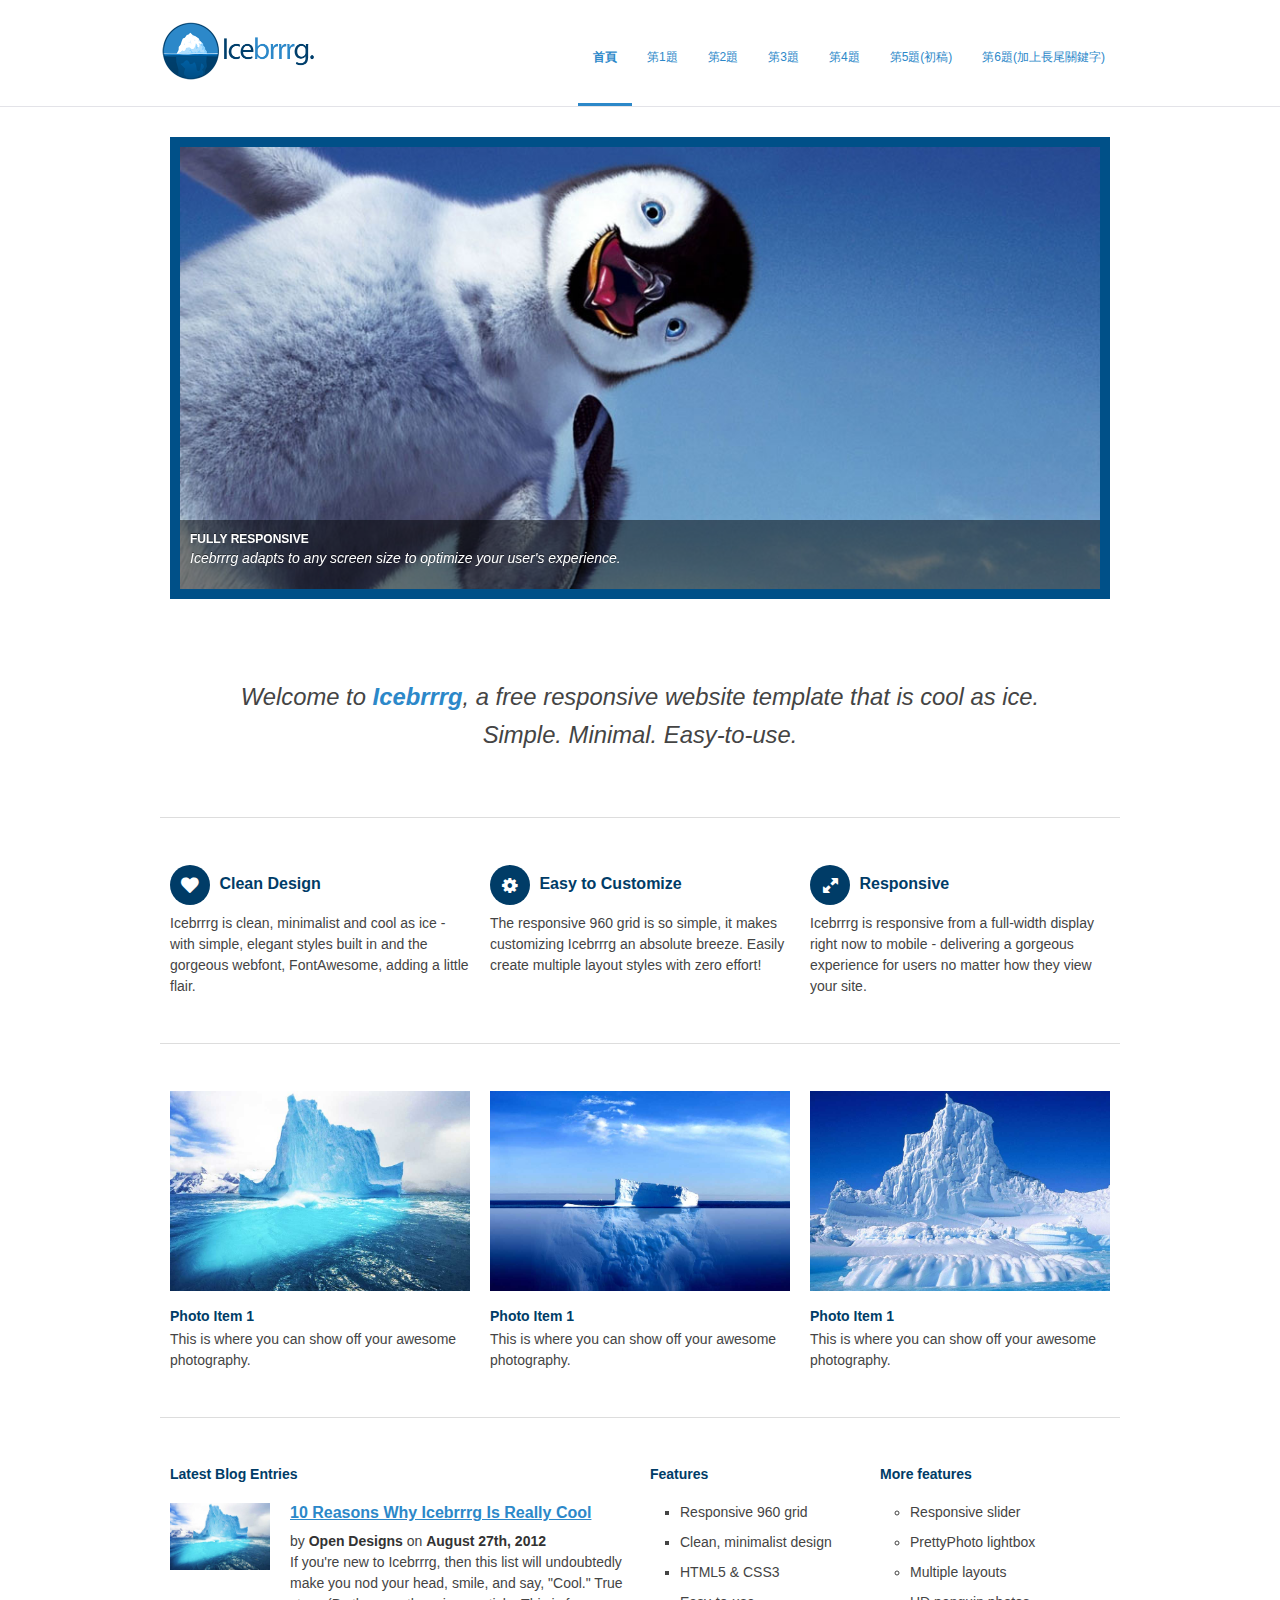
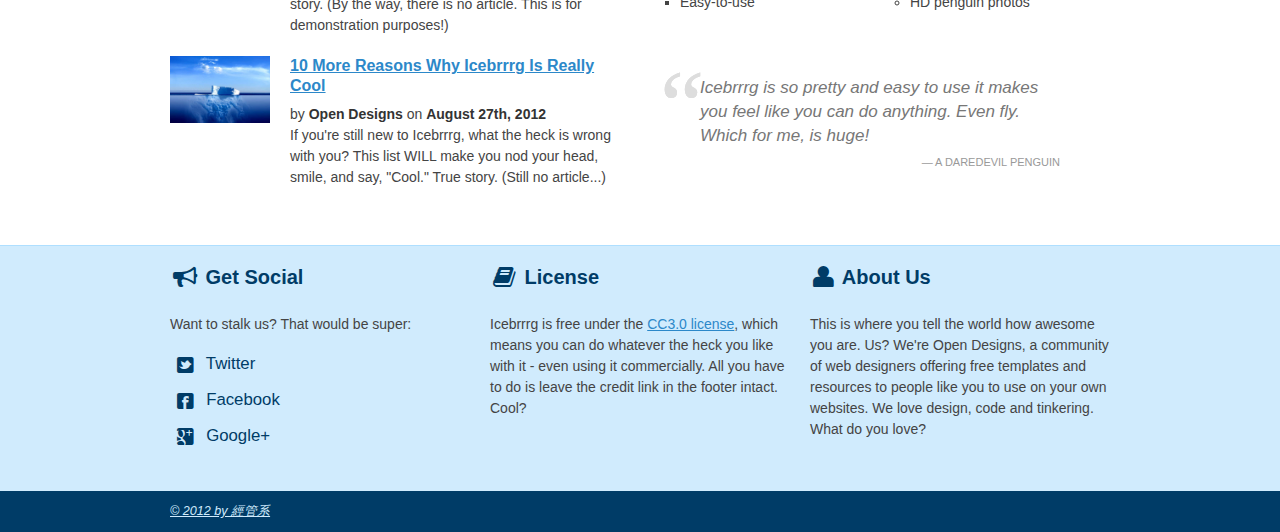
<file: index.html>
<!DOCTYPE html>
<!--[if lt IE 7 ]><html class="ie ie6" lang="en"> <![endif]-->
<!--[if IE 7 ]><html class="ie ie7" lang="en"> <![endif]-->
<!--[if IE 8 ]><html class="ie ie8" lang="en"> <![endif]-->
<!--[if (gte IE 9)|!(IE)]><!--><html lang="en"> <!--<![endif]-->
<head>

	<!-- Basic Page Needs
  ================================================== -->
	<meta charset="utf-8">
	<title>111570018林郁庭作業5</title>
	<meta name="description" content="這是林郁庭的作業5,內容是有關於SEO">
	<meta name="keywords" content="林郁庭，作業5，SEO">

	<!-- Mobile Specific Metas
  ================================================== -->
	<meta name="viewport" content="width=device-width, initial-scale=1, maximum-scale=1">

	<!-- CSS
  ================================================== -->
	<link rel="stylesheet" href="stylesheets/base.css">
	<link rel="stylesheet" href="stylesheets/skeleton.css">
	<link rel="stylesheet" href="stylesheets/layout.css">
    <link rel="stylesheet" href="stylesheets/flexslider.css">
    <link rel="stylesheet" href="stylesheets/prettyPhoto.css">
    
    <!-- CSS
  ================================================== -->
 	<script src="http://ajax.googleapis.com/ajax/libs/jquery/1.8.0/jquery.min.js"></script>
    <script src="js/jquery.flexslider-min.js"></script>
    <script src="js/scripts.js"></script>

	<!--[if lt IE 9]>
		<script src="http://html5shim.googlecode.com/svn/trunk/html5.js"></script>
	<![endif]-->

	<!-- Favicons
	================================================== -->
	<link rel="shortcut icon" href="images/favicon.ico">
	<link rel="apple-touch-icon" href="images/apple-touch-icon.png">
	<link rel="apple-touch-icon" sizes="72x72" href="images/apple-touch-icon-72x72.png">
	<link rel="apple-touch-icon" sizes="114x114" href="images/apple-touch-icon-114x114.png">

</head>
<body class="wrap">



	<!-- Primary Page Layout
	================================================== -->

	<header id="header" class="site-header" role="banner">
    <div id="header-inner" class="container sixteen columns over">
    <hgroup class="one-third column alpha">
    <h1 id="site-title" class="site-title">
    <a href="index.html" id="logo"><img src="images/icebrrrg-logo.png" alt="Icebrrrg logo" height="63" width="157" /></a>
    </h1>
    </hgroup>
    <nav id="main-nav" class="two thirds column omega">
    <ul id="main-nav-menu" class="nav-menu">
    <li id="menu-item-1" class="current">
    <a href="index.html">首頁</a>
    </li>
    <li id="menu-item-2">
    <a href="a1.html">第1題</a>
    </li>
    <li id="menu-item-3">
    <a href="a2.html">第2題</a>
    </li>
    <li id="menu-item-4">
    <a href="a3.html">第3題</a>
    </li>
    <li id="menu-item-5">
    <a href="a4.html">第4題</a>
    </li>
    <li id="menu-item-6">
      <a href="a5.html">第5題(初稿)</a>
      </li>
      <li id="menu-item-7">
      <a href="a6.html">第6題(加上長尾關鍵字)</a>
      </li>

    </ul>
    </nav>
    </div>
    </header>

	<div class="container">
    
		<div class="sixteen columns">
        
        <div class="flex-container">
        <div class="flexslider">
  <ul class="slides">
    <li>
      <a href="#"><img src="images/penguin1.jpeg" alt="Random Penguin Photo" /></a>
      <div class="flex-caption">
				<h5><a href="#">Fully Responsive</a></h5>
		
				<p>Icebrrrg adapts to any screen size to optimize your user's experience.</p>		
	</div>
    </li>
    <li>
      <a href="#"><img src="images/penguin2.jpeg" alt="Random Penguin Photo" /></a>
      <div class="flex-caption" style="display:none;">
				<h5><a href="#">Multiple layouts</a></h5>
		
				<p>Easily create multiple different layouts with the simple grid setup - one column, two column, three column, more.</p>		
	</div>
    </li>
    <li>
      <a href="#"><img src="images/penguin3.jpeg" alt="Random Penguin Photo" /></a>
      <div class="flex-caption" style="display:none;">
				<h5><a href="#">Contact form</a></h5>
		
				<p>Not a developer? No problem. Icebrrrg comes complete with a PHP contact form ready to rock.</p>		
	</div>
    </li>
  </ul>
</div>

		


</div>

<div class="tagline">
      <p>Welcome to <strong>Icebrrrg</strong>, a free responsive website template that is cool as ice.<br />
        Simple. Minimal. Easy-to-use.
      </p>
        </div>

		</div><!-- container -->
        
        <hr>
        
        <section class="container">
        
		<div class="one-third column">
			<h3><i class="icon-heart rounded"></i> Clean Design</h3>
			<p>Icebrrrg is clean, minimalist and cool as ice - with simple, elegant styles built in and the gorgeous webfont, FontAwesome, adding a little flair.</p>
		</div>
		<div class="one-third column">
			<h3><i class="icon-cog rounded"></i> Easy to Customize</h3>
			<p>The responsive 960 grid is so simple, it makes customizing Icebrrrg an absolute breeze.  Easily create multiple layout styles with zero effort!</p>
		</div>
		<div class="one-third column">
			<h3><i class="icon-resize-full rounded"></i> Responsive</h3>
			<p>Icebrrrg is responsive from a full-width display right now to mobile - delivering a gorgeous experience for users no matter how they view your site.</p>
		</div>
        
        </section>
        
        <hr>
        
        <section class="container">
        
        <article id="photo-item-1" class="feature-column one-third column">
        <div class="featured-image img-wrapper">
        <a href="images/iceberg1.jpg" class="img-link" title="Photo Item 1">
        <img src="images/iceberg1.jpg" class="scale-with-grid" alt="Random Iceberg Photo">
        <div class="overlay zoom"></div>
        </a>
        </div>
        
        <h4><a href="#">Photo Item 1</a></h4>
        <p>This is where you can show off your awesome photography.</p>
        
        </article>
        
        <article id="photo-item-2" class="feature-column one-third column">
        <div class="featured-image img-wrapper">
        <a href="images/iceberg2.jpg" class="img-link" title="Photo Item 1">
        <img src="images/iceberg2.jpg" class="scale-with-grid" alt="Random Iceberg Photo">
        <div class="overlay zoom"></div>
        </a>
        </div>
        <h4><a href="#">Photo Item 1</a></h4>
        <p>This is where you can show off your awesome photography.</p>
        </article>
        
        <article id="photo-item-3" class="feature-column one-third column">
        <div class="featured-image img-wrapper">
        <a href="images/iceberg3.jpg" class="img-link" title="Photo Item 1">
        <img src="images/iceberg3.jpg" class="scale-with-grid" alt="Random Iceberg Photo">
        <div class="overlay zoom"></div>
        </a>
        </div>
        <h4><a href="#">Photo Item 1</a></h4>
        <p>This is where you can show off your awesome photography.</p>
        </article>
       
	</section><!-- container -->
    
     <hr>
     
     <section class="container recent-posts">
     
     <aside class="eight columns">
     <h4>Latest Blog Entries</h4>
     
     <article class="eight columns alpha">
     
     <div class="two columns alpha">
     <div class="featured-image img-wrapper">
     <img src="images/iceberg1.jpg" class="scale-with-grid thumb-link" alt="Another damn iceberg!">
     </div>
     </div>
     
     <div class="six columns omega">
     <header>
     <h3><a href="#">10 Reasons Why Icebrrrg Is Really Cool</a></h3>
     <div class="meta">
     <span class="post-date">by <strong>Open Designs</strong> on <strong>August 27th, 2012</strong></span>
     </div>
     </header>
     <p>If you're new to Icebrrrg, then this list will undoubtedly make you nod your head, smile, and say, "Cool."  True story.  (By the way, there is no article.  This is for demonstration purposes!)</p>
     </div>
     
     </article>
     
     </aside>
     
     <aside class="eight columns">
     <div class="four columns alpha">
     <h4>Features</h4>
     <ul class="square">
     <li>Responsive 960 grid</li>
     <li>Clean, minimalist design</li>
     <li>HTML5 & CSS3</li>
     <li>Easy-to-use</li>
     </ul>
     </div>
    
     <div class="four columns alpha">
     <h4>More features</h4>
     <ul class="circle">
     <li>Responsive slider</li>
     <li>PrettyPhoto lightbox</li>
     <li>Multiple layouts</li>
     <li>HD penguin photos</li>
     </ul>
     </div>
     </aside>
     
     <aside class="eight columns clear">
     
     <article class="eight columns alpha">
     
     <div class="two columns alpha">
     <div class="featured-image img-wrapper">
     <img src="images/iceberg2.jpg" class="scale-with-grid thumb-link" alt="Another damn iceberg!">
     </div>
     </div>
     
     <div class="six columns omega">
     <header>
     <h3><a href="#">10 More Reasons Why Icebrrrg Is Really Cool</a></h3>
     <div class="meta">
     <span class="post-date">by <strong>Open Designs</strong> on <strong>August 27th, 2012</strong></span>
     </div>
     </header>
     <p>If you're still new to Icebrrrg, what the heck is wrong with you? This list WILL make you nod your head, smile, and say, "Cool."  True story.  (Still no article...)</p>
     </div>
     
     </article>
     
     </aside>
     
     <aside class="eight columns">
     
     <blockquote class="testimonial">
     Icebrrrg is so pretty and easy to use it makes you feel like you can do anything.  Even fly.  Which for me, is huge!
     <cite>A Daredevil Penguin</cite>
     </blockquote>
     
     </aside>
     
     </section>
    
    </div>

<footer>

<div class="footer-inner container">


<div class="social footer-columns one-third column">
<h2><i class="icon-bullhorn icon-large"></i> Get Social</h2>
<p>Want to stalk us? That would be super:</p>
<ul>
<li><a href="http://www.twitter.com/opendesigns/"><i class="icon-twitter-sign icon-large"></i> Twitter</a></li>
<li><a href="http://www.facebook.com/opendesigns"><i class="icon-facebook-sign icon-large"></i> Facebook</a></li>
<li><a href="https://plus.google.com/b/110224753971231624818/110224753971231624818/posts"><i class="icon-google-plus-sign icon-large"></i> Google+</a></li>
</ul>
</div>

<div class="footer-columns one-third column">
<h2><i class="icon-book icon-large"></i> License</h2>
<p>Icebrrrg is free under the <a href="http://creativecommons.org/licenses/by/3/">CC3.0 license</a>, which means you can do whatever the heck you like with it - even using it commercially.  All you have to do is leave the credit link in the footer intact.  Cool?</p>

</div>

<div class="footer-columns one-third column">
<h2><i class="icon-user icon-large"></i> About Us</h2>
<p>This is where you tell the world how awesome you are.  Us?  We're Open Designs, a community of web designers offering free templates and resources to people like you to use on your own websites.  We love design, code and tinkering.  What do you love?</p>
</div>

</div>

<div id="footer-base">
<div class="container">
<div class="eight columns">
<a href="http://ccwntut.byethost15.com/hw3/">&copy; 2012 by 經管系</a> 
</div>


</div>
</div>

</footer>

<!-- End Document
================================================== -->

<script src="js/jquery.prettyPhoto.js"></script>
</body>
</html>
</file>
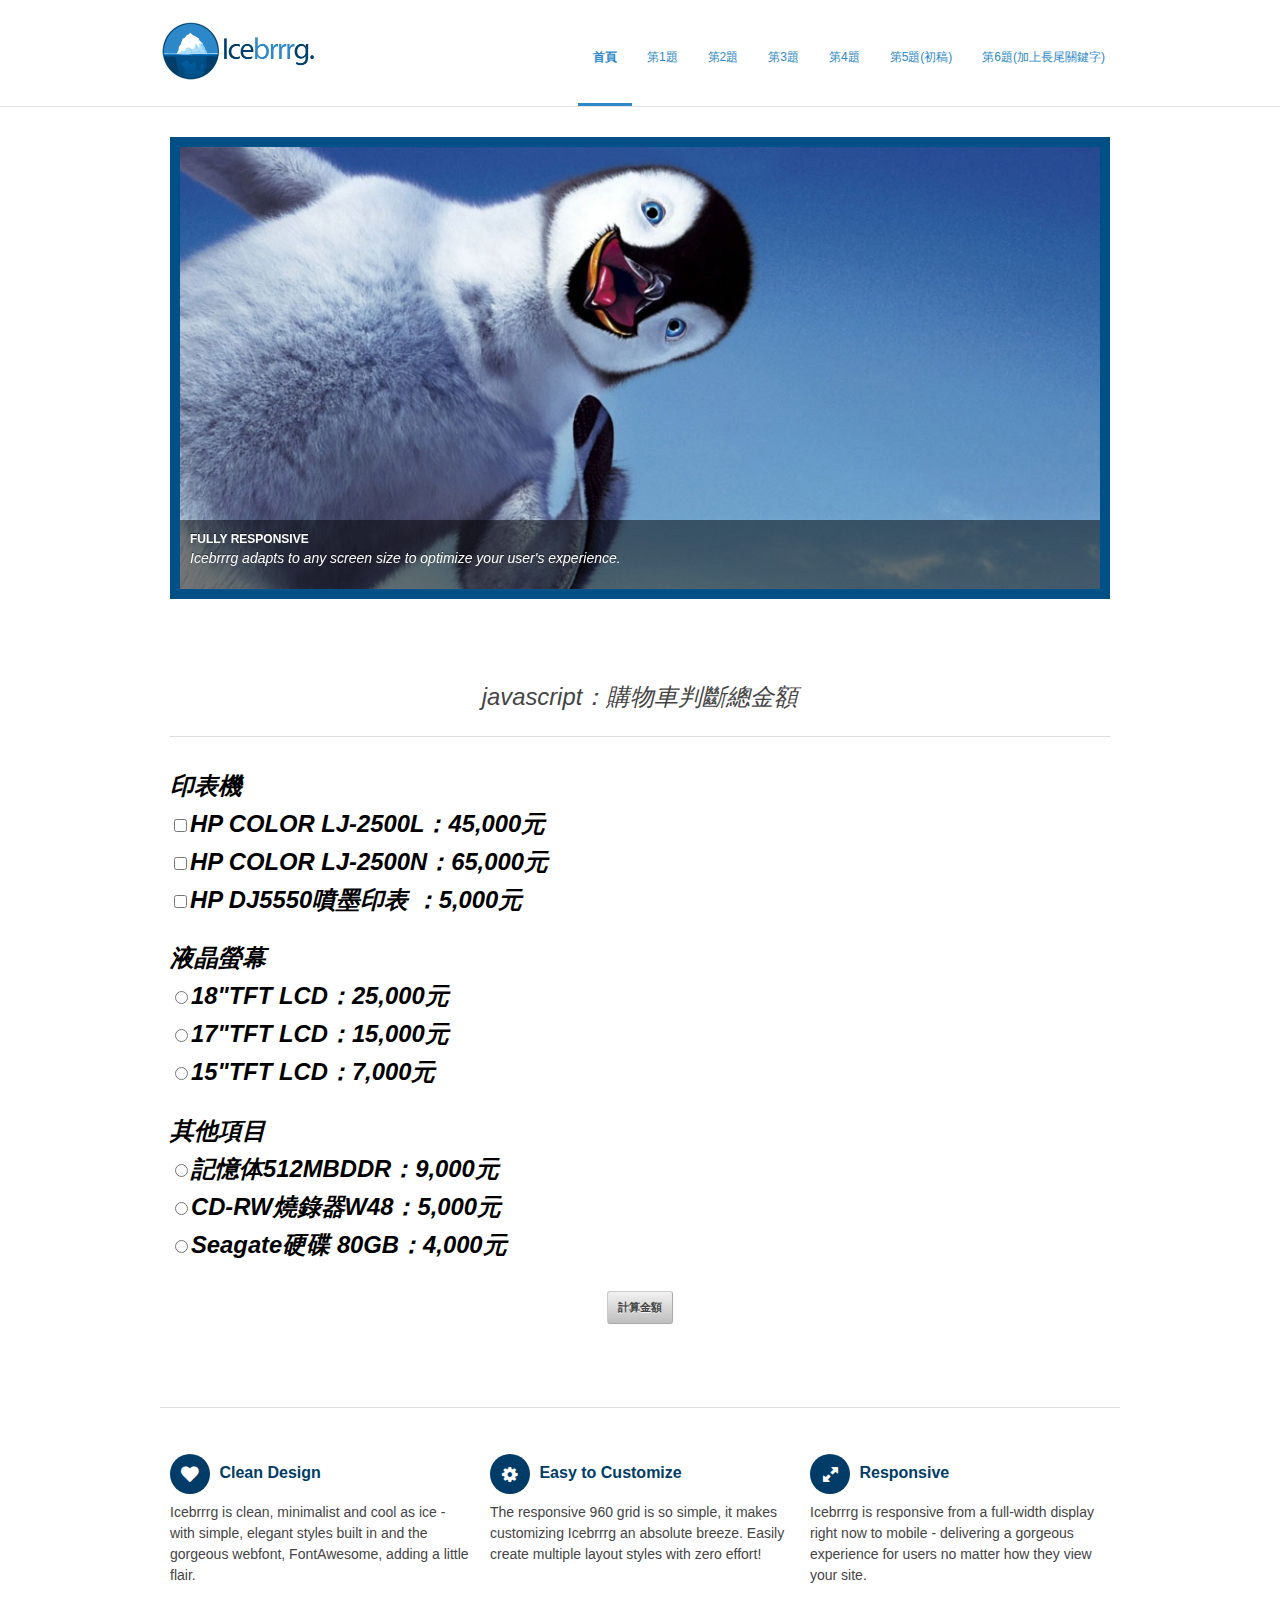
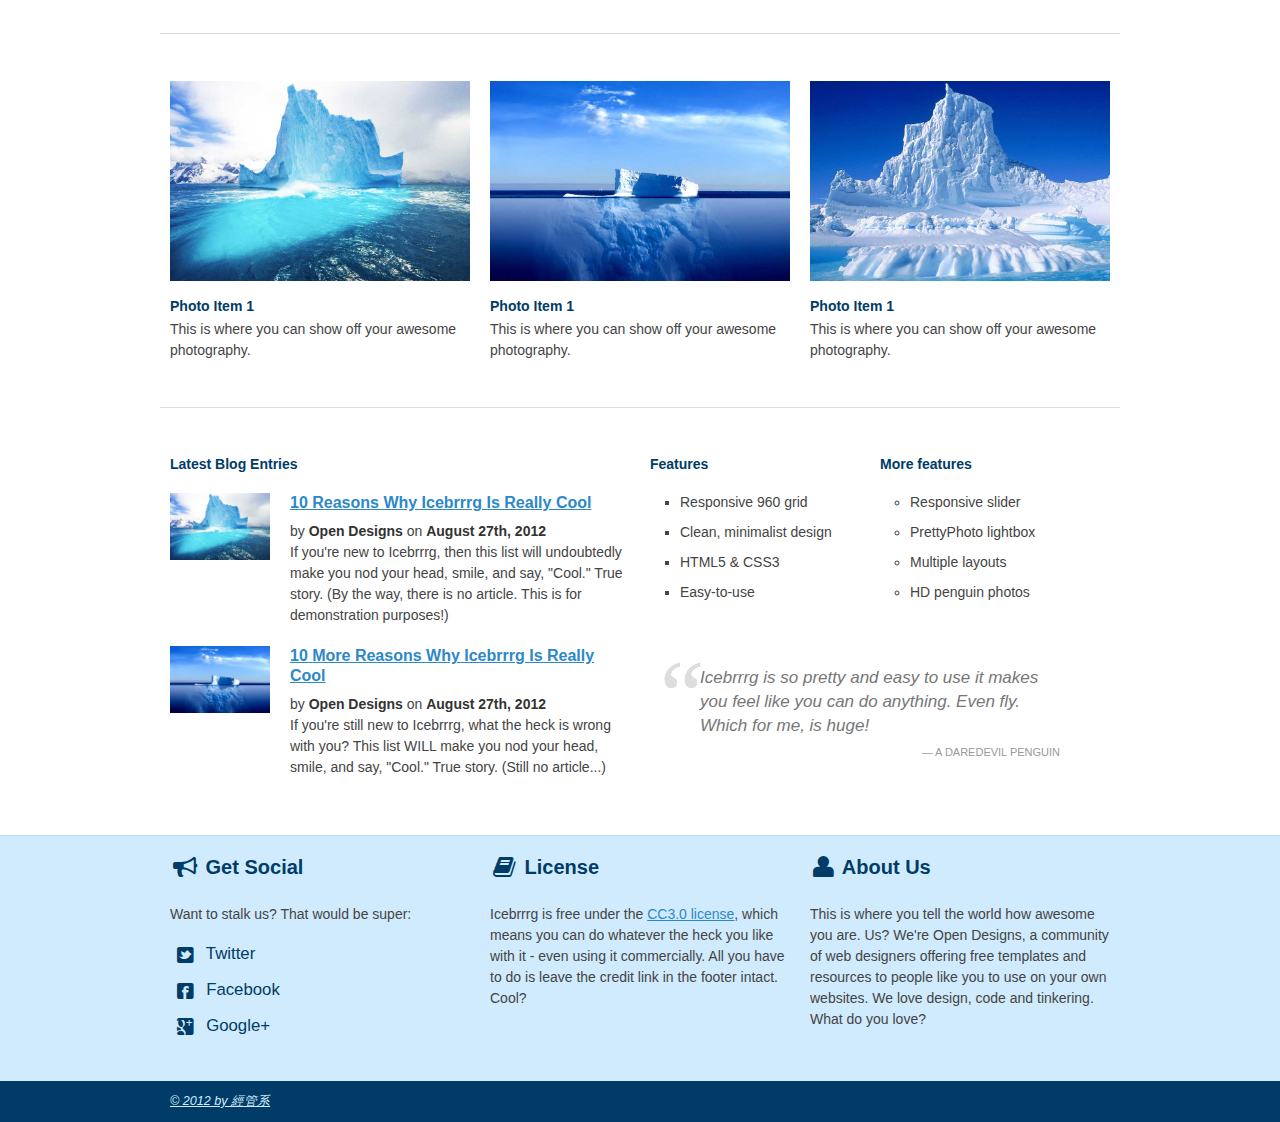
<file: a1.html>
<!DOCTYPE html>
<!--[if lt IE 7 ]><html class="ie ie6" lang="en"> <![endif]-->
<!--[if IE 7 ]><html class="ie ie7" lang="en"> <![endif]-->
<!--[if IE 8 ]><html class="ie ie8" lang="en"> <![endif]-->
<!--[if (gte IE 9)|!(IE)]><!--><html lang="en"> <!--<![endif]-->
<head>

	<!-- Basic Page Needs
  ================================================== -->
	<meta charset="utf-8">
	<title>111570018林郁庭作業5</title>
	<meta name="description" content="這是林郁庭的作業5,內容是有關於SEO">
	<meta name="keywords" content="林郁庭，作業5，SEO">

	<!-- Mobile Specific Metas
  ================================================== -->
	<meta name="viewport" content="width=device-width, initial-scale=1, maximum-scale=1">

	<!-- CSS
  ================================================== -->
	  <link rel="stylesheet" href="stylesheets/base.css">
	  <link rel="stylesheet" href="stylesheets/skeleton.css">
	  <link rel="stylesheet" href="stylesheets/layout.css">
    <link rel="stylesheet" href="stylesheets/flexslider.css">
    <link rel="stylesheet" href="stylesheets/prettyPhoto.css">
    <link rel="stylesheet" href="stylesheets/mystyle.css">
    
    <!-- CSS
  ================================================== -->
 	<script src="http://ajax.googleapis.com/ajax/libs/jquery/1.8.0/jquery.min.js"></script>
    <script src="js/jquery.flexslider-min.js"></script>
    <script src="js/scripts.js"></script>

	<!--[if lt IE 9]>
		<script src="http://html5shim.googlecode.com/svn/trunk/html5.js"></script>
	<![endif]-->

	<!-- Favicons
	================================================== -->
	<link rel="shortcut icon" href="images/favicon.ico">
	<link rel="apple-touch-icon" href="images/apple-touch-icon.png">
	<link rel="apple-touch-icon" sizes="72x72" href="images/apple-touch-icon-72x72.png">
	<link rel="apple-touch-icon" sizes="114x114" href="images/apple-touch-icon-114x114.png">

  <script>
    function show()
    {
      money= 0
      //printer複選 
      if(c1.checked==true)money += 45000
      if(c2.checked==true)money += 65000
      if(c3.checked==true)money += 5000

      //lcd單選
      if(r1.checked==true)
      { money += 25000 }
      else if(r2.checked==true)
      { money += 15000 }
      else if(r3.checked==true)
      { money += 7000 }

      //other單選
      if(r4.checked==true)
      { money += 9000 }
      else if(r5.checked==true)
      { money += 5000 }
      else if(r6.checked==true)
      { money += 4000 }
      
      //output
      alert("總金額"+money+"元")
    }

  </script>

</head>
<body class="wrap">



	<!-- Primary Page Layout
	================================================== -->

	<header id="header" class="site-header" role="banner">
    <div id="header-inner" class="container sixteen columns over">
    <hgroup class="one-third column alpha">
    <h1 id="site-title" class="site-title">
    <a href="index.html" id="logo"><img src="images/icebrrrg-logo.png" alt="Icebrrrg logo" height="63" width="157" /></a>
    </h1>
    </hgroup>
    <nav id="main-nav" class="two thirds column omega">
    <ul id="main-nav-menu" class="nav-menu">
    <li id="menu-item-1" class="current">
    <a href="index.html">首頁</a>
    </li>
    <li id="menu-item-2">
    <a href="a1.html">第1題</a>
    </li>
    <li id="menu-item-3">
    <a href="a2.html">第2題</a>
    </li>
    <li id="menu-item-4">
    <a href="a3.html">第3題</a>
    </li>
    <li id="menu-item-5">
    <a href="a4.html">第4題</a>
    </li>
    <li id="menu-item-6">
      <a href="a5.html">第5題(初稿)</a>
      </li>
      <li id="menu-item-7">
      <a href="a6.html">第6題(加上長尾關鍵字)</a>
      </li>

    </ul>
    </nav>
    </div>
    </header>

	<div class="container">
    
		<div class="sixteen columns">
        
        <div class="flex-container">
        <div class="flexslider">
  <ul class="slides">
    <li>
      <a href="#"><img src="images/penguin1.jpeg" alt="Random Penguin Photo" /></a>
      <div class="flex-caption">
				<h5><a href="#">Fully Responsive</a></h5>
		
				<p>Icebrrrg adapts to any screen size to optimize your user's experience.</p>		
	</div>
    </li>
    <li>
      <a href="#"><img src="images/penguin2.jpeg" alt="Random Penguin Photo" /></a>
      <div class="flex-caption" style="display:none;">
				<h5><a href="#">Multiple layouts</a></h5>
		
				<p>Easily create multiple different layouts with the simple grid setup - one column, two column, three column, more.</p>		
	</div>
    </li>
    <li>
      <a href="#"><img src="images/penguin3.jpeg" alt="Random Penguin Photo" /></a>
      <div class="flex-caption" style="display:none;">
				<h5><a href="#">Contact form</a></h5>
		
				<p>Not a developer? No problem. Icebrrrg comes complete with a PHP contact form ready to rock.</p>		
	</div>
    </li>
  </ul>
</div>

		


</div>

<div class="tagline">
      <p>javascript：購物車判斷總金額</p>
      <hr>
        <p class="b1">
          印表機
        <br><input id="c1" type="checkbox">HP COLOR LJ-2500L：45,000元 
        <br><input id="c2" type="checkbox">HP COLOR LJ-2500N：65,000元 
        <br><input id="c3" type="checkbox">HP DJ5550噴墨印表 ：5,000元 
        </p>

        <p class="b1">
          液晶螢幕
          <br><input name="lcd" id="r1" type="radio">18"TFT LCD：25,000元 
          <br><input name="lcd" id="r2" type="radio">17"TFT LCD：15,000元 
          <br><input name="lcd" id="r3" type="radio">15"TFT LCD：7,000元 
        </p>

      
        <p class="b1">
          其他項目
          <br><input name="other" id="r4" type="radio">記憶体512MBDDR：9,000元
          <br><input name="other" id="r5" type="radio">CD-RW燒錄器W48：5,000元 
          <br><input name="other" id="r6" type="radio">Seagate硬碟 80GB：4,000元
        </p>

        <p>
          <input type="button" onclick="show()" value="計算金額">

        </p>

      

        </div>

		</div><!-- container -->
        
        <hr>
        
        <section class="container">
        
		<div class="one-third column">
			<h3><i class="icon-heart rounded"></i> Clean Design</h3>
			<p>Icebrrrg is clean, minimalist and cool as ice - with simple, elegant styles built in and the gorgeous webfont, FontAwesome, adding a little flair.</p>
		</div>
		<div class="one-third column">
			<h3><i class="icon-cog rounded"></i> Easy to Customize</h3>
			<p>The responsive 960 grid is so simple, it makes customizing Icebrrrg an absolute breeze.  Easily create multiple layout styles with zero effort!</p>
		</div>
		<div class="one-third column">
			<h3><i class="icon-resize-full rounded"></i> Responsive</h3>
			<p>Icebrrrg is responsive from a full-width display right now to mobile - delivering a gorgeous experience for users no matter how they view your site.</p>
		</div>
        
        </section>
        
        <hr>
        
        <section class="container">
        
        <article id="photo-item-1" class="feature-column one-third column">
        <div class="featured-image img-wrapper">
        <a href="images/iceberg1.jpg" class="img-link" title="Photo Item 1">
        <img src="images/iceberg1.jpg" class="scale-with-grid" alt="Random Iceberg Photo">
        <div class="overlay zoom"></div>
        </a>
        </div>
        
        <h4><a href="#">Photo Item 1</a></h4>
        <p>This is where you can show off your awesome photography.</p>
        
        </article>
        
        <article id="photo-item-2" class="feature-column one-third column">
        <div class="featured-image img-wrapper">
        <a href="images/iceberg2.jpg" class="img-link" title="Photo Item 1">
        <img src="images/iceberg2.jpg" class="scale-with-grid" alt="Random Iceberg Photo">
        <div class="overlay zoom"></div>
        </a>
        </div>
        <h4><a href="#">Photo Item 1</a></h4>
        <p>This is where you can show off your awesome photography.</p>
        </article>
        
        <article id="photo-item-3" class="feature-column one-third column">
        <div class="featured-image img-wrapper">
        <a href="images/iceberg3.jpg" class="img-link" title="Photo Item 1">
        <img src="images/iceberg3.jpg" class="scale-with-grid" alt="Random Iceberg Photo">
        <div class="overlay zoom"></div>
        </a>
        </div>
        <h4><a href="#">Photo Item 1</a></h4>
        <p>This is where you can show off your awesome photography.</p>
        </article>
       
	</section><!-- container -->
    
     <hr>
     
     <section class="container recent-posts">
     
     <aside class="eight columns">
     <h4>Latest Blog Entries</h4>
     
     <article class="eight columns alpha">
     
     <div class="two columns alpha">
     <div class="featured-image img-wrapper">
     <img src="images/iceberg1.jpg" class="scale-with-grid thumb-link" alt="Another damn iceberg!">
     </div>
     </div>
     
     <div class="six columns omega">
     <header>
     <h3><a href="#">10 Reasons Why Icebrrrg Is Really Cool</a></h3>
     <div class="meta">
     <span class="post-date">by <strong>Open Designs</strong> on <strong>August 27th, 2012</strong></span>
     </div>
     </header>
     <p>If you're new to Icebrrrg, then this list will undoubtedly make you nod your head, smile, and say, "Cool."  True story.  (By the way, there is no article.  This is for demonstration purposes!)</p>
     </div>
     
     </article>
     
     </aside>
     
     <aside class="eight columns">
     <div class="four columns alpha">
     <h4>Features</h4>
     <ul class="square">
     <li>Responsive 960 grid</li>
     <li>Clean, minimalist design</li>
     <li>HTML5 & CSS3</li>
     <li>Easy-to-use</li>
     </ul>
     </div>
    
     <div class="four columns alpha">
     <h4>More features</h4>
     <ul class="circle">
     <li>Responsive slider</li>
     <li>PrettyPhoto lightbox</li>
     <li>Multiple layouts</li>
     <li>HD penguin photos</li>
     </ul>
     </div>
     </aside>
     
     <aside class="eight columns clear">
     
     <article class="eight columns alpha">
     
     <div class="two columns alpha">
     <div class="featured-image img-wrapper">
     <img src="images/iceberg2.jpg" class="scale-with-grid thumb-link" alt="Another damn iceberg!">
     </div>
     </div>
     
     <div class="six columns omega">
     <header>
     <h3><a href="#">10 More Reasons Why Icebrrrg Is Really Cool</a></h3>
     <div class="meta">
     <span class="post-date">by <strong>Open Designs</strong> on <strong>August 27th, 2012</strong></span>
     </div>
     </header>
     <p>If you're still new to Icebrrrg, what the heck is wrong with you? This list WILL make you nod your head, smile, and say, "Cool."  True story.  (Still no article...)</p>
     </div>
     
     </article>
     
     </aside>
     
     <aside class="eight columns">
     
     <blockquote class="testimonial">
     Icebrrrg is so pretty and easy to use it makes you feel like you can do anything.  Even fly.  Which for me, is huge!
     <cite>A Daredevil Penguin</cite>
     </blockquote>
     
     </aside>
     
     </section>
    
    </div>

<footer>

<div class="footer-inner container">


<div class="social footer-columns one-third column">
<h2><i class="icon-bullhorn icon-large"></i> Get Social</h2>
<p>Want to stalk us? That would be super:</p>
<ul>
<li><a href="http://www.twitter.com/opendesigns/"><i class="icon-twitter-sign icon-large"></i> Twitter</a></li>
<li><a href="http://www.facebook.com/opendesigns"><i class="icon-facebook-sign icon-large"></i> Facebook</a></li>
<li><a href="https://plus.google.com/b/110224753971231624818/110224753971231624818/posts"><i class="icon-google-plus-sign icon-large"></i> Google+</a></li>
</ul>
</div>

<div class="footer-columns one-third column">
<h2><i class="icon-book icon-large"></i> License</h2>
<p>Icebrrrg is free under the <a href="http://creativecommons.org/licenses/by/3/">CC3.0 license</a>, which means you can do whatever the heck you like with it - even using it commercially.  All you have to do is leave the credit link in the footer intact.  Cool?</p>

</div>

<div class="footer-columns one-third column">
<h2><i class="icon-user icon-large"></i> About Us</h2>
<p>This is where you tell the world how awesome you are.  Us?  We're Open Designs, a community of web designers offering free templates and resources to people like you to use on your own websites.  We love design, code and tinkering.  What do you love?</p>
</div>

</div>

<div id="footer-base">
<div class="container">
<div class="eight columns">
<a href="http://ccwntut.byethost15.com/hw3/">&copy; 2012 by 經管系</a> 
</div>


</div>
</div>

</footer>

<!-- End Document
================================================== -->

<script src="js/jquery.prettyPhoto.js"></script>
</body>
</html>
</file>
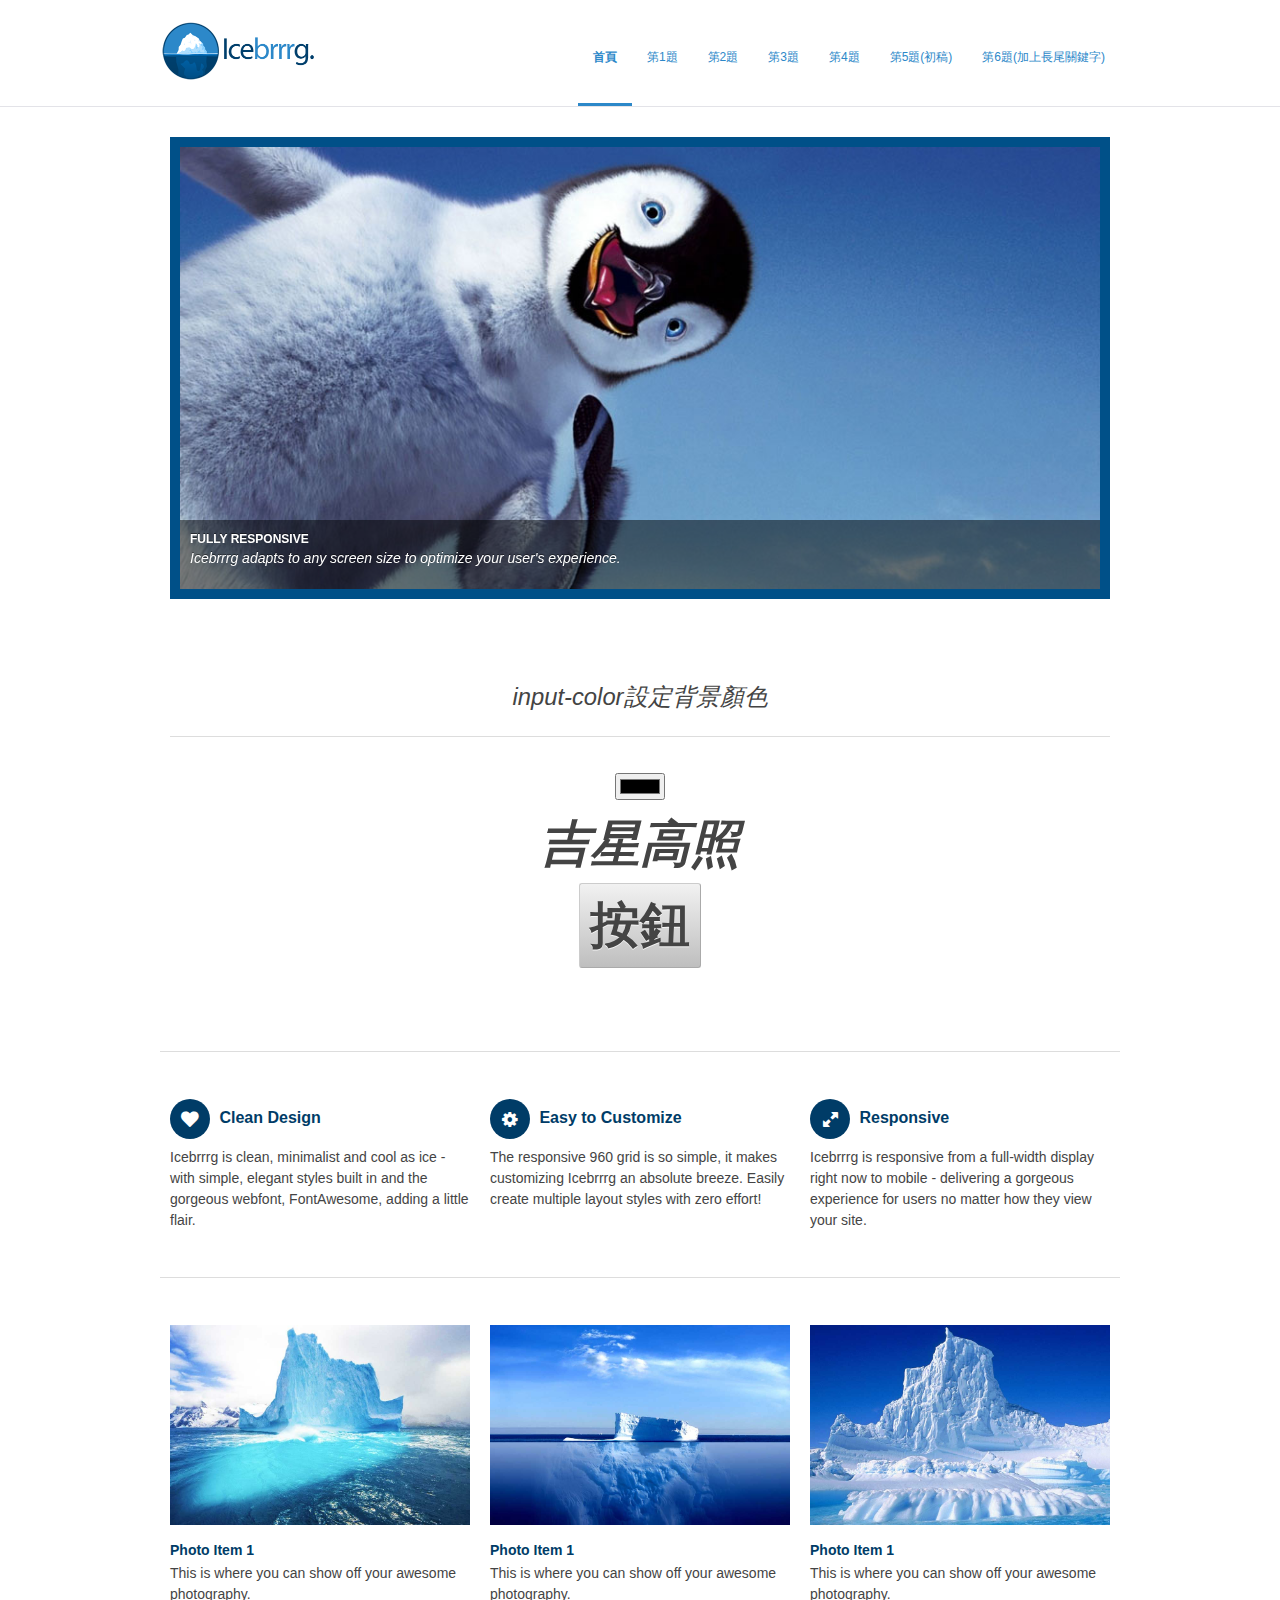
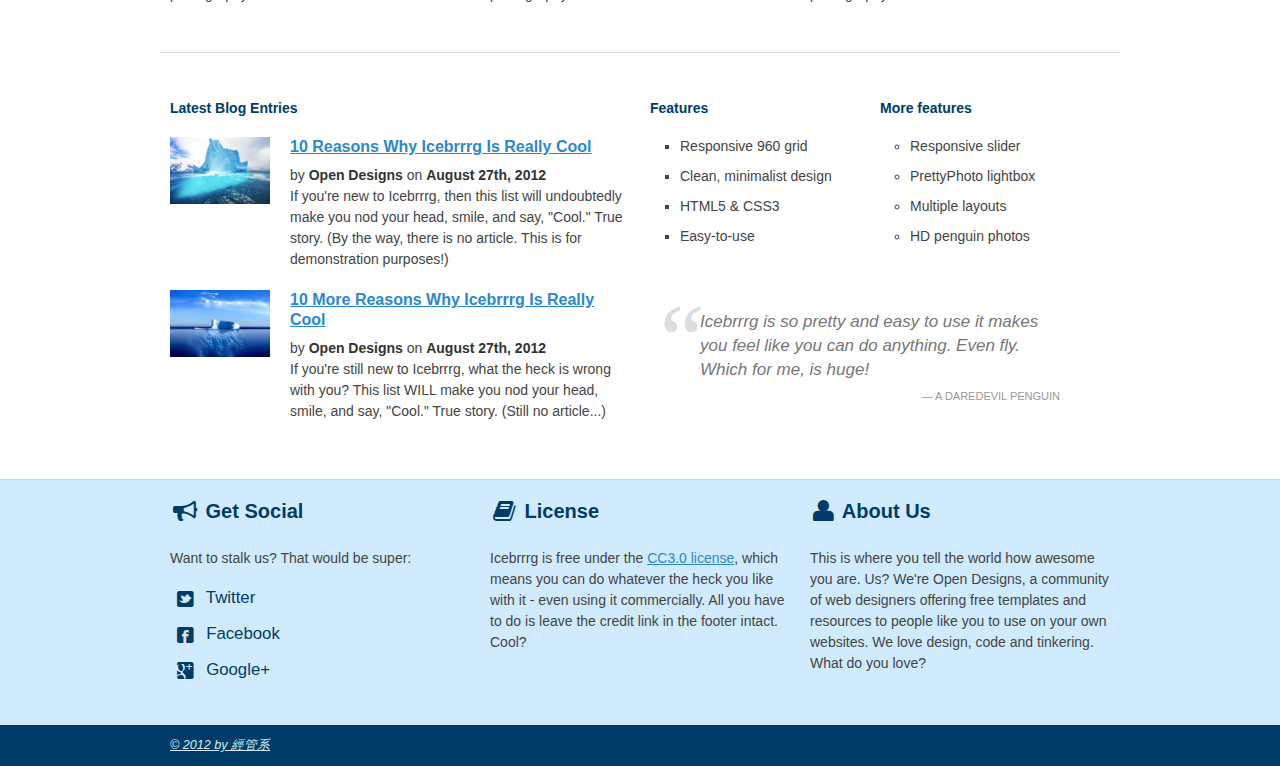
<file: a2.html>
<!DOCTYPE html>
<!--[if lt IE 7 ]><html class="ie ie6" lang="en"> <![endif]-->
<!--[if IE 7 ]><html class="ie ie7" lang="en"> <![endif]-->
<!--[if IE 8 ]><html class="ie ie8" lang="en"> <![endif]-->
<!--[if (gte IE 9)|!(IE)]><!--><html lang="en"> <!--<![endif]-->
<head>

	<!-- Basic Page Needs
  ================================================== -->
	<meta charset="utf-8">
	<title>111570018林郁庭作業5</title>
	<meta name="description" content="這是林郁庭的作業5,內容是有關於SEO">
	<meta name="keywords" content="林郁庭，作業5，SEO">

	<!-- Mobile Specific Metas
  ================================================== -->
	<meta name="viewport" content="width=device-width, initial-scale=1, maximum-scale=1">

	<!-- CSS
  ================================================== -->
	<link rel="stylesheet" href="stylesheets/base.css">
	<link rel="stylesheet" href="stylesheets/skeleton.css">
	<link rel="stylesheet" href="stylesheets/layout.css">
    <link rel="stylesheet" href="stylesheets/flexslider.css">
    <link rel="stylesheet" href="stylesheets/prettyPhoto.css">
    
    <!-- CSS
  ================================================== -->
 	<script src="http://ajax.googleapis.com/ajax/libs/jquery/1.8.0/jquery.min.js"></script>
    <script src="js/jquery.flexslider-min.js"></script>
    <script src="js/scripts.js"></script>

	<!--[if lt IE 9]>
		<script src="http://html5shim.googlecode.com/svn/trunk/html5.js"></script>
	<![endif]-->

	<!-- Favicons
	================================================== -->
	<link rel="shortcut icon" href="images/favicon.ico">
	<link rel="apple-touch-icon" href="images/apple-touch-icon.png">
	<link rel="apple-touch-icon" sizes="72x72" href="images/apple-touch-icon-72x72.png">
	<link rel="apple-touch-icon" sizes="114x114" href="images/apple-touch-icon-114x114.png">

  <script>
    function show()
    {
      document.getElementById("t1").style.backgroundColor= c1.value
      b1.style.backgroundColor=c1.value
    }

  </script>

</head>
<body class="wrap">



	<!-- Primary Page Layout
	================================================== -->

	<header id="header" class="site-header" role="banner">
    <div id="header-inner" class="container sixteen columns over">
    <hgroup class="one-third column alpha">
    <h1 id="site-title" class="site-title">
    <a href="index.html" id="logo"><img src="images/icebrrrg-logo.png" alt="Icebrrrg logo" height="63" width="157" /></a>
    </h1>
    </hgroup>
    <nav id="main-nav" class="two thirds column omega">
    <ul id="main-nav-menu" class="nav-menu">
    <li id="menu-item-1" class="current">
    <a href="index.html">首頁</a>
    </li>
    <li id="menu-item-2">
    <a href="a1.html">第1題</a>
    </li>
    <li id="menu-item-3">
    <a href="a2.html">第2題</a>
    </li>
    <li id="menu-item-4">
    <a href="a3.html">第3題</a>
    </li>
    <li id="menu-item-5">
    <a href="a4.html">第4題</a>
    </li>
    <li id="menu-item-6">
      <a href="a5.html">第5題(初稿)</a>
      </li>
      <li id="menu-item-7">
      <a href="a6.html">第6題(加上長尾關鍵字)</a>
      </li>

    </ul>
    </nav>
    </div>
    </header>

	<div class="container">
    
		<div class="sixteen columns">
        
        <div class="flex-container">
        <div class="flexslider">
  <ul class="slides">
    <li>
      <a href="#"><img src="images/penguin1.jpeg" alt="Random Penguin Photo" /></a>
      <div class="flex-caption">
				<h5><a href="#">Fully Responsive</a></h5>
		
				<p>Icebrrrg adapts to any screen size to optimize your user's experience.</p>		
	</div>
    </li>
    <li>
      <a href="#"><img src="images/penguin2.jpeg" alt="Random Penguin Photo" /></a>
      <div class="flex-caption" style="display:none;">
				<h5><a href="#">Multiple layouts</a></h5>
		
				<p>Easily create multiple different layouts with the simple grid setup - one column, two column, three column, more.</p>		
	</div>
    </li>
    <li>
      <a href="#"><img src="images/penguin3.jpeg" alt="Random Penguin Photo" /></a>
      <div class="flex-caption" style="display:none;">
				<h5><a href="#">Contact form</a></h5>
		
				<p>Not a developer? No problem. Icebrrrg comes complete with a PHP contact form ready to rock.</p>		
	</div>
    </li>
  </ul>
</div>

		


</div>

<div class="tagline">
      <p>input-color設定背景顏色</p>
        
      <hr>
      <p>
        <input id="c1" onchange="show()" type="color">
      </p>
      <p>
        <label id="t1" style="font-size: 50px;">吉星高照</label>
      </p>
      <p>
        <input id="b1" type="button" value="按鈕" style="font-size: 50px;" >
      </p>

    </div>

		</div><!-- container -->
        
        <hr>
        
        <section class="container">
        
		<div class="one-third column">
			<h3><i class="icon-heart rounded"></i> Clean Design</h3>
			<p>Icebrrrg is clean, minimalist and cool as ice - with simple, elegant styles built in and the gorgeous webfont, FontAwesome, adding a little flair.</p>
		</div>
		<div class="one-third column">
			<h3><i class="icon-cog rounded"></i> Easy to Customize</h3>
			<p>The responsive 960 grid is so simple, it makes customizing Icebrrrg an absolute breeze.  Easily create multiple layout styles with zero effort!</p>
		</div>
		<div class="one-third column">
			<h3><i class="icon-resize-full rounded"></i> Responsive</h3>
			<p>Icebrrrg is responsive from a full-width display right now to mobile - delivering a gorgeous experience for users no matter how they view your site.</p>
		</div>
        
        </section>
        
        <hr>
        
        <section class="container">
        
        <article id="photo-item-1" class="feature-column one-third column">
        <div class="featured-image img-wrapper">
        <a href="images/iceberg1.jpg" class="img-link" title="Photo Item 1">
        <img src="images/iceberg1.jpg" class="scale-with-grid" alt="Random Iceberg Photo">
        <div class="overlay zoom"></div>
        </a>
        </div>
        
        <h4><a href="#">Photo Item 1</a></h4>
        <p>This is where you can show off your awesome photography.</p>
        
        </article>
        
        <article id="photo-item-2" class="feature-column one-third column">
        <div class="featured-image img-wrapper">
        <a href="images/iceberg2.jpg" class="img-link" title="Photo Item 1">
        <img src="images/iceberg2.jpg" class="scale-with-grid" alt="Random Iceberg Photo">
        <div class="overlay zoom"></div>
        </a>
        </div>
        <h4><a href="#">Photo Item 1</a></h4>
        <p>This is where you can show off your awesome photography.</p>
        </article>
        
        <article id="photo-item-3" class="feature-column one-third column">
        <div class="featured-image img-wrapper">
        <a href="images/iceberg3.jpg" class="img-link" title="Photo Item 1">
        <img src="images/iceberg3.jpg" class="scale-with-grid" alt="Random Iceberg Photo">
        <div class="overlay zoom"></div>
        </a>
        </div>
        <h4><a href="#">Photo Item 1</a></h4>
        <p>This is where you can show off your awesome photography.</p>
        </article>
       
	</section><!-- container -->
    
     <hr>
     
     <section class="container recent-posts">
     
     <aside class="eight columns">
     <h4>Latest Blog Entries</h4>
     
     <article class="eight columns alpha">
     
     <div class="two columns alpha">
     <div class="featured-image img-wrapper">
     <img src="images/iceberg1.jpg" class="scale-with-grid thumb-link" alt="Another damn iceberg!">
     </div>
     </div>
     
     <div class="six columns omega">
     <header>
     <h3><a href="#">10 Reasons Why Icebrrrg Is Really Cool</a></h3>
     <div class="meta">
     <span class="post-date">by <strong>Open Designs</strong> on <strong>August 27th, 2012</strong></span>
     </div>
     </header>
     <p>If you're new to Icebrrrg, then this list will undoubtedly make you nod your head, smile, and say, "Cool."  True story.  (By the way, there is no article.  This is for demonstration purposes!)</p>
     </div>
     
     </article>
     
     </aside>
     
     <aside class="eight columns">
     <div class="four columns alpha">
     <h4>Features</h4>
     <ul class="square">
     <li>Responsive 960 grid</li>
     <li>Clean, minimalist design</li>
     <li>HTML5 & CSS3</li>
     <li>Easy-to-use</li>
     </ul>
     </div>
    
     <div class="four columns alpha">
     <h4>More features</h4>
     <ul class="circle">
     <li>Responsive slider</li>
     <li>PrettyPhoto lightbox</li>
     <li>Multiple layouts</li>
     <li>HD penguin photos</li>
     </ul>
     </div>
     </aside>
     
     <aside class="eight columns clear">
     
     <article class="eight columns alpha">
     
     <div class="two columns alpha">
     <div class="featured-image img-wrapper">
     <img src="images/iceberg2.jpg" class="scale-with-grid thumb-link" alt="Another damn iceberg!">
     </div>
     </div>
     
     <div class="six columns omega">
     <header>
     <h3><a href="#">10 More Reasons Why Icebrrrg Is Really Cool</a></h3>
     <div class="meta">
     <span class="post-date">by <strong>Open Designs</strong> on <strong>August 27th, 2012</strong></span>
     </div>
     </header>
     <p>If you're still new to Icebrrrg, what the heck is wrong with you? This list WILL make you nod your head, smile, and say, "Cool."  True story.  (Still no article...)</p>
     </div>
     
     </article>
     
     </aside>
     
     <aside class="eight columns">
     
     <blockquote class="testimonial">
     Icebrrrg is so pretty and easy to use it makes you feel like you can do anything.  Even fly.  Which for me, is huge!
     <cite>A Daredevil Penguin</cite>
     </blockquote>
     
     </aside>
     
     </section>
    
    </div>

<footer>

<div class="footer-inner container">


<div class="social footer-columns one-third column">
<h2><i class="icon-bullhorn icon-large"></i> Get Social</h2>
<p>Want to stalk us? That would be super:</p>
<ul>
<li><a href="http://www.twitter.com/opendesigns/"><i class="icon-twitter-sign icon-large"></i> Twitter</a></li>
<li><a href="http://www.facebook.com/opendesigns"><i class="icon-facebook-sign icon-large"></i> Facebook</a></li>
<li><a href="https://plus.google.com/b/110224753971231624818/110224753971231624818/posts"><i class="icon-google-plus-sign icon-large"></i> Google+</a></li>
</ul>
</div>

<div class="footer-columns one-third column">
<h2><i class="icon-book icon-large"></i> License</h2>
<p>Icebrrrg is free under the <a href="http://creativecommons.org/licenses/by/3/">CC3.0 license</a>, which means you can do whatever the heck you like with it - even using it commercially.  All you have to do is leave the credit link in the footer intact.  Cool?</p>

</div>

<div class="footer-columns one-third column">
<h2><i class="icon-user icon-large"></i> About Us</h2>
<p>This is where you tell the world how awesome you are.  Us?  We're Open Designs, a community of web designers offering free templates and resources to people like you to use on your own websites.  We love design, code and tinkering.  What do you love?</p>
</div>

</div>

<div id="footer-base">
<div class="container">
<div class="eight columns">
<a href="http://ccwntut.byethost15.com/hw3/">&copy; 2012 by 經管系</a> 
</div>


</div>
</div>

</footer>

<!-- End Document
================================================== -->

<script src="js/jquery.prettyPhoto.js"></script>
</body>
</html>
</file>
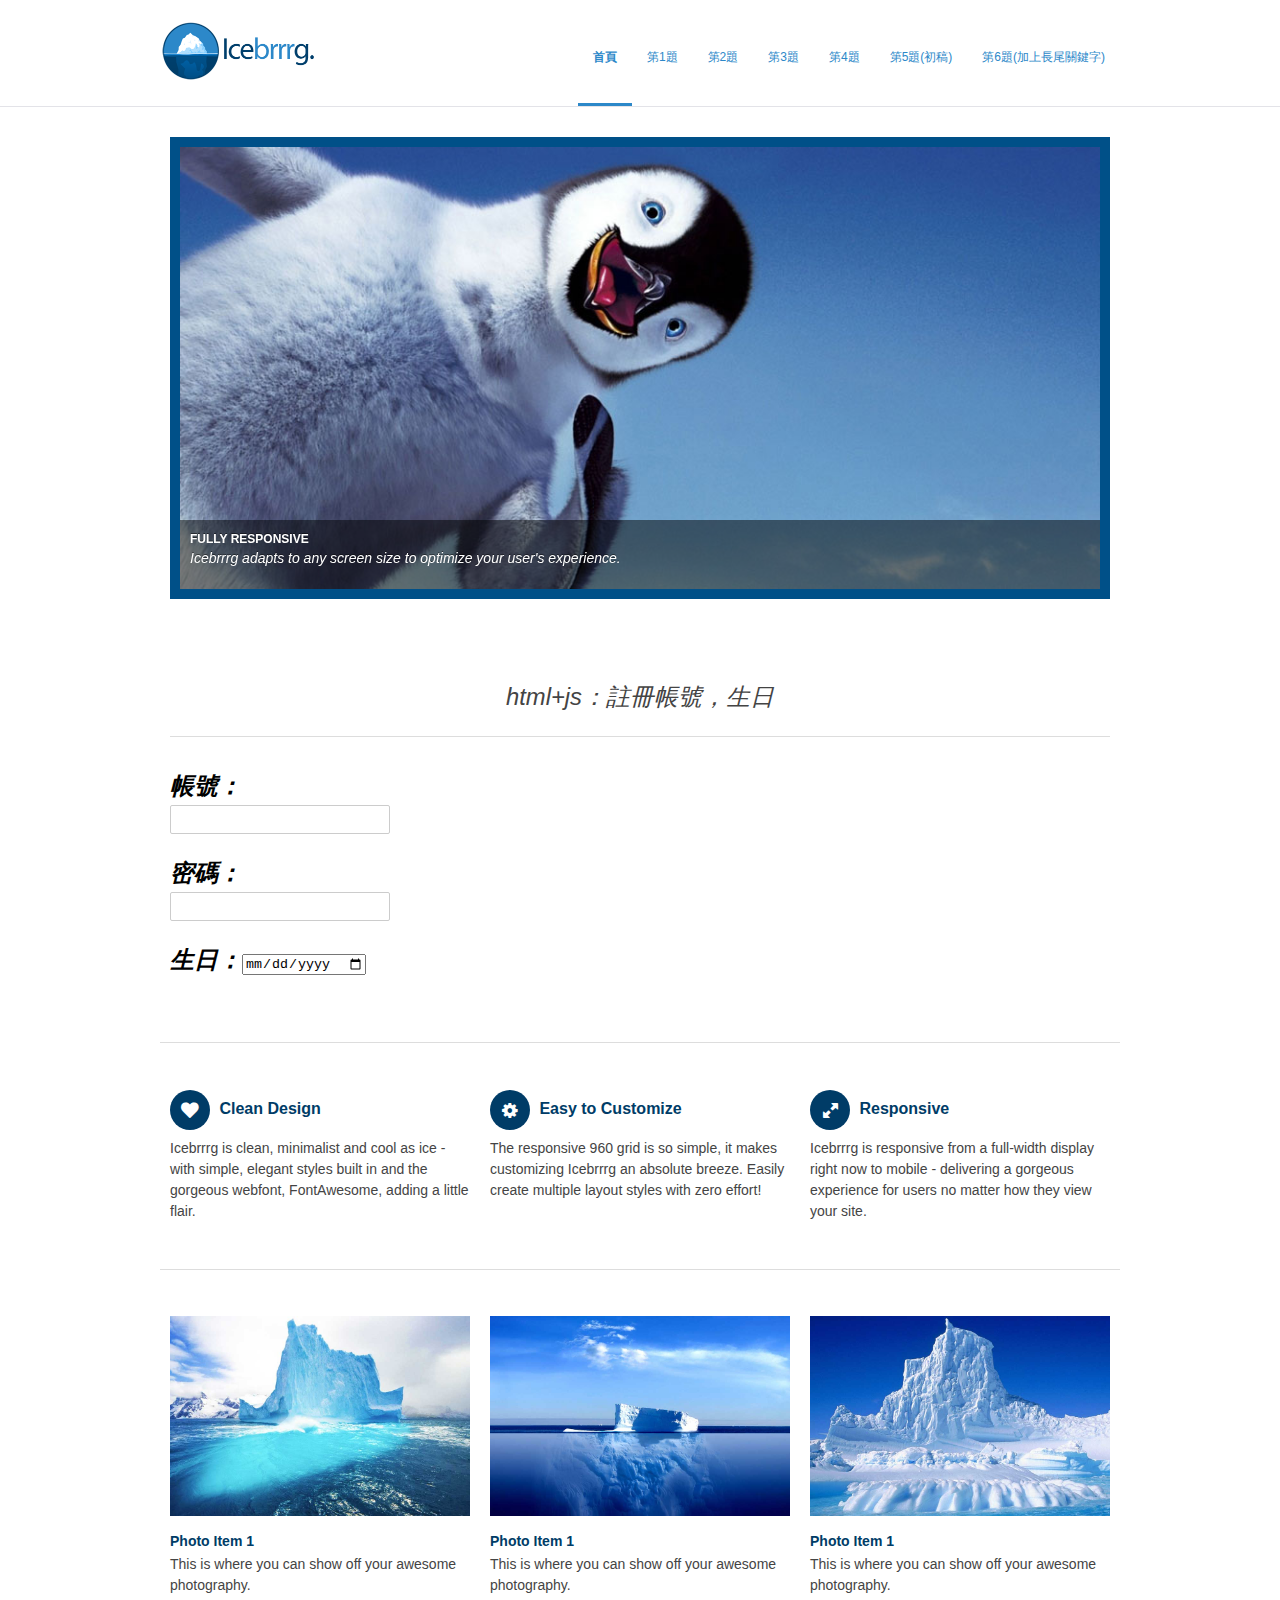
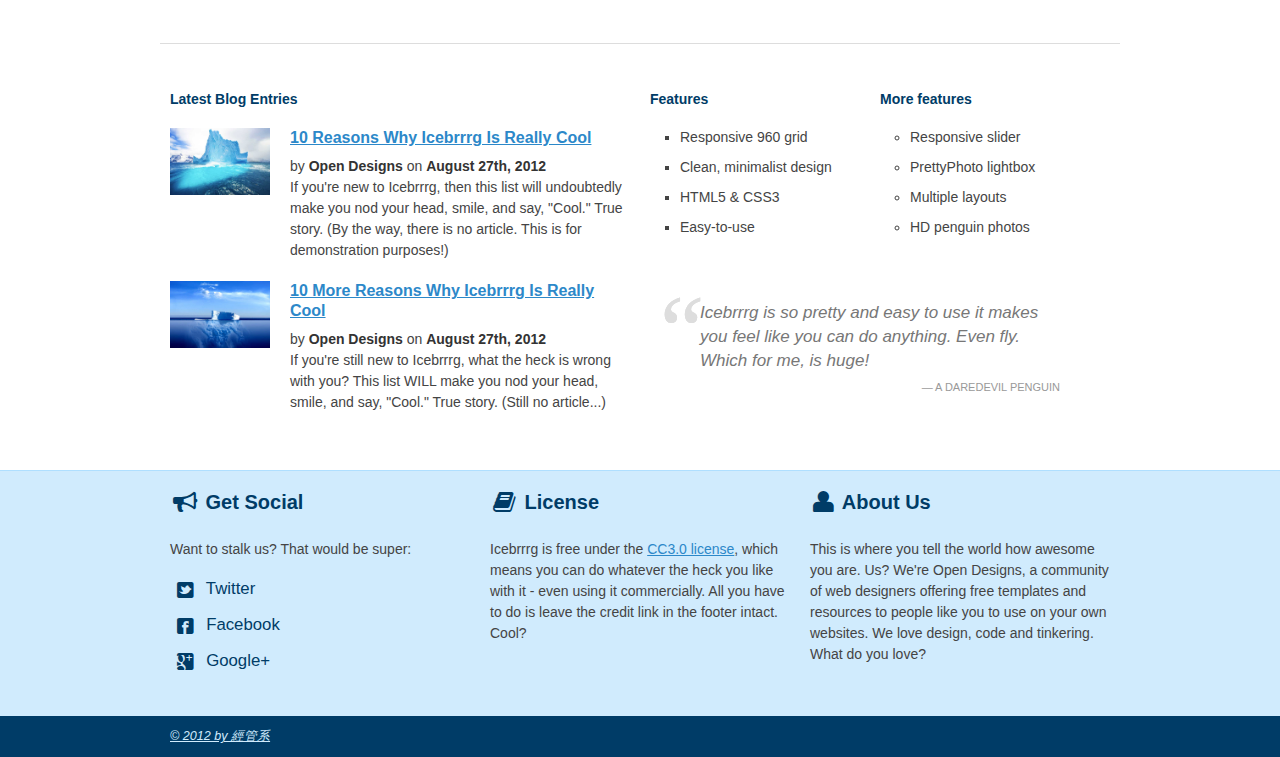
<file: a3.html>
<!DOCTYPE html>
<!--[if lt IE 7 ]><html class="ie ie6" lang="en"> <![endif]-->
<!--[if IE 7 ]><html class="ie ie7" lang="en"> <![endif]-->
<!--[if IE 8 ]><html class="ie ie8" lang="en"> <![endif]-->
<!--[if (gte IE 9)|!(IE)]><!--><html lang="en"> <!--<![endif]-->
<head>

	<!-- Basic Page Needs
  ================================================== -->
	<meta charset="utf-8">
	<title>111570018林郁庭作業5</title>
	<meta name="description" content="這是林郁庭的作業5,內容是有關於SEO">
	<meta name="keywords" content="林郁庭，作業5，SEO">

	<!-- Mobile Specific Metas
  ================================================== -->
	<meta name="viewport" content="width=device-width, initial-scale=1, maximum-scale=1">

	<!-- CSS
  ================================================== -->
	<link rel="stylesheet" href="stylesheets/base.css">
	<link rel="stylesheet" href="stylesheets/skeleton.css">
	<link rel="stylesheet" href="stylesheets/layout.css">
    <link rel="stylesheet" href="stylesheets/flexslider.css">
    <link rel="stylesheet" href="stylesheets/prettyPhoto.css">
    <link rel="stylesheet" href="stylesheets/mystyle.css">
    
    <!-- CSS
  ================================================== -->
 	<script src="http://ajax.googleapis.com/ajax/libs/jquery/1.8.0/jquery.min.js"></script>
    <script src="js/jquery.flexslider-min.js"></script>
    <script src="js/scripts.js"></script>

	<!--[if lt IE 9]>
		<script src="http://html5shim.googlecode.com/svn/trunk/html5.js"></script>
	<![endif]-->

	<!-- Favicons
	================================================== -->
	<link rel="shortcut icon" href="images/favicon.ico">
	<link rel="apple-touch-icon" href="images/apple-touch-icon.png">
	<link rel="apple-touch-icon" sizes="72x72" href="images/apple-touch-icon-72x72.png">
	<link rel="apple-touch-icon" sizes="114x114" href="images/apple-touch-icon-114x114.png">

<script>
  function show()
  {
    a1= t1.value
    a2= t2.value
    a3= t3.value
    document.getElementById("t4").innerHTML="你的帳號是"+ a1 +"，你的密碼是"+ a2 + "，你的生日是" + a3

  }

  </script>


</head>
<body class="wrap">



	<!-- Primary Page Layout
	================================================== -->

	<header id="header" class="site-header" role="banner">
    <div id="header-inner" class="container sixteen columns over">
    <hgroup class="one-third column alpha">
    <h1 id="site-title" class="site-title">
    <a href="index.html" id="logo"><img src="images/icebrrrg-logo.png" alt="Icebrrrg logo" height="63" width="157" /></a>
    </h1>
    </hgroup>
    <nav id="main-nav" class="two thirds column omega">
    <ul id="main-nav-menu" class="nav-menu">
    <li id="menu-item-1" class="current">
    <a href="index.html">首頁</a>
    </li>
    <li id="menu-item-2">
    <a href="a1.html">第1題</a>
    </li>
    <li id="menu-item-3">
    <a href="a2.html">第2題</a>
    </li>
    <li id="menu-item-4">
    <a href="a3.html">第3題</a>
    </li>
    <li id="menu-item-5">
    <a href="a4.html">第4題</a>
    </li>
    <li id="menu-item-6">
      <a href="a5.html">第5題(初稿)</a>
      </li>
      <li id="menu-item-7">
      <a href="a6.html">第6題(加上長尾關鍵字)</a>
      </li>

    </ul>
    </nav>
    </div>
    </header>

	<div class="container">
    
		<div class="sixteen columns">
        
        <div class="flex-container">
        <div class="flexslider">
  <ul class="slides">
    <li>
      <a href="#"><img src="images/penguin1.jpeg" alt="Random Penguin Photo" /></a>
      <div class="flex-caption">
				<h5><a href="#">Fully Responsive</a></h5>
		
				<p>Icebrrrg adapts to any screen size to optimize your user's experience.</p>		
	</div>
    </li>
    <li>
      <a href="#"><img src="images/penguin2.jpeg" alt="Random Penguin Photo" /></a>
      <div class="flex-caption" style="display:none;">
				<h5><a href="#">Multiple layouts</a></h5>
		
				<p>Easily create multiple different layouts with the simple grid setup - one column, two column, three column, more.</p>		
	</div>
    </li>
    <li>
      <a href="#"><img src="images/penguin3.jpeg" alt="Random Penguin Photo" /></a>
      <div class="flex-caption" style="display:none;">
				<h5><a href="#">Contact form</a></h5>
		
				<p>Not a developer? No problem. Icebrrrg comes complete with a PHP contact form ready to rock.</p>		
	</div>
    </li>
  </ul>
</div>

		


</div>

<div class="tagline">

      <p>html+js：註冊帳號，生日</p>
      <hr>

      <p class="b1">
        帳號：<input id="t1" onkeyup="show()" type="text">
      </p>

      <p class="b1">
        密碼：<input id="t2" onkeyup="show()" type="password">
      </p>

      <p class="b1">
        生日：<input id="t3" onmousedown="show()" type="date">
      </p>

      <p id="t4" class="b1">
 
      </p>

        </div>

		</div><!-- container -->
        
        <hr>
        
        <section class="container">
        
		<div class="one-third column">
			<h3><i class="icon-heart rounded"></i> Clean Design</h3>
			<p>Icebrrrg is clean, minimalist and cool as ice - with simple, elegant styles built in and the gorgeous webfont, FontAwesome, adding a little flair.</p>
		</div>
		<div class="one-third column">
			<h3><i class="icon-cog rounded"></i> Easy to Customize</h3>
			<p>The responsive 960 grid is so simple, it makes customizing Icebrrrg an absolute breeze.  Easily create multiple layout styles with zero effort!</p>
		</div>
		<div class="one-third column">
			<h3><i class="icon-resize-full rounded"></i> Responsive</h3>
			<p>Icebrrrg is responsive from a full-width display right now to mobile - delivering a gorgeous experience for users no matter how they view your site.</p>
		</div>
        
        </section>
        
        <hr>
        
        <section class="container">
        
        <article id="photo-item-1" class="feature-column one-third column">
        <div class="featured-image img-wrapper">
        <a href="images/iceberg1.jpg" class="img-link" title="Photo Item 1">
        <img src="images/iceberg1.jpg" class="scale-with-grid" alt="Random Iceberg Photo">
        <div class="overlay zoom"></div>
        </a>
        </div>
        
        <h4><a href="#">Photo Item 1</a></h4>
        <p>This is where you can show off your awesome photography.</p>
        
        </article>
        
        <article id="photo-item-2" class="feature-column one-third column">
        <div class="featured-image img-wrapper">
        <a href="images/iceberg2.jpg" class="img-link" title="Photo Item 1">
        <img src="images/iceberg2.jpg" class="scale-with-grid" alt="Random Iceberg Photo">
        <div class="overlay zoom"></div>
        </a>
        </div>
        <h4><a href="#">Photo Item 1</a></h4>
        <p>This is where you can show off your awesome photography.</p>
        </article>
        
        <article id="photo-item-3" class="feature-column one-third column">
        <div class="featured-image img-wrapper">
        <a href="images/iceberg3.jpg" class="img-link" title="Photo Item 1">
        <img src="images/iceberg3.jpg" class="scale-with-grid" alt="Random Iceberg Photo">
        <div class="overlay zoom"></div>
        </a>
        </div>
        <h4><a href="#">Photo Item 1</a></h4>
        <p>This is where you can show off your awesome photography.</p>
        </article>
       
	</section><!-- container -->
    
     <hr>
     
     <section class="container recent-posts">
     
     <aside class="eight columns">
     <h4>Latest Blog Entries</h4>
     
     <article class="eight columns alpha">
     
     <div class="two columns alpha">
     <div class="featured-image img-wrapper">
     <img src="images/iceberg1.jpg" class="scale-with-grid thumb-link" alt="Another damn iceberg!">
     </div>
     </div>
     
     <div class="six columns omega">
     <header>
     <h3><a href="#">10 Reasons Why Icebrrrg Is Really Cool</a></h3>
     <div class="meta">
     <span class="post-date">by <strong>Open Designs</strong> on <strong>August 27th, 2012</strong></span>
     </div>
     </header>
     <p>If you're new to Icebrrrg, then this list will undoubtedly make you nod your head, smile, and say, "Cool."  True story.  (By the way, there is no article.  This is for demonstration purposes!)</p>
     </div>
     
     </article>
     
     </aside>
     
     <aside class="eight columns">
     <div class="four columns alpha">
     <h4>Features</h4>
     <ul class="square">
     <li>Responsive 960 grid</li>
     <li>Clean, minimalist design</li>
     <li>HTML5 & CSS3</li>
     <li>Easy-to-use</li>
     </ul>
     </div>
    
     <div class="four columns alpha">
     <h4>More features</h4>
     <ul class="circle">
     <li>Responsive slider</li>
     <li>PrettyPhoto lightbox</li>
     <li>Multiple layouts</li>
     <li>HD penguin photos</li>
     </ul>
     </div>
     </aside>
     
     <aside class="eight columns clear">
     
     <article class="eight columns alpha">
     
     <div class="two columns alpha">
     <div class="featured-image img-wrapper">
     <img src="images/iceberg2.jpg" class="scale-with-grid thumb-link" alt="Another damn iceberg!">
     </div>
     </div>
     
     <div class="six columns omega">
     <header>
     <h3><a href="#">10 More Reasons Why Icebrrrg Is Really Cool</a></h3>
     <div class="meta">
     <span class="post-date">by <strong>Open Designs</strong> on <strong>August 27th, 2012</strong></span>
     </div>
     </header>
     <p>If you're still new to Icebrrrg, what the heck is wrong with you? This list WILL make you nod your head, smile, and say, "Cool."  True story.  (Still no article...)</p>
     </div>
     
     </article>
     
     </aside>
     
     <aside class="eight columns">
     
     <blockquote class="testimonial">
     Icebrrrg is so pretty and easy to use it makes you feel like you can do anything.  Even fly.  Which for me, is huge!
     <cite>A Daredevil Penguin</cite>
     </blockquote>
     
     </aside>
     
     </section>
    
    </div>

<footer>

<div class="footer-inner container">


<div class="social footer-columns one-third column">
<h2><i class="icon-bullhorn icon-large"></i> Get Social</h2>
<p>Want to stalk us? That would be super:</p>
<ul>
<li><a href="http://www.twitter.com/opendesigns/"><i class="icon-twitter-sign icon-large"></i> Twitter</a></li>
<li><a href="http://www.facebook.com/opendesigns"><i class="icon-facebook-sign icon-large"></i> Facebook</a></li>
<li><a href="https://plus.google.com/b/110224753971231624818/110224753971231624818/posts"><i class="icon-google-plus-sign icon-large"></i> Google+</a></li>
</ul>
</div>

<div class="footer-columns one-third column">
<h2><i class="icon-book icon-large"></i> License</h2>
<p>Icebrrrg is free under the <a href="http://creativecommons.org/licenses/by/3/">CC3.0 license</a>, which means you can do whatever the heck you like with it - even using it commercially.  All you have to do is leave the credit link in the footer intact.  Cool?</p>

</div>

<div class="footer-columns one-third column">
<h2><i class="icon-user icon-large"></i> About Us</h2>
<p>This is where you tell the world how awesome you are.  Us?  We're Open Designs, a community of web designers offering free templates and resources to people like you to use on your own websites.  We love design, code and tinkering.  What do you love?</p>
</div>

</div>

<div id="footer-base">
<div class="container">
<div class="eight columns">
<a href="http://ccwntut.byethost15.com/hw3/">&copy; 2012 by 經管系</a> 
</div>


</div>
</div>

</footer>

<!-- End Document
================================================== -->

<script src="js/jquery.prettyPhoto.js"></script>
</body>
</html>
</file>
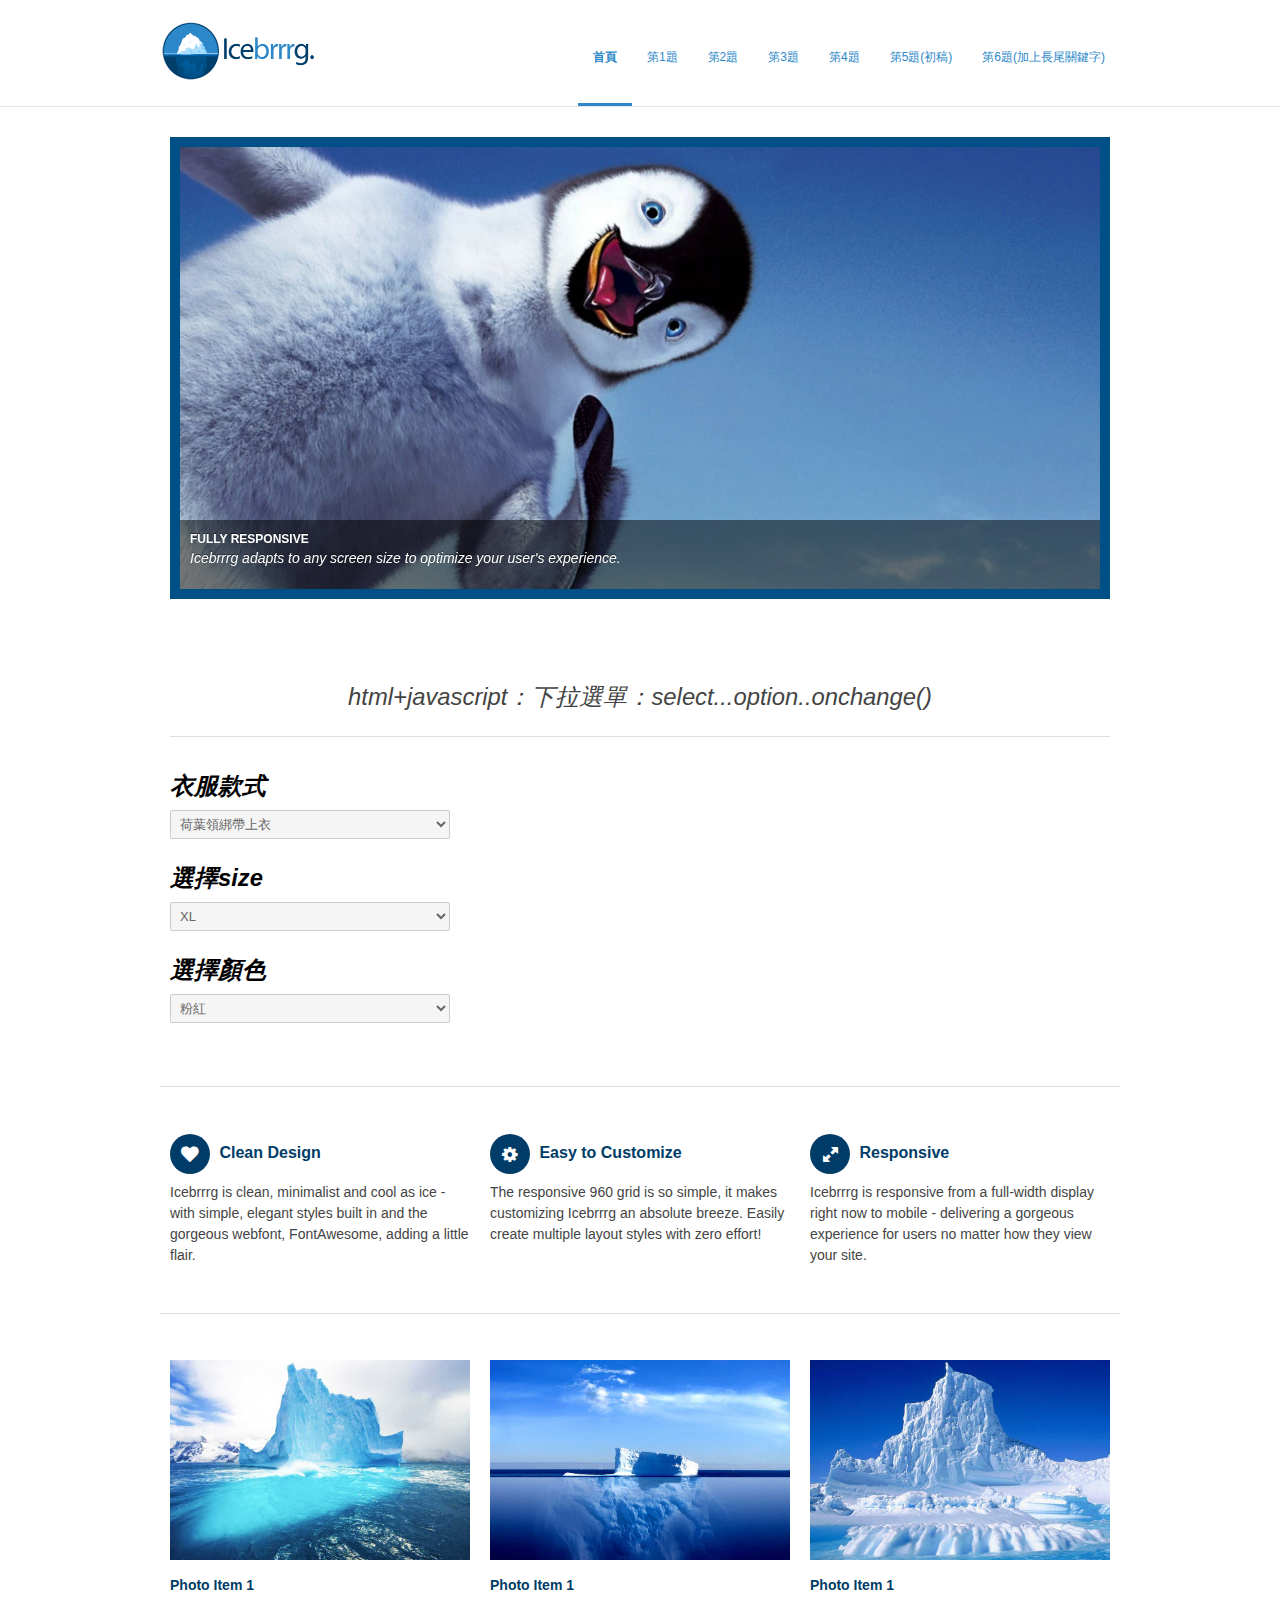
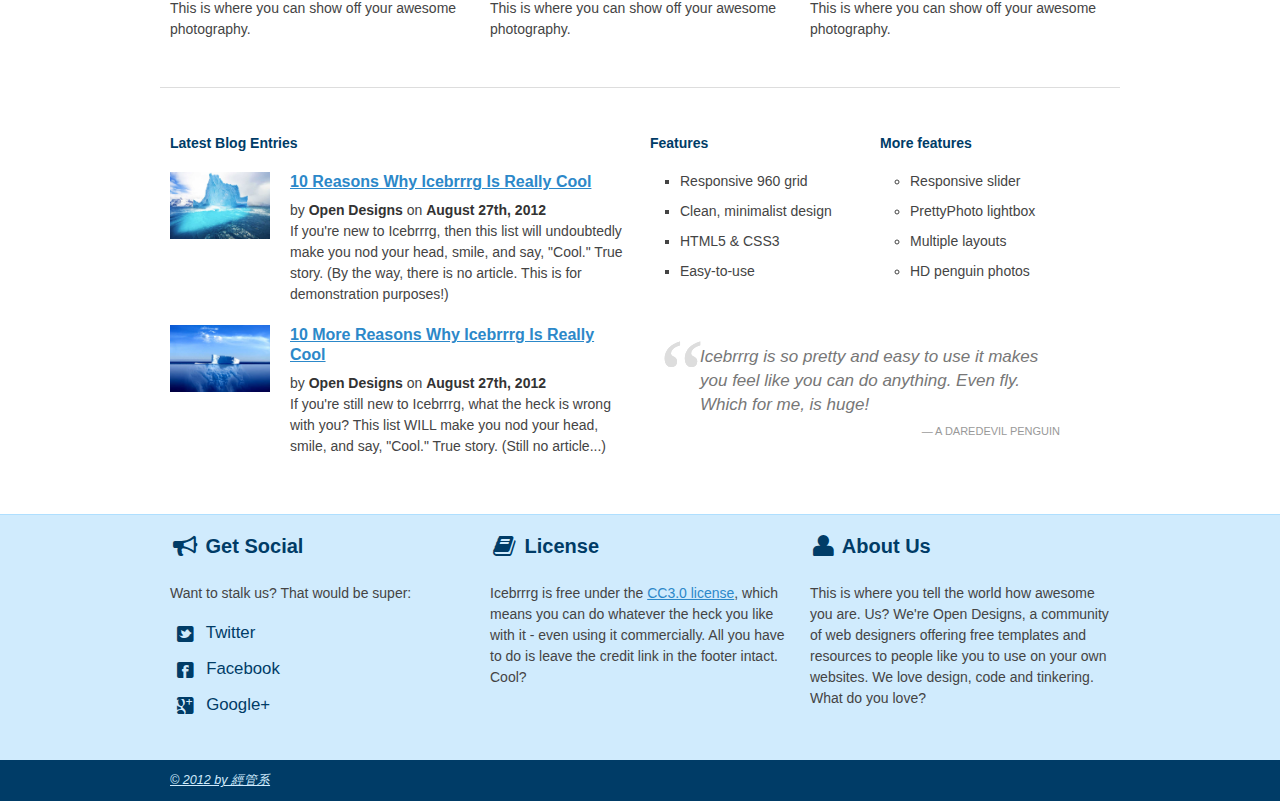
<file: a4.html>
<!DOCTYPE html>
<!--[if lt IE 7 ]><html class="ie ie6" lang="en"> <![endif]-->
<!--[if IE 7 ]><html class="ie ie7" lang="en"> <![endif]-->
<!--[if IE 8 ]><html class="ie ie8" lang="en"> <![endif]-->
<!--[if (gte IE 9)|!(IE)]><!--><html lang="en"> <!--<![endif]-->
<head>

	<!-- Basic Page Needs
  ================================================== -->
	<meta charset="utf-8">
	<title>111570018林郁庭作業5</title>
	<meta name="description" content="這是林郁庭的作業5,內容是有關於SEO">
	<meta name="keywords" content="林郁庭，作業5，SEO">

	<!-- Mobile Specific Metas
  ================================================== -->
	<meta name="viewport" content="width=device-width, initial-scale=1, maximum-scale=1">

	<!-- CSS
  ================================================== -->
	<link rel="stylesheet" href="stylesheets/base.css">
	<link rel="stylesheet" href="stylesheets/skeleton.css">
	<link rel="stylesheet" href="stylesheets/layout.css">
  <link rel="stylesheet" href="stylesheets/flexslider.css">
  <link rel="stylesheet" href="stylesheets/prettyPhoto.css">
  <link rel="stylesheet" href="stylesheets/mystyle.css">
    
    <!-- CSS
  ================================================== -->
 	<script src="http://ajax.googleapis.com/ajax/libs/jquery/1.8.0/jquery.min.js"></script>
    <script src="js/jquery.flexslider-min.js"></script>
    <script src="js/scripts.js"></script>

	<!--[if lt IE 9]>
		<script src="http://html5shim.googlecode.com/svn/trunk/html5.js"></script>
	<![endif]-->

	<!-- Favicons
	================================================== -->
	<link rel="shortcut icon" href="images/favicon.ico">
	<link rel="apple-touch-icon" href="images/apple-touch-icon.png">
	<link rel="apple-touch-icon" sizes="72x72" href="images/apple-touch-icon-72x72.png">
	<link rel="apple-touch-icon" sizes="114x114" href="images/apple-touch-icon-114x114.png">

<script>
  function show()
  {
    a1=s1.value
    a2=s2.value
    a3=s3.value
    document.getElementById("p1").innerHTML="你選擇的衣服是："+a1+"，"+a2+"，"+a3
  }


</script>


</head>
<body class="wrap">



	<!-- Primary Page Layout
	================================================== -->

	<header id="header" class="site-header" role="banner">
    <div id="header-inner" class="container sixteen columns over">
    <hgroup class="one-third column alpha">
    <h1 id="site-title" class="site-title">
    <a href="index.html" id="logo"><img src="images/icebrrrg-logo.png" alt="Icebrrrg logo" height="63" width="157" /></a>
    </h1>
    </hgroup>
    <nav id="main-nav" class="two thirds column omega">
    <ul id="main-nav-menu" class="nav-menu">
    <li id="menu-item-1" class="current">
    <a href="index.html">首頁</a>
    </li>
    <li id="menu-item-2">
    <a href="a1.html">第1題</a>
    </li>
    <li id="menu-item-3">
    <a href="a2.html">第2題</a>
    </li>
    <li id="menu-item-4">
    <a href="a3.html">第3題</a>
    </li>
    <li id="menu-item-5">
    <a href="a4.html">第4題</a>
    </li>
    <li id="menu-item-6">
      <a href="a5.html">第5題(初稿)</a>
      </li>
      <li id="menu-item-7">
      <a href="a6.html">第6題(加上長尾關鍵字)</a>
      </li>

    </ul>
    </nav>
    </div>
    </header>

	<div class="container">
    
		<div class="sixteen columns">
        
        <div class="flex-container">
        <div class="flexslider">
  <ul class="slides">
    <li>
      <a href="#"><img src="images/penguin1.jpeg" alt="Random Penguin Photo" /></a>
      <div class="flex-caption">
				<h5><a href="#">Fully Responsive</a></h5>
		
				<p>Icebrrrg adapts to any screen size to optimize your user's experience.</p>		
	</div>
    </li>
    <li>
      <a href="#"><img src="images/penguin2.jpeg" alt="Random Penguin Photo" /></a>
      <div class="flex-caption" style="display:none;">
				<h5><a href="#">Multiple layouts</a></h5>
		
				<p>Easily create multiple different layouts with the simple grid setup - one column, two column, three column, more.</p>		
	</div>
    </li>
    <li>
      <a href="#"><img src="images/penguin3.jpeg" alt="Random Penguin Photo" /></a>
      <div class="flex-caption" style="display:none;">
				<h5><a href="#">Contact form</a></h5>
		
				<p>Not a developer? No problem. Icebrrrg comes complete with a PHP contact form ready to rock.</p>		
	</div>
    </li>
  </ul>
</div>

		


</div>

<div class="tagline">
      <p>html+javascript：下拉選單：select...option..onchange()</p>
      <hr>
      <p class="b1">
        衣服款式
        <select id="s1" onchange="show()">
          <option>荷葉領綁帶上衣</option>
          <option>棉麻條紋長版襯衫</option>
          <option>快乾棉圓領T恤</option>
          <option>純棉蝴蝶結短褲</option>
        </select>
      </p>

      <p class="b1">
        選擇size
        <select id="s2" onchange="show()">
          <option>XL</option>
          <option>L</option>
          <option>M</option>
          <option>S</option>
        </select>
      </p>

      <p class="b1">
        選擇顏色
        <select id="s3" onchange="show()">
          <option>粉紅</option>
          <option>淺藍</option>
          <option>淺黃</option>
          <option>紫色</option>
        </select>
      </p>
      <p id="p1" class="b1">

        </div>

		</div><!-- container -->
        
        <hr>
        
        <section class="container">
        
		<div class="one-third column">
			<h3><i class="icon-heart rounded"></i> Clean Design</h3>
			<p>Icebrrrg is clean, minimalist and cool as ice - with simple, elegant styles built in and the gorgeous webfont, FontAwesome, adding a little flair.</p>
		</div>
		<div class="one-third column">
			<h3><i class="icon-cog rounded"></i> Easy to Customize</h3>
			<p>The responsive 960 grid is so simple, it makes customizing Icebrrrg an absolute breeze.  Easily create multiple layout styles with zero effort!</p>
		</div>
		<div class="one-third column">
			<h3><i class="icon-resize-full rounded"></i> Responsive</h3>
			<p>Icebrrrg is responsive from a full-width display right now to mobile - delivering a gorgeous experience for users no matter how they view your site.</p>
		</div>
        
        </section>
        
        <hr>
        
        <section class="container">
        
        <article id="photo-item-1" class="feature-column one-third column">
        <div class="featured-image img-wrapper">
        <a href="images/iceberg1.jpg" class="img-link" title="Photo Item 1">
        <img src="images/iceberg1.jpg" class="scale-with-grid" alt="Random Iceberg Photo">
        <div class="overlay zoom"></div>
        </a>
        </div>
        
        <h4><a href="#">Photo Item 1</a></h4>
        <p>This is where you can show off your awesome photography.</p>
        
        </article>
        
        <article id="photo-item-2" class="feature-column one-third column">
        <div class="featured-image img-wrapper">
        <a href="images/iceberg2.jpg" class="img-link" title="Photo Item 1">
        <img src="images/iceberg2.jpg" class="scale-with-grid" alt="Random Iceberg Photo">
        <div class="overlay zoom"></div>
        </a>
        </div>
        <h4><a href="#">Photo Item 1</a></h4>
        <p>This is where you can show off your awesome photography.</p>
        </article>
        
        <article id="photo-item-3" class="feature-column one-third column">
        <div class="featured-image img-wrapper">
        <a href="images/iceberg3.jpg" class="img-link" title="Photo Item 1">
        <img src="images/iceberg3.jpg" class="scale-with-grid" alt="Random Iceberg Photo">
        <div class="overlay zoom"></div>
        </a>
        </div>
        <h4><a href="#">Photo Item 1</a></h4>
        <p>This is where you can show off your awesome photography.</p>
        </article>
       
	</section><!-- container -->
    
     <hr>
     
     <section class="container recent-posts">
     
     <aside class="eight columns">
     <h4>Latest Blog Entries</h4>
     
     <article class="eight columns alpha">
     
     <div class="two columns alpha">
     <div class="featured-image img-wrapper">
     <img src="images/iceberg1.jpg" class="scale-with-grid thumb-link" alt="Another damn iceberg!">
     </div>
     </div>
     
     <div class="six columns omega">
     <header>
     <h3><a href="#">10 Reasons Why Icebrrrg Is Really Cool</a></h3>
     <div class="meta">
     <span class="post-date">by <strong>Open Designs</strong> on <strong>August 27th, 2012</strong></span>
     </div>
     </header>
     <p>If you're new to Icebrrrg, then this list will undoubtedly make you nod your head, smile, and say, "Cool."  True story.  (By the way, there is no article.  This is for demonstration purposes!)</p>
     </div>
     
     </article>
     
     </aside>
     
     <aside class="eight columns">
     <div class="four columns alpha">
     <h4>Features</h4>
     <ul class="square">
     <li>Responsive 960 grid</li>
     <li>Clean, minimalist design</li>
     <li>HTML5 & CSS3</li>
     <li>Easy-to-use</li>
     </ul>
     </div>
    
     <div class="four columns alpha">
     <h4>More features</h4>
     <ul class="circle">
     <li>Responsive slider</li>
     <li>PrettyPhoto lightbox</li>
     <li>Multiple layouts</li>
     <li>HD penguin photos</li>
     </ul>
     </div>
     </aside>
     
     <aside class="eight columns clear">
     
     <article class="eight columns alpha">
     
     <div class="two columns alpha">
     <div class="featured-image img-wrapper">
     <img src="images/iceberg2.jpg" class="scale-with-grid thumb-link" alt="Another damn iceberg!">
     </div>
     </div>
     
     <div class="six columns omega">
     <header>
     <h3><a href="#">10 More Reasons Why Icebrrrg Is Really Cool</a></h3>
     <div class="meta">
     <span class="post-date">by <strong>Open Designs</strong> on <strong>August 27th, 2012</strong></span>
     </div>
     </header>
     <p>If you're still new to Icebrrrg, what the heck is wrong with you? This list WILL make you nod your head, smile, and say, "Cool."  True story.  (Still no article...)</p>
     </div>
     
     </article>
     
     </aside>
     
     <aside class="eight columns">
     
     <blockquote class="testimonial">
     Icebrrrg is so pretty and easy to use it makes you feel like you can do anything.  Even fly.  Which for me, is huge!
     <cite>A Daredevil Penguin</cite>
     </blockquote>
     
     </aside>
     
     </section>
    
    </div>

<footer>

<div class="footer-inner container">


<div class="social footer-columns one-third column">
<h2><i class="icon-bullhorn icon-large"></i> Get Social</h2>
<p>Want to stalk us? That would be super:</p>
<ul>
<li><a href="http://www.twitter.com/opendesigns/"><i class="icon-twitter-sign icon-large"></i> Twitter</a></li>
<li><a href="http://www.facebook.com/opendesigns"><i class="icon-facebook-sign icon-large"></i> Facebook</a></li>
<li><a href="https://plus.google.com/b/110224753971231624818/110224753971231624818/posts"><i class="icon-google-plus-sign icon-large"></i> Google+</a></li>
</ul>
</div>

<div class="footer-columns one-third column">
<h2><i class="icon-book icon-large"></i> License</h2>
<p>Icebrrrg is free under the <a href="http://creativecommons.org/licenses/by/3/">CC3.0 license</a>, which means you can do whatever the heck you like with it - even using it commercially.  All you have to do is leave the credit link in the footer intact.  Cool?</p>

</div>

<div class="footer-columns one-third column">
<h2><i class="icon-user icon-large"></i> About Us</h2>
<p>This is where you tell the world how awesome you are.  Us?  We're Open Designs, a community of web designers offering free templates and resources to people like you to use on your own websites.  We love design, code and tinkering.  What do you love?</p>
</div>

</div>

<div id="footer-base">
<div class="container">
<div class="eight columns">
<a href="http://ccwntut.byethost15.com/hw3/">&copy; 2012 by 經管系</a> 
</div>


</div>
</div>

</footer>

<!-- End Document
================================================== -->

<script src="js/jquery.prettyPhoto.js"></script>
</body>
</html>
</file>
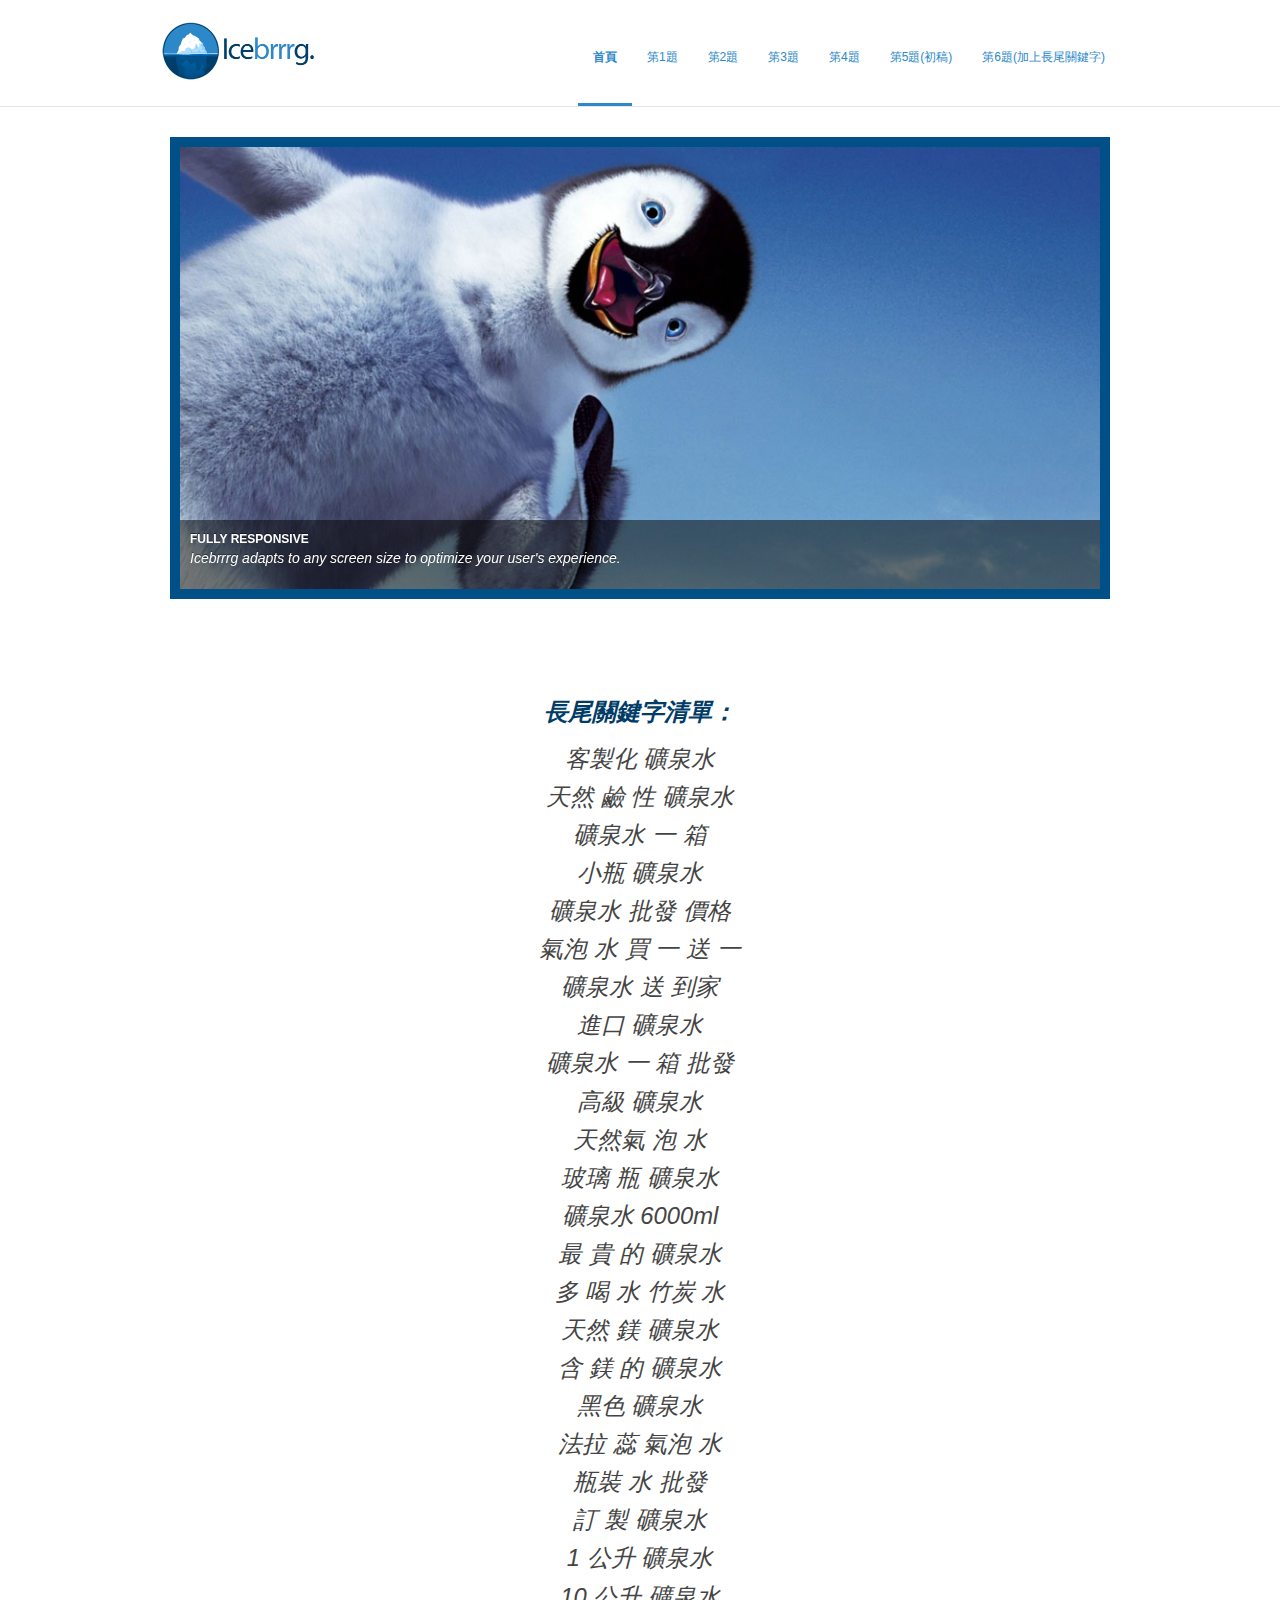
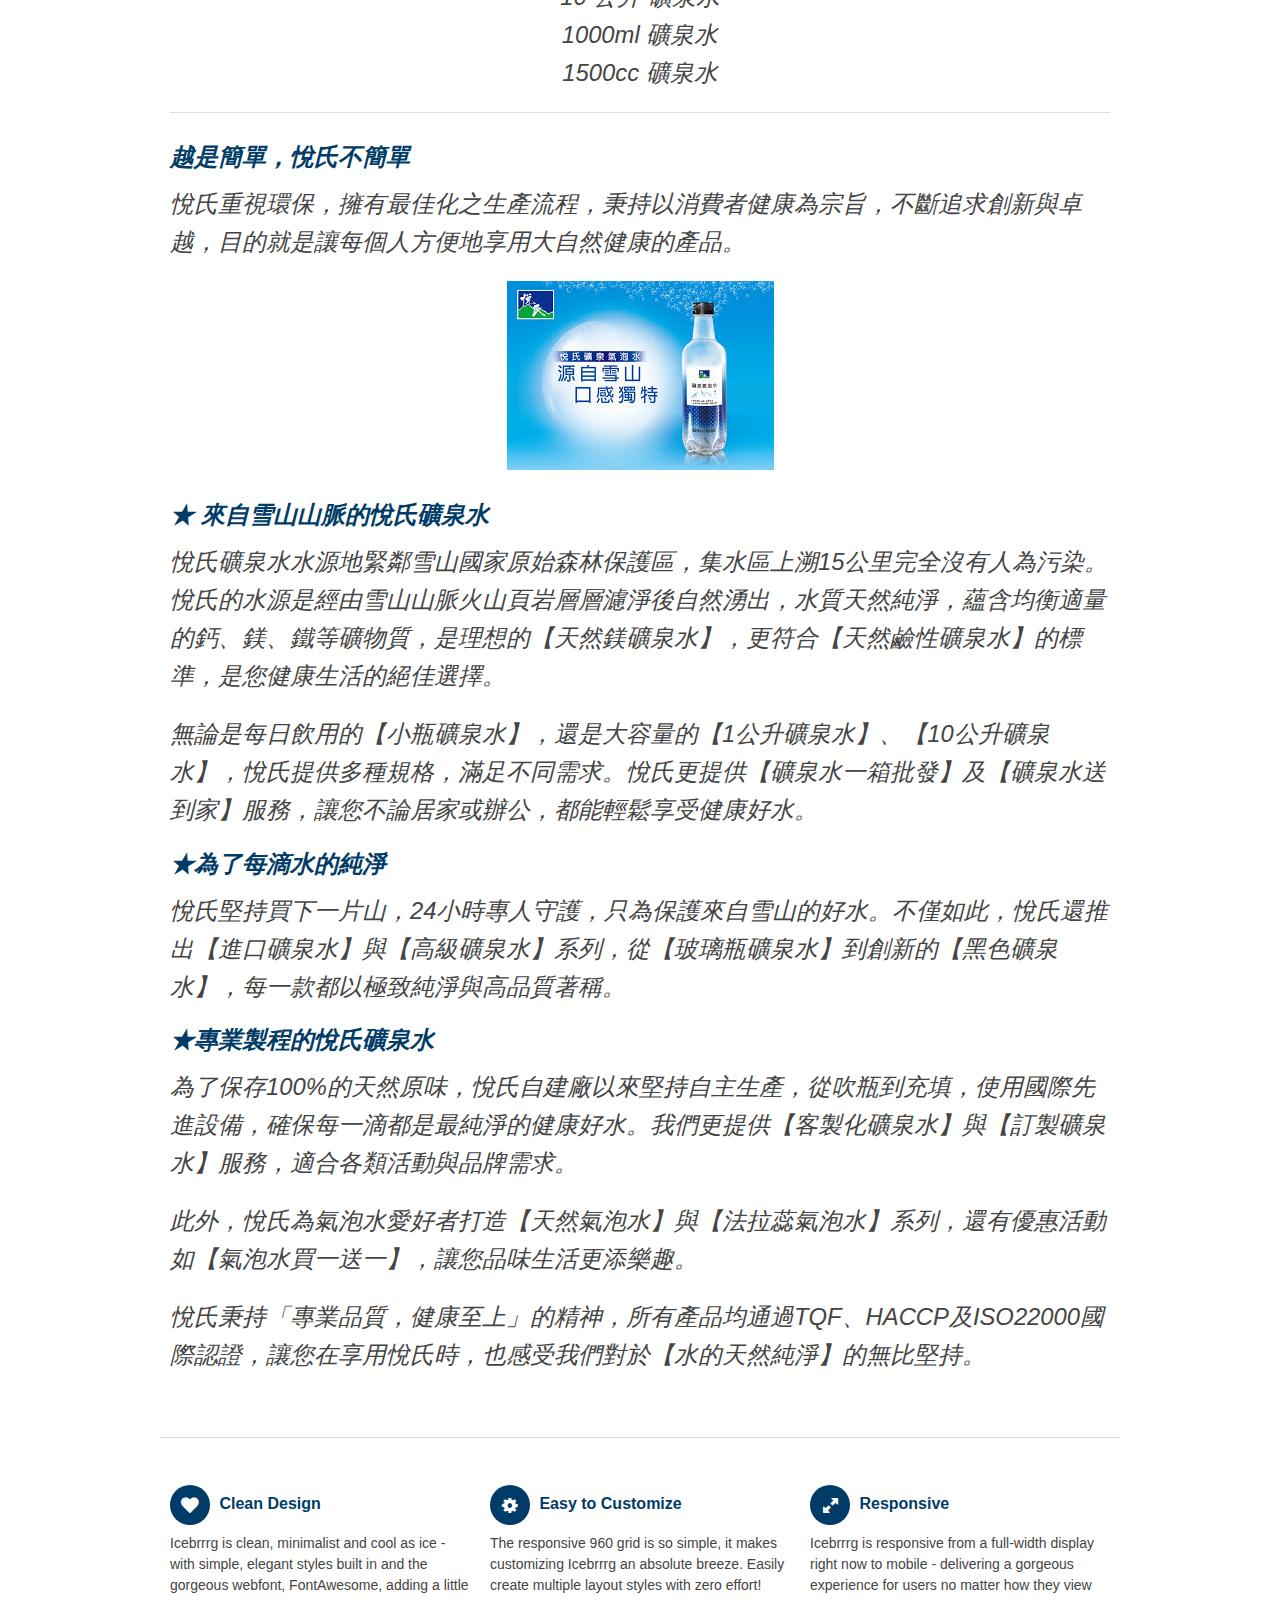
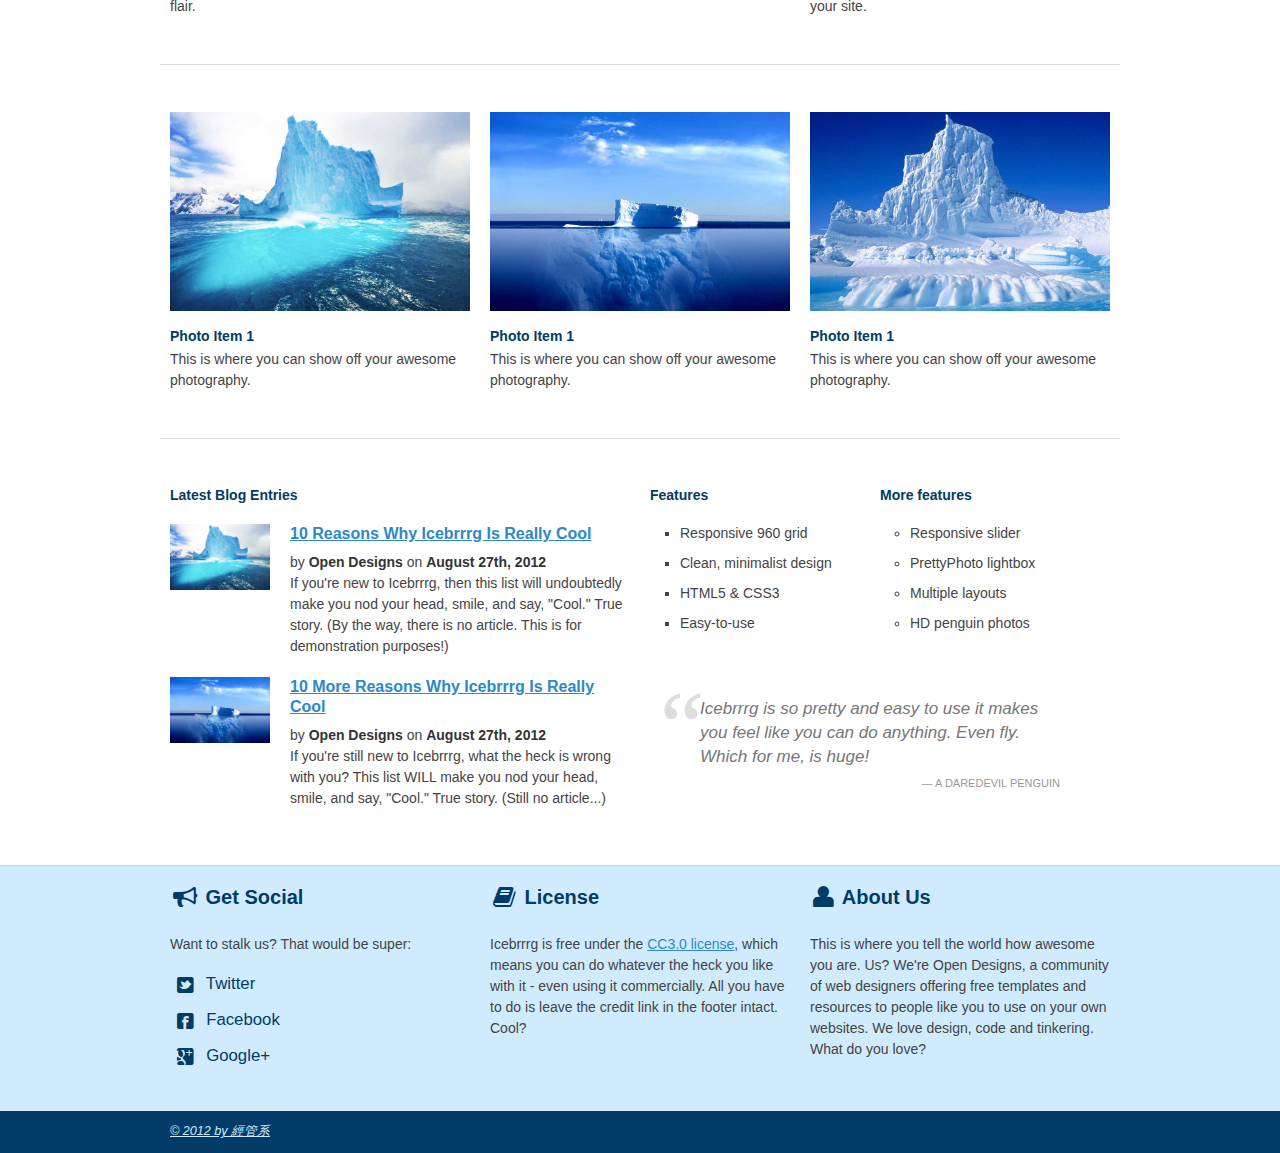
<file: a6.html>
<!DOCTYPE html>
<!--[if lt IE 7 ]><html class="ie ie6" lang="en"> <![endif]-->
<!--[if IE 7 ]><html class="ie ie7" lang="en"> <![endif]-->
<!--[if IE 8 ]><html class="ie ie8" lang="en"> <![endif]-->
<!--[if (gte IE 9)|!(IE)]><!--><html lang="en"> <!--<![endif]-->
<head>

	<!-- Basic Page Needs
  ================================================== -->
	<meta charset="utf-8">
	<title>111570018林郁庭作業5</title>
	<meta name="description" content="這是林郁庭的作業5,內容是有關於SEO">
	<meta name="keywords" content="林郁庭，作業5，SEO">

	<!-- Mobile Specific Metas
  ================================================== -->
	<meta name="viewport" content="width=device-width, initial-scale=1, maximum-scale=1">

	<!-- CSS
  ================================================== -->
	<link rel="stylesheet" href="stylesheets/base.css">
	<link rel="stylesheet" href="stylesheets/skeleton.css">
	<link rel="stylesheet" href="stylesheets/layout.css">
    <link rel="stylesheet" href="stylesheets/flexslider.css">
    <link rel="stylesheet" href="stylesheets/prettyPhoto.css">
    
    <!-- CSS
  ================================================== -->
 	<script src="http://ajax.googleapis.com/ajax/libs/jquery/1.8.0/jquery.min.js"></script>
    <script src="js/jquery.flexslider-min.js"></script>
    <script src="js/scripts.js"></script>

	<!--[if lt IE 9]>
		<script src="http://html5shim.googlecode.com/svn/trunk/html5.js"></script>
	<![endif]-->

	<!-- Favicons
	================================================== -->
	<link rel="shortcut icon" href="images/favicon.ico">
	<link rel="apple-touch-icon" href="images/apple-touch-icon.png">
	<link rel="apple-touch-icon" sizes="72x72" href="images/apple-touch-icon-72x72.png">
	<link rel="apple-touch-icon" sizes="114x114" href="images/apple-touch-icon-114x114.png">

</head>
<body class="wrap">



	<!-- Primary Page Layout
	================================================== -->

	<header id="header" class="site-header" role="banner">
    <div id="header-inner" class="container sixteen columns over">
    <hgroup class="one-third column alpha">
    <h1 id="site-title" class="site-title">
    <a href="index.html" id="logo"><img src="images/icebrrrg-logo.png" alt="Icebrrrg logo" height="63" width="157" /></a>
    </h1>
    </hgroup>
    <nav id="main-nav" class="two thirds column omega">
    <ul id="main-nav-menu" class="nav-menu">
    <li id="menu-item-1" class="current">
    <a href="index.html">首頁</a>
    </li>
    <li id="menu-item-2">
    <a href="a1.html">第1題</a>
    </li>
    <li id="menu-item-3">
    <a href="a2.html">第2題</a>
    </li>
    <li id="menu-item-4">
    <a href="a3.html">第3題</a>
    </li>
    <li id="menu-item-5">
    <a href="a4.html">第4題</a>
    </li>
    <li id="menu-item-6">
      <a href="a5.html">第5題(初稿)</a>
      </li>
      <li id="menu-item-7">
      <a href="a6.html">第6題(加上長尾關鍵字)</a>
      </li>

    </ul>
    </nav>
    </div>
    </header>

	<div class="container">
    
		<div class="sixteen columns">
        
        <div class="flex-container">
        <div class="flexslider">
  <ul class="slides">
    <li>
      <a href="#"><img src="images/penguin1.jpeg" alt="Random Penguin Photo" /></a>
      <div class="flex-caption">
				<h5><a href="#">Fully Responsive</a></h5>
		
				<p>Icebrrrg adapts to any screen size to optimize your user's experience.</p>		
	</div>
    </li>
    <li>
      <a href="#"><img src="images/penguin2.jpeg" alt="Random Penguin Photo" /></a>
      <div class="flex-caption" style="display:none;">
				<h5><a href="#">Multiple layouts</a></h5>
		
				<p>Easily create multiple different layouts with the simple grid setup - one column, two column, three column, more.</p>		
	</div>
    </li>
    <li>
      <a href="#"><img src="images/penguin3.jpeg" alt="Random Penguin Photo" /></a>
      <div class="flex-caption" style="display:none;">
				<h5><a href="#">Contact form</a></h5>
		
				<p>Not a developer? No problem. Icebrrrg comes complete with a PHP contact form ready to rock.</p>		
	</div>
    </li>
  </ul>
</div>

		


</div>

<div class="tagline">
  <p>
    <h1>長尾關鍵字清單：</h1>
        客製化 礦泉水
    <br>天然 鹼 性 礦泉水
    <br>礦泉水 一 箱
    <br>小瓶 礦泉水
    <br>礦泉水 批發 價格
    <br>氣泡 水 買 一 送 一
    <br>礦泉水 送 到家
    <br>進口 礦泉水
    <br>礦泉水 一 箱 批發
    <br>高級 礦泉水
    <br>天然氣 泡 水
    <br>玻璃 瓶 礦泉水
    <br>礦泉水 6000ml
    <br>最 貴 的 礦泉水
    <br>多 喝 水 竹炭 水
    <br>天然 鎂 礦泉水
    <br>含 鎂 的 礦泉水
    <br>黑色 礦泉水
    <br>法拉 蕊 氣泡 水
    <br>瓶裝 水 批發
    <br>訂 製 礦泉水
    <br>1 公升 礦泉水
    <br>10 公升 礦泉水
    <br>1000ml 礦泉水
    <br>1500cc 礦泉水
  </p>

 <hr>
  <h1 style="text-align: left;">越是簡單，悅氏不簡單</h1>
  <p style="text-align: left;">
    悅氏重視環保，擁有最佳化之生產流程，秉持以消費者健康為宗旨，不斷追求創新與卓越，目的就是讓每個人方便地享用大自然健康的產品。
  </p>

  <p style="text-align: center;">
    <img src="images/p01-北科大礦泉水-好喝.jpg" alt="北科大礦泉水！!!" title="北科大礦泉水">
  </p>

  <h1 style="text-align: left;">★ 來自雪山山脈的悅氏礦泉水</h1>

  <p style="text-align: left;">
    悅氏礦泉水水源地緊鄰雪山國家原始森林保護區，集水區上溯15公里完全沒有人為污染。悅氏的水源是經由雪山山脈火山頁岩層層濾淨後自然湧出，水質天然純淨，蘊含均衡適量的鈣、鎂、鐵等礦物質，是理想的【天然鎂礦泉水】，更符合【天然鹼性礦泉水】的標準，是您健康生活的絕佳選擇。  
  </p>

  <p style="text-align: left;">
    無論是每日飲用的【小瓶礦泉水】，還是大容量的【1公升礦泉水】、【10公升礦泉水】，悅氏提供多種規格，滿足不同需求。悅氏更提供【礦泉水一箱批發】及【礦泉水送到家】服務，讓您不論居家或辦公，都能輕鬆享受健康好水。  
  </p>

  <h1 style="text-align: left;">★為了每滴水的純淨</h1> 
  <p style="text-align: left;">
    悅氏堅持買下一片山，24小時專人守護，只為保護來自雪山的好水。不僅如此，悅氏還推出【進口礦泉水】與【高級礦泉水】系列，從【玻璃瓶礦泉水】到創新的【黑色礦泉水】，每一款都以極致純淨與高品質著稱。  
  </p>

  <h1 style="text-align: left;">★專業製程的悅氏礦泉水</h1> 

  <p style="text-align: left;">
    為了保存100%的天然原味，悅氏自建廠以來堅持自主生產，從吹瓶到充填，使用國際先進設備，確保每一滴都是最純淨的健康好水。我們更提供【客製化礦泉水】與【訂製礦泉水】服務，適合各類活動與品牌需求。  
  </p>

  <p style="text-align: left;">
    此外，悅氏為氣泡水愛好者打造【天然氣泡水】與【法拉蕊氣泡水】系列，還有優惠活動如【氣泡水買一送一】，讓您品味生活更添樂趣。  
  </p>

  <p style="text-align: left;">
    悅氏秉持「專業品質，健康至上」的精神，所有產品均通過TQF、HACCP及ISO22000國際認證，讓您在享用悅氏時，也感受我們對於【水的天然純淨】的無比堅持。
  </p>
        </div>

		</div><!-- container -->
        
        <hr>
        
        <section class="container">
        
		<div class="one-third column">
			<h3><i class="icon-heart rounded"></i> Clean Design</h3>
			<p>Icebrrrg is clean, minimalist and cool as ice - with simple, elegant styles built in and the gorgeous webfont, FontAwesome, adding a little flair.</p>
		</div>
		<div class="one-third column">
			<h3><i class="icon-cog rounded"></i> Easy to Customize</h3>
			<p>The responsive 960 grid is so simple, it makes customizing Icebrrrg an absolute breeze.  Easily create multiple layout styles with zero effort!</p>
		</div>
		<div class="one-third column">
			<h3><i class="icon-resize-full rounded"></i> Responsive</h3>
			<p>Icebrrrg is responsive from a full-width display right now to mobile - delivering a gorgeous experience for users no matter how they view your site.</p>
		</div>
        
        </section>
        
        <hr>
        
        <section class="container">
        
        <article id="photo-item-1" class="feature-column one-third column">
        <div class="featured-image img-wrapper">
        <a href="images/iceberg1.jpg" class="img-link" title="Photo Item 1">
        <img src="images/iceberg1.jpg" class="scale-with-grid" alt="Random Iceberg Photo">
        <div class="overlay zoom"></div>
        </a>
        </div>
        
        <h4><a href="#">Photo Item 1</a></h4>
        <p>This is where you can show off your awesome photography.</p>
        
        </article>
        
        <article id="photo-item-2" class="feature-column one-third column">
        <div class="featured-image img-wrapper">
        <a href="images/iceberg2.jpg" class="img-link" title="Photo Item 1">
        <img src="images/iceberg2.jpg" class="scale-with-grid" alt="Random Iceberg Photo">
        <div class="overlay zoom"></div>
        </a>
        </div>
        <h4><a href="#">Photo Item 1</a></h4>
        <p>This is where you can show off your awesome photography.</p>
        </article>
        
        <article id="photo-item-3" class="feature-column one-third column">
        <div class="featured-image img-wrapper">
        <a href="images/iceberg3.jpg" class="img-link" title="Photo Item 1">
        <img src="images/iceberg3.jpg" class="scale-with-grid" alt="Random Iceberg Photo">
        <div class="overlay zoom"></div>
        </a>
        </div>
        <h4><a href="#">Photo Item 1</a></h4>
        <p>This is where you can show off your awesome photography.</p>
        </article>
       
	</section><!-- container -->
    
     <hr>
     
     <section class="container recent-posts">
     
     <aside class="eight columns">
     <h4>Latest Blog Entries</h4>
     
     <article class="eight columns alpha">
     
     <div class="two columns alpha">
     <div class="featured-image img-wrapper">
     <img src="images/iceberg1.jpg" class="scale-with-grid thumb-link" alt="Another damn iceberg!">
     </div>
     </div>
     
     <div class="six columns omega">
     <header>
     <h3><a href="#">10 Reasons Why Icebrrrg Is Really Cool</a></h3>
     <div class="meta">
     <span class="post-date">by <strong>Open Designs</strong> on <strong>August 27th, 2012</strong></span>
     </div>
     </header>
     <p>If you're new to Icebrrrg, then this list will undoubtedly make you nod your head, smile, and say, "Cool."  True story.  (By the way, there is no article.  This is for demonstration purposes!)</p>
     </div>
     
     </article>
     
     </aside>
     
     <aside class="eight columns">
     <div class="four columns alpha">
     <h4>Features</h4>
     <ul class="square">
     <li>Responsive 960 grid</li>
     <li>Clean, minimalist design</li>
     <li>HTML5 & CSS3</li>
     <li>Easy-to-use</li>
     </ul>
     </div>
    
     <div class="four columns alpha">
     <h4>More features</h4>
     <ul class="circle">
     <li>Responsive slider</li>
     <li>PrettyPhoto lightbox</li>
     <li>Multiple layouts</li>
     <li>HD penguin photos</li>
     </ul>
     </div>
     </aside>
     
     <aside class="eight columns clear">
     
     <article class="eight columns alpha">
     
     <div class="two columns alpha">
     <div class="featured-image img-wrapper">
     <img src="images/iceberg2.jpg" class="scale-with-grid thumb-link" alt="Another damn iceberg!">
     </div>
     </div>
     
     <div class="six columns omega">
     <header>
     <h3><a href="#">10 More Reasons Why Icebrrrg Is Really Cool</a></h3>
     <div class="meta">
     <span class="post-date">by <strong>Open Designs</strong> on <strong>August 27th, 2012</strong></span>
     </div>
     </header>
     <p>If you're still new to Icebrrrg, what the heck is wrong with you? This list WILL make you nod your head, smile, and say, "Cool."  True story.  (Still no article...)</p>
     </div>
     
     </article>
     
     </aside>
     
     <aside class="eight columns">
     
     <blockquote class="testimonial">
     Icebrrrg is so pretty and easy to use it makes you feel like you can do anything.  Even fly.  Which for me, is huge!
     <cite>A Daredevil Penguin</cite>
     </blockquote>
     
     </aside>
     
     </section>
    
    </div>

<footer>

<div class="footer-inner container">


<div class="social footer-columns one-third column">
<h2><i class="icon-bullhorn icon-large"></i> Get Social</h2>
<p>Want to stalk us? That would be super:</p>
<ul>
<li><a href="http://www.twitter.com/opendesigns/"><i class="icon-twitter-sign icon-large"></i> Twitter</a></li>
<li><a href="http://www.facebook.com/opendesigns"><i class="icon-facebook-sign icon-large"></i> Facebook</a></li>
<li><a href="https://plus.google.com/b/110224753971231624818/110224753971231624818/posts"><i class="icon-google-plus-sign icon-large"></i> Google+</a></li>
</ul>
</div>

<div class="footer-columns one-third column">
<h2><i class="icon-book icon-large"></i> License</h2>
<p>Icebrrrg is free under the <a href="http://creativecommons.org/licenses/by/3/">CC3.0 license</a>, which means you can do whatever the heck you like with it - even using it commercially.  All you have to do is leave the credit link in the footer intact.  Cool?</p>

</div>

<div class="footer-columns one-third column">
<h2><i class="icon-user icon-large"></i> About Us</h2>
<p>This is where you tell the world how awesome you are.  Us?  We're Open Designs, a community of web designers offering free templates and resources to people like you to use on your own websites.  We love design, code and tinkering.  What do you love?</p>
</div>

</div>

<div id="footer-base">
<div class="container">
<div class="eight columns">
<a href="http://ccwntut.byethost15.com/hw3/">&copy; 2012 by 經管系</a> 
</div>


</div>
</div>

</footer>

<!-- End Document
================================================== -->

<script src="js/jquery.prettyPhoto.js"></script>
</body>
</html>
</file>
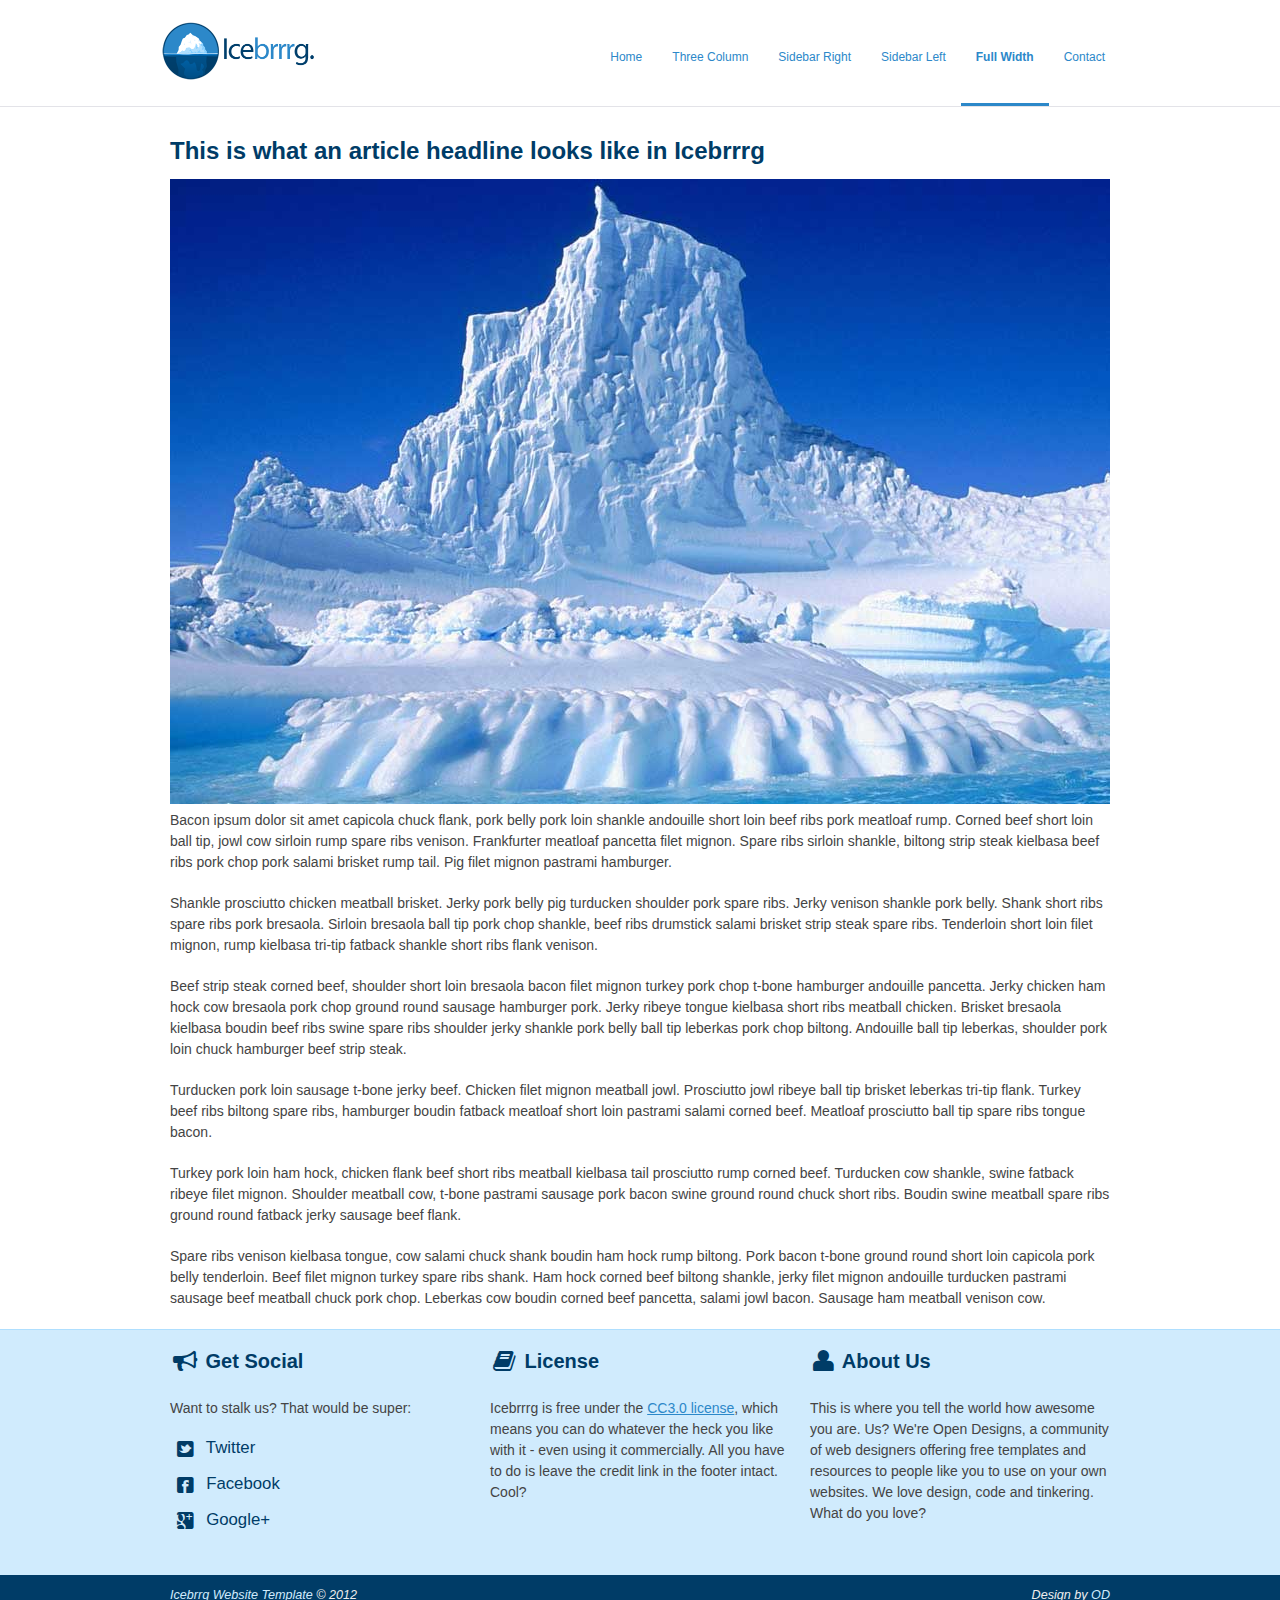
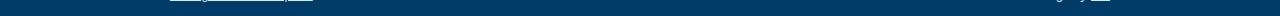
<file: full-width.html>
<!DOCTYPE html>
<!--[if lt IE 7 ]><html class="ie ie6" lang="en"> <![endif]-->
<!--[if IE 7 ]><html class="ie ie7" lang="en"> <![endif]-->
<!--[if IE 8 ]><html class="ie ie8" lang="en"> <![endif]-->
<!--[if (gte IE 9)|!(IE)]><!--><html lang="en"> <!--<![endif]-->
<head>

	<!-- Basic Page Needs
  ================================================== -->
	<meta charset="utf-8">
	<title>A Full-Width Page Layout | Icebrrrg by OD</title>
	<meta name="description" content="">
	<meta name="author" content="">

	<!-- Mobile Specific Metas
  ================================================== -->
	<meta name="viewport" content="width=device-width, initial-scale=1, maximum-scale=1">

	<!-- CSS
  ================================================== -->
	<link rel="stylesheet" href="stylesheets/base.css">
	<link rel="stylesheet" href="stylesheets/skeleton.css">
	<link rel="stylesheet" href="stylesheets/layout.css">
    <link rel="stylesheet" href="stylesheets/flexslider.css">
    <link rel="stylesheet" href="stylesheets/prettyPhoto.css">
    
    <!-- CSS
  ================================================== -->
 	<script src="http://ajax.googleapis.com/ajax/libs/jquery/1.8.0/jquery.min.js"></script>
    <script src="js/jquery.flexslider-min.js"></script>
    <script src="js/scripts.js"></script>

	<!--[if lt IE 9]>
		<script src="http://html5shim.googlecode.com/svn/trunk/html5.js"></script>
	<![endif]-->

	<!-- Favicons
	================================================== -->
	<link rel="shortcut icon" href="images/favicon.ico">
	<link rel="apple-touch-icon" href="images/apple-touch-icon.png">
	<link rel="apple-touch-icon" sizes="72x72" href="images/apple-touch-icon-72x72.png">
	<link rel="apple-touch-icon" sizes="114x114" href="images/apple-touch-icon-114x114.png">

</head>
<body>



	<!-- Primary Page Layout
	================================================== -->

	<header id="header" class="site-header" role="banner">
    <div id="header-inner" class="container sixteen columns over">
    <hgroup class="one-third column alpha">
    <h1 id="site-title" class="site-title">
    <a href="index.html" id="logo"><img src="images/icebrrrg-logo.png" alt="Icebrrrg logo" height="63" width="157" /></a>
    </h1>
    </hgroup>
    <nav id="main-nav" class="two thirds column omega">
    <ul id="main-nav-menu" class="nav-menu">
    <li id="menu-item-1">
    <a href="index.html">Home</a>
    </li>
    <li id="menu-item-2">
    <a href="three-column.html">Three Column</a>
    </li>
    <li id="menu-item-3">
    <a href="sidebar-right.html">Sidebar Right</a>
    </li>
    <li id="menu-item-4">
    <a href="sidebar-left.html">Sidebar Left</a>
    </li>
    <li id="menu-item-5" class="current">
    <a href="full-width.html">Full Width</a>
    </li>
    <li id="menu-item-6">
    <a href="contact.html">Contact</a>
    </li>
    </ul>
    </nav>
    </div>
    </header>

	<div class="container">
    
        <article class="sixteen columns main-content">
        <h1>This is what an article headline looks like in Icebrrrg</h1>
        
        <img src="images/iceberg3.jpg" class="scale-with-grid">
        
        <p>Bacon ipsum dolor sit amet capicola chuck flank, pork belly pork loin shankle andouille short loin beef ribs pork meatloaf rump. Corned beef short loin ball tip, jowl cow sirloin rump spare ribs venison. Frankfurter meatloaf pancetta filet mignon. Spare ribs sirloin shankle, biltong strip steak kielbasa beef ribs pork chop pork salami brisket rump tail. Pig filet mignon pastrami hamburger.</p>

<p>Shankle prosciutto chicken meatball brisket. Jerky pork belly pig turducken shoulder pork spare ribs. Jerky venison shankle pork belly. Shank short ribs spare ribs pork bresaola. Sirloin bresaola ball tip pork chop shankle, beef ribs drumstick salami brisket strip steak spare ribs. Tenderloin short loin filet mignon, rump kielbasa tri-tip fatback shankle short ribs flank venison.</p>

<p>Beef strip steak corned beef, shoulder short loin bresaola bacon filet mignon turkey pork chop t-bone hamburger andouille pancetta. Jerky chicken ham hock cow bresaola pork chop ground round sausage hamburger pork. Jerky ribeye tongue kielbasa short ribs meatball chicken. Brisket bresaola kielbasa boudin beef ribs swine spare ribs shoulder jerky shankle pork belly ball tip leberkas pork chop biltong. Andouille ball tip leberkas, shoulder pork loin chuck hamburger beef strip steak.</p>

<p>Turducken pork loin sausage t-bone jerky beef. Chicken filet mignon meatball jowl. Prosciutto jowl ribeye ball tip brisket leberkas tri-tip flank. Turkey beef ribs biltong spare ribs, hamburger boudin fatback meatloaf short loin pastrami salami corned beef. Meatloaf prosciutto ball tip spare ribs tongue bacon.</p>

<p>Turkey pork loin ham hock, chicken flank beef short ribs meatball kielbasa tail prosciutto rump corned beef. Turducken cow shankle, swine fatback ribeye filet mignon. Shoulder meatball cow, t-bone pastrami sausage pork bacon swine ground round chuck short ribs. Boudin swine meatball spare ribs ground round fatback jerky sausage beef flank.</p>

<p>Spare ribs venison kielbasa tongue, cow salami chuck shank boudin ham hock rump biltong. Pork bacon t-bone ground round short loin capicola pork belly tenderloin. Beef filet mignon turkey spare ribs shank. Ham hock corned beef biltong shankle, jerky filet mignon andouille turducken pastrami sausage beef meatball chuck pork chop. Leberkas cow boudin corned beef pancetta, salami jowl bacon. Sausage ham meatball venison cow.</p>

      
        </article>
        <!-- End main Content -->
      
    
    </div>

<footer>

<div class="footer-inner container">


<div class="social footer-columns one-third column">
<h2><i class="icon-bullhorn icon-large"></i> Get Social</h2>
<p>Want to stalk us? That would be super:</p>
<ul>
<li><a href="http://www.twitter.com/opendesigns/"><i class="icon-twitter-sign icon-large"></i> Twitter</a></li>
<li><a href="http://www.facebook.com/opendesigns"><i class="icon-facebook-sign icon-large"></i> Facebook</a></li>
<li><a href="https://plus.google.com/b/110224753971231624818/110224753971231624818/posts"><i class="icon-google-plus-sign icon-large"></i> Google+</a></li>
</ul>
</div>

<div class="footer-columns one-third column">
<h2><i class="icon-book icon-large"></i> License</h2>
<p>Icebrrrg is free under the <a href="http://creativecommons.org/licenses/by/3/">CC3.0 license</a>, which means you can do whatever the heck you like with it - even using it commercially.  All you have to do is leave the credit link in the footer intact.  Cool?</p>

</div>

<div class="footer-columns one-third column">
<h2><i class="icon-user icon-large"></i> About Us</h2>
<p>This is where you tell the world how awesome you are.  Us?  We're Open Designs, a community of web designers offering free templates and resources to people like you to use on your own websites.  We love design, code and tinkering.  What do you love?</p>
</div>

</div>

<div id="footer-base">
<div class="container">
<div class="eight columns">
<a href="http://www.opendesigns.org/design/icebrrrg/">Icebrrg Website Template</a> &copy; 2012
</div>

<div class="eight columns far-edge">
Design by <a href="http://www.opendesigns.org">OD</a>
</div>
</div>
</div>

</footer>

<!-- End Document
================================================== -->

<script src="js/jquery.prettyPhoto.js"></script>
</body>
</html>
</file>
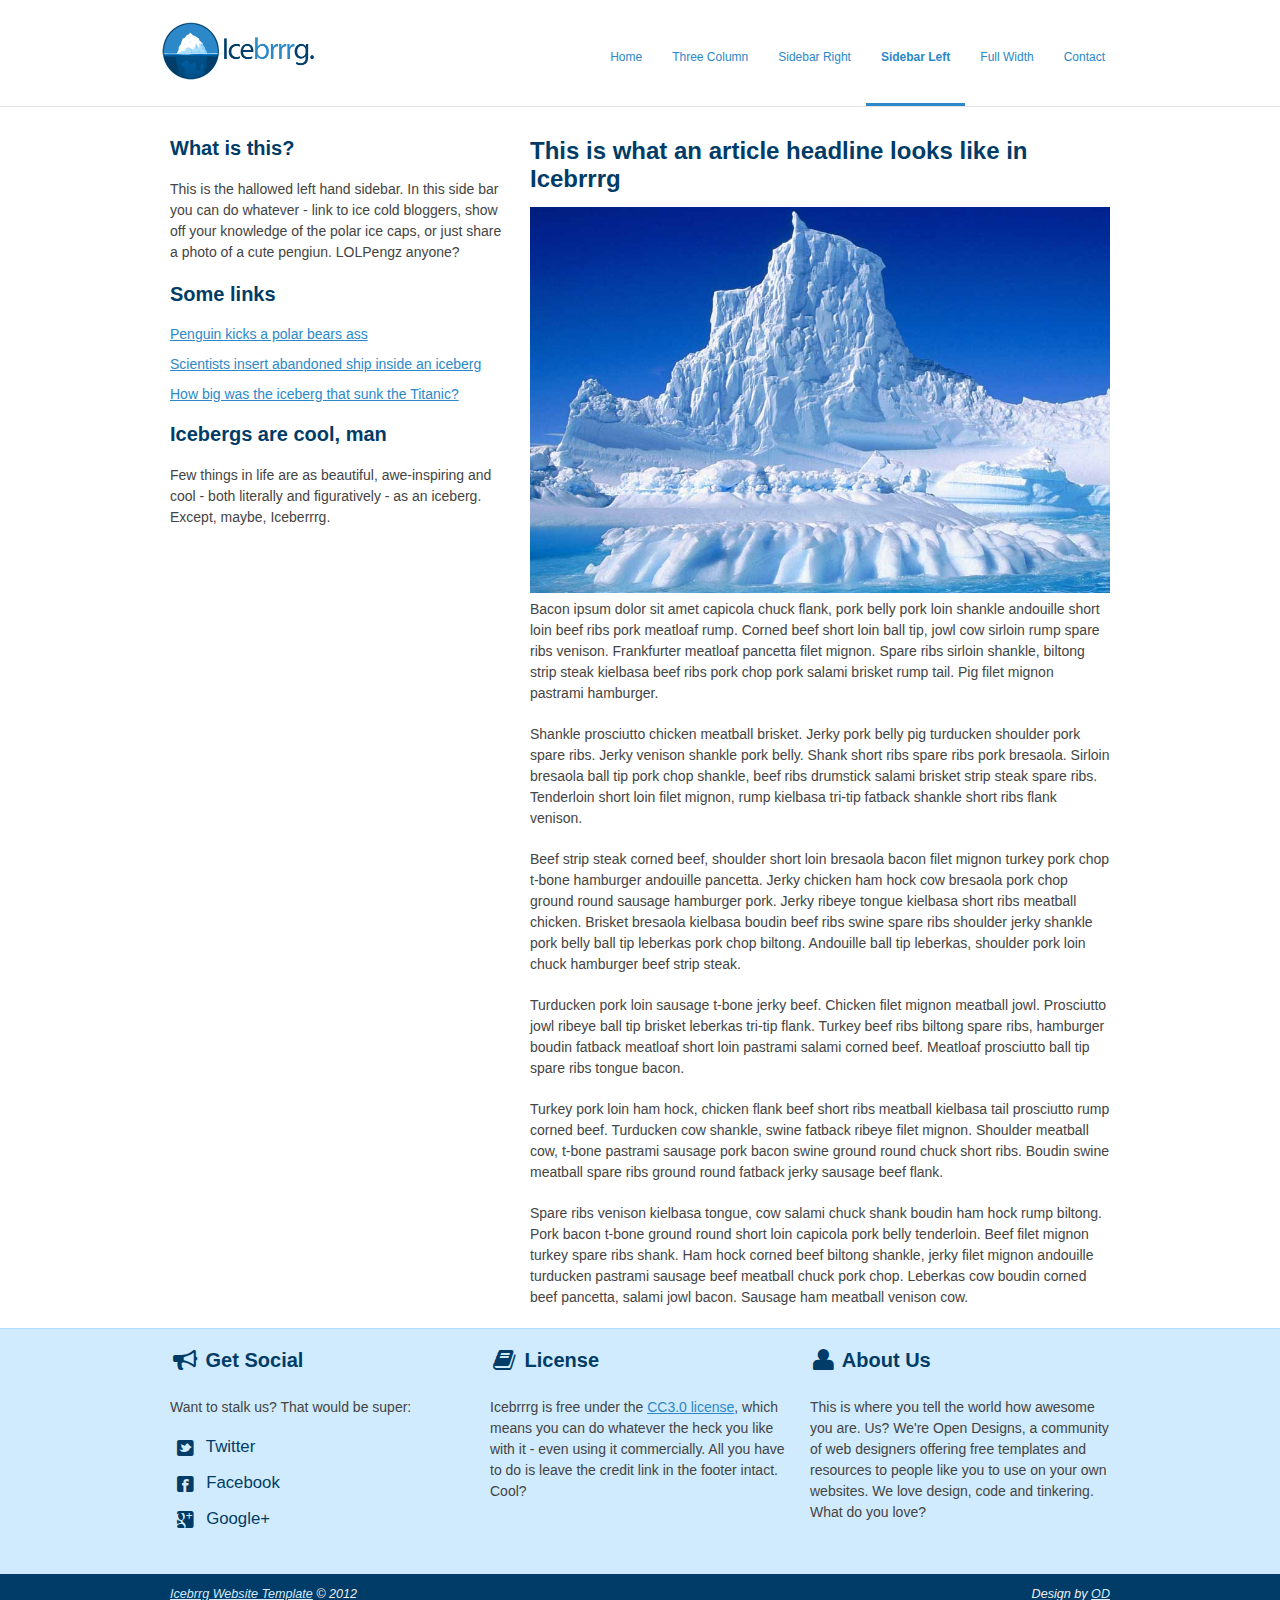
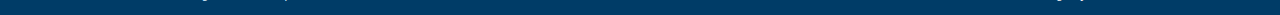
<file: sidebar-left.html>
<!DOCTYPE html>
<!--[if lt IE 7 ]><html class="ie ie6" lang="en"> <![endif]-->
<!--[if IE 7 ]><html class="ie ie7" lang="en"> <![endif]-->
<!--[if IE 8 ]><html class="ie ie8" lang="en"> <![endif]-->
<!--[if (gte IE 9)|!(IE)]><!--><html lang="en"> <!--<![endif]-->
<head>

	<!-- Basic Page Needs
  ================================================== -->
	<meta charset="utf-8">
	<title>A Left-Hand Sidebar Layout | Icebrrrg by OD</title>
	<meta name="description" content="">
	<meta name="author" content="">

	<!-- Mobile Specific Metas
  ================================================== -->
	<meta name="viewport" content="width=device-width, initial-scale=1, maximum-scale=1">

	<!-- CSS
  ================================================== -->
	<link rel="stylesheet" href="stylesheets/base.css">
	<link rel="stylesheet" href="stylesheets/skeleton.css">
	<link rel="stylesheet" href="stylesheets/layout.css">
    <link rel="stylesheet" href="stylesheets/flexslider.css">
    <link rel="stylesheet" href="stylesheets/prettyPhoto.css">
    
    <!-- CSS
  ================================================== -->
 	<script src="http://ajax.googleapis.com/ajax/libs/jquery/1.8.0/jquery.min.js"></script>
    <script src="js/jquery.flexslider-min.js"></script>
    <script src="js/scripts.js"></script>

	<!--[if lt IE 9]>
		<script src="http://html5shim.googlecode.com/svn/trunk/html5.js"></script>
	<![endif]-->

	<!-- Favicons
	================================================== -->
	<link rel="shortcut icon" href="images/favicon.ico">
	<link rel="apple-touch-icon" href="images/apple-touch-icon.png">
	<link rel="apple-touch-icon" sizes="72x72" href="images/apple-touch-icon-72x72.png">
	<link rel="apple-touch-icon" sizes="114x114" href="images/apple-touch-icon-114x114.png">

</head>
<body>



	<!-- Primary Page Layout
	================================================== -->

	<header id="header" class="site-header" role="banner">
    <div id="header-inner" class="container sixteen columns over">
    <hgroup class="one-third column alpha">
    <h1 id="site-title" class="site-title">
    <a href="index.html" id="logo"><img src="images/icebrrrg-logo.png" alt="Icebrrrg logo" height="63" width="157" /></a>
    </h1>
    </hgroup>
    <nav id="main-nav" class="two thirds column omega">
    <ul id="main-nav-menu" class="nav-menu">
    <li id="menu-item-1">
    <a href="index.html">Home</a>
    </li>
    <li id="menu-item-2">
    <a href="three-column.html">Three Column</a>
    </li>
    <li id="menu-item-3">
    <a href="sidebar-right.html">Sidebar Right</a>
    </li>
    <li id="menu-item-4" class="current">
    <a href="sidebar-left.html">Sidebar Left</a>
    </li>
    <li id="menu-item-5">
    <a href="full-width.html">Full Width</a>
    </li>
    <li id="menu-item-6">
    <a href="contact.html">Contact</a>
    </li>
    </ul>
    </nav>
    </div>
    </header>

	<div class="container">
    
		<aside class="six columns left-sidebar">
        <div class="sidebar-widget">
        <h2>What is this?</h2>
        <p>This is the hallowed left hand sidebar.  In this side bar you can do whatever - link to ice cold bloggers, show off your knowledge of the polar ice caps, or just share a photo of a cute pengiun.  LOLPengz anyone?</p>
        </div>
        
        <div class="sidebar-widget">
        <h2>Some links</h2>
        <ul>
        <li><a href="#">Penguin kicks a polar bears ass</a></li>
        <li><a href="#">Scientists insert abandoned ship inside an iceberg</a></li>
        <li><a href="#">How big was the iceberg that sunk the Titanic?</a></li>
        </ul>
        </div>
        
        <div class="sidebar-widget">
        <h2>Icebergs are cool, man</h2>
        <p>Few things in life are as beautiful, awe-inspiring and cool - both literally and figuratively - as an iceberg.  Except, maybe, Iceberrrg.</p>
        </div>
        
        </aside>
        <!-- End Left Sidebar -->
        
        
        <article class="ten columns main-content">
        <h1>This is what an article headline looks like in Icebrrrg</h1>
        
        <img src="images/iceberg3.jpg" class="scale-with-grid">
        
        <p>Bacon ipsum dolor sit amet capicola chuck flank, pork belly pork loin shankle andouille short loin beef ribs pork meatloaf rump. Corned beef short loin ball tip, jowl cow sirloin rump spare ribs venison. Frankfurter meatloaf pancetta filet mignon. Spare ribs sirloin shankle, biltong strip steak kielbasa beef ribs pork chop pork salami brisket rump tail. Pig filet mignon pastrami hamburger.</p>

<p>Shankle prosciutto chicken meatball brisket. Jerky pork belly pig turducken shoulder pork spare ribs. Jerky venison shankle pork belly. Shank short ribs spare ribs pork bresaola. Sirloin bresaola ball tip pork chop shankle, beef ribs drumstick salami brisket strip steak spare ribs. Tenderloin short loin filet mignon, rump kielbasa tri-tip fatback shankle short ribs flank venison.</p>

<p>Beef strip steak corned beef, shoulder short loin bresaola bacon filet mignon turkey pork chop t-bone hamburger andouille pancetta. Jerky chicken ham hock cow bresaola pork chop ground round sausage hamburger pork. Jerky ribeye tongue kielbasa short ribs meatball chicken. Brisket bresaola kielbasa boudin beef ribs swine spare ribs shoulder jerky shankle pork belly ball tip leberkas pork chop biltong. Andouille ball tip leberkas, shoulder pork loin chuck hamburger beef strip steak.</p>

<p>Turducken pork loin sausage t-bone jerky beef. Chicken filet mignon meatball jowl. Prosciutto jowl ribeye ball tip brisket leberkas tri-tip flank. Turkey beef ribs biltong spare ribs, hamburger boudin fatback meatloaf short loin pastrami salami corned beef. Meatloaf prosciutto ball tip spare ribs tongue bacon.</p>

<p>Turkey pork loin ham hock, chicken flank beef short ribs meatball kielbasa tail prosciutto rump corned beef. Turducken cow shankle, swine fatback ribeye filet mignon. Shoulder meatball cow, t-bone pastrami sausage pork bacon swine ground round chuck short ribs. Boudin swine meatball spare ribs ground round fatback jerky sausage beef flank.</p>

<p>Spare ribs venison kielbasa tongue, cow salami chuck shank boudin ham hock rump biltong. Pork bacon t-bone ground round short loin capicola pork belly tenderloin. Beef filet mignon turkey spare ribs shank. Ham hock corned beef biltong shankle, jerky filet mignon andouille turducken pastrami sausage beef meatball chuck pork chop. Leberkas cow boudin corned beef pancetta, salami jowl bacon. Sausage ham meatball venison cow.</p>

      
        </article>
        <!-- End main Content -->
      
    
    </div>

<footer>

<div class="footer-inner container">


<div class="social footer-columns one-third column">
<h2><i class="icon-bullhorn icon-large"></i> Get Social</h2>
<p>Want to stalk us? That would be super:</p>
<ul>
<li><a href="http://www.twitter.com/opendesigns/"><i class="icon-twitter-sign icon-large"></i> Twitter</a></li>
<li><a href="http://www.facebook.com/opendesigns"><i class="icon-facebook-sign icon-large"></i> Facebook</a></li>
<li><a href="https://plus.google.com/b/110224753971231624818/110224753971231624818/posts"><i class="icon-google-plus-sign icon-large"></i> Google+</a></li>
</ul>
</div>

<div class="footer-columns one-third column">
<h2><i class="icon-book icon-large"></i> License</h2>
<p>Icebrrrg is free under the <a href="http://creativecommons.org/licenses/by/3/">CC3.0 license</a>, which means you can do whatever the heck you like with it - even using it commercially.  All you have to do is leave the credit link in the footer intact.  Cool?</p>

</div>

<div class="footer-columns one-third column">
<h2><i class="icon-user icon-large"></i> About Us</h2>
<p>This is where you tell the world how awesome you are.  Us?  We're Open Designs, a community of web designers offering free templates and resources to people like you to use on your own websites.  We love design, code and tinkering.  What do you love?</p>
</div>

</div>

<div id="footer-base">
<div class="container">
<div class="eight columns">
<a href="http://www.opendesigns.org/design/icebrrrg/">Icebrrg Website Template</a> &copy; 2012
</div>

<div class="eight columns far-edge">
Design by <a href="http://www.opendesigns.org">OD</a>
</div>
</div>
</div>

</footer>

<!-- End Document
================================================== -->

<script src="js/jquery.prettyPhoto.js"></script>
</body>
</html>
</file>
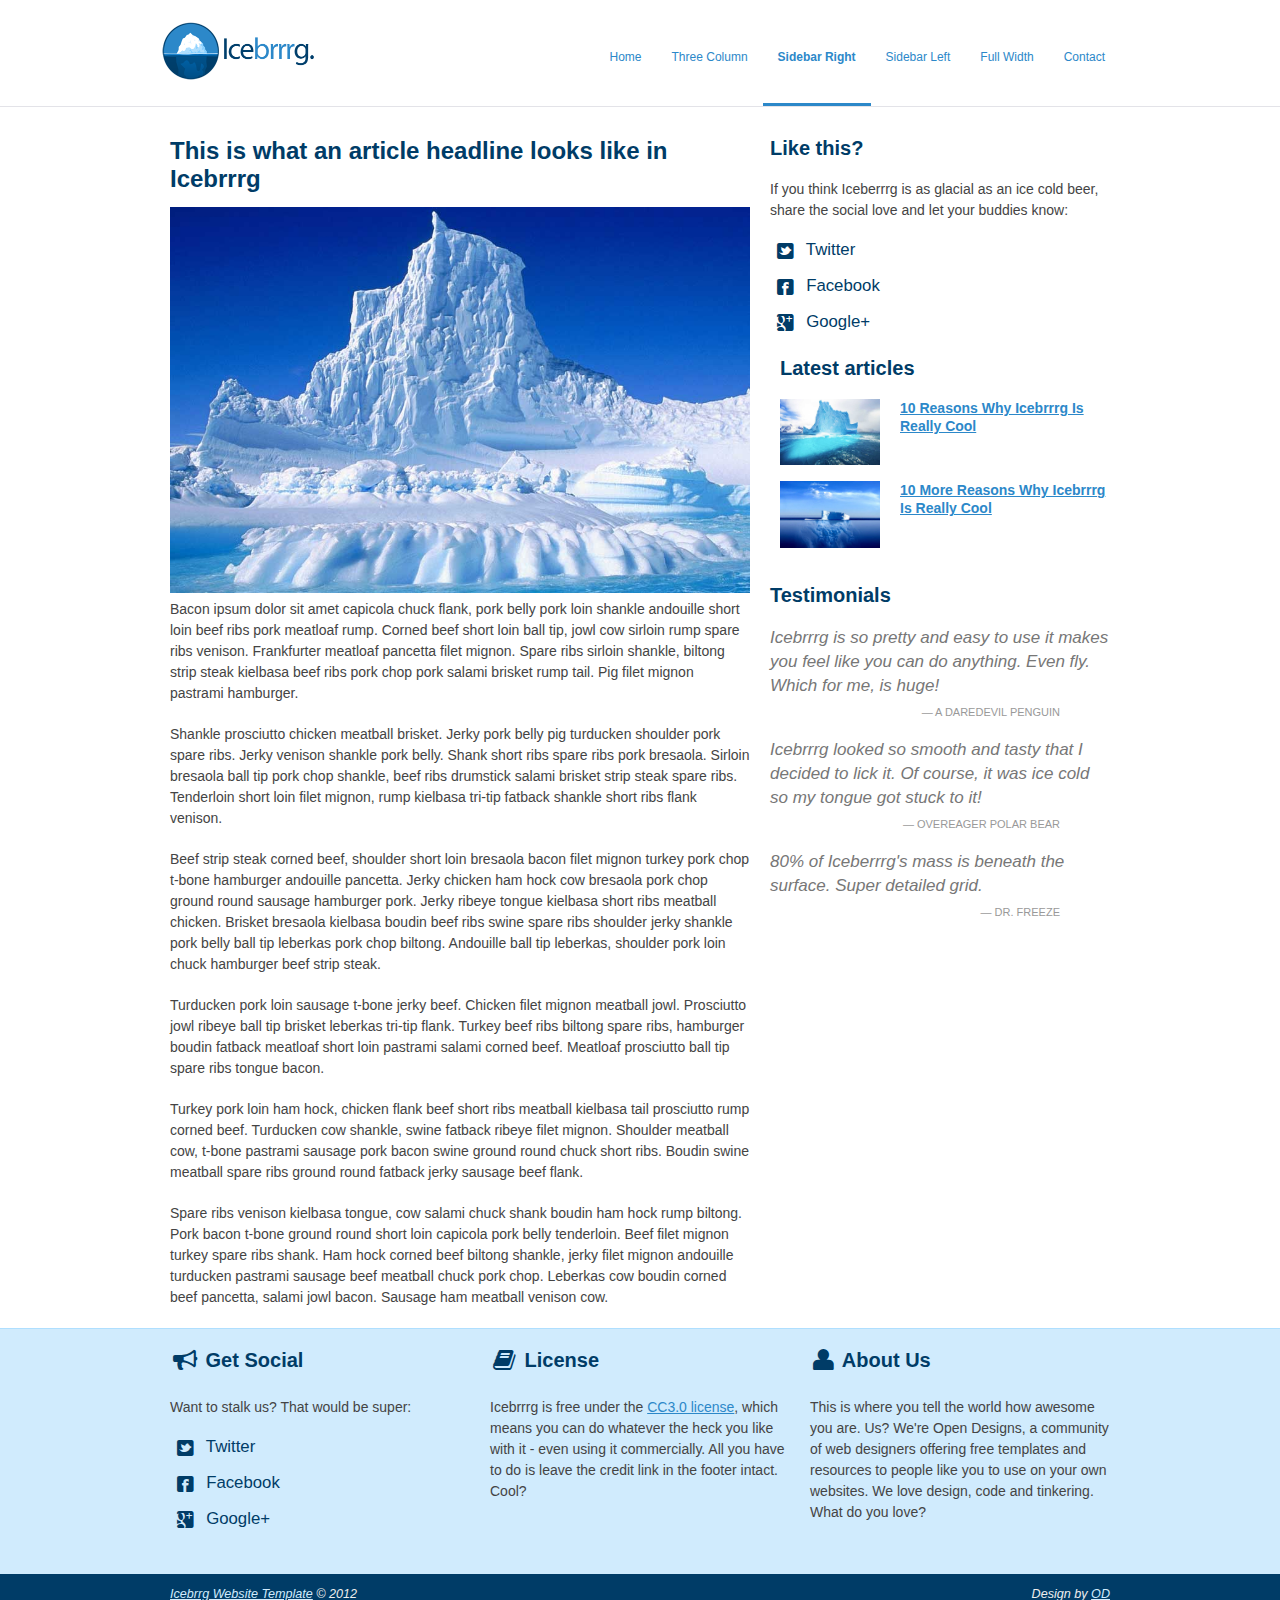
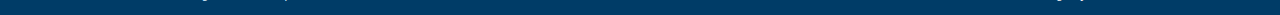
<file: sidebar-right.html>
<!DOCTYPE html>
<!--[if lt IE 7 ]><html class="ie ie6" lang="en"> <![endif]-->
<!--[if IE 7 ]><html class="ie ie7" lang="en"> <![endif]-->
<!--[if IE 8 ]><html class="ie ie8" lang="en"> <![endif]-->
<!--[if (gte IE 9)|!(IE)]><!--><html lang="en"> <!--<![endif]-->
<head>

	<!-- Basic Page Needs
  ================================================== -->
	<meta charset="utf-8">
	<title>A Right-Hand Sidebar Layout | Icebrrrg by OD</title>
	<meta name="description" content="">
	<meta name="author" content="">

	<!-- Mobile Specific Metas
  ================================================== -->
	<meta name="viewport" content="width=device-width, initial-scale=1, maximum-scale=1">

	<!-- CSS
  ================================================== -->
	<link rel="stylesheet" href="stylesheets/base.css">
	<link rel="stylesheet" href="stylesheets/skeleton.css">
	<link rel="stylesheet" href="stylesheets/layout.css">
    <link rel="stylesheet" href="stylesheets/flexslider.css">
    <link rel="stylesheet" href="stylesheets/prettyPhoto.css">
    
    <!-- CSS
  ================================================== -->
 	<script src="http://ajax.googleapis.com/ajax/libs/jquery/1.8.0/jquery.min.js"></script>
    <script src="js/jquery.flexslider-min.js"></script>
    <script src="js/scripts.js"></script>

	<!--[if lt IE 9]>
		<script src="http://html5shim.googlecode.com/svn/trunk/html5.js"></script>
	<![endif]-->

	<!-- Favicons
	================================================== -->
	<link rel="shortcut icon" href="images/favicon.ico">
	<link rel="apple-touch-icon" href="images/apple-touch-icon.png">
	<link rel="apple-touch-icon" sizes="72x72" href="images/apple-touch-icon-72x72.png">
	<link rel="apple-touch-icon" sizes="114x114" href="images/apple-touch-icon-114x114.png">

</head>
<body>



	<!-- Primary Page Layout
	================================================== -->

	<header id="header" class="site-header" role="banner">
    <div id="header-inner" class="container sixteen columns over">
    <hgroup class="one-third column alpha">
    <h1 id="site-title" class="site-title">
    <a href="index.html" id="logo"><img src="images/icebrrrg-logo.png" alt="Icebrrrg logo" height="63" width="157" /></a>
    </h1>
    </hgroup>
    <nav id="main-nav" class="two thirds column omega">
    <ul id="main-nav-menu" class="nav-menu">
    <li id="menu-item-1">
    <a href="index.html">Home</a>
    </li>
    <li id="menu-item-2">
    <a href="three-column.html">Three Column</a>
    </li>
    <li id="menu-item-3" class="current">
    <a href="sidebar-right.html">Sidebar Right</a>
    </li>
    <li id="menu-item-4">
    <a href="sidebar-left.html">Sidebar Left</a>
    </li>
    <li id="menu-item-5">
    <a href="full-width.html">Full Width</a>
    </li>
    <li id="menu-item-6">
    <a href="contact.html">Contact</a>
    </li>
    </ul>
    </nav>
    </div>
    </header>

	<div class="container">
            
        
        <article class="ten columns main-content">
        <h1>This is what an article headline looks like in Icebrrrg</h1>
        
        <img src="images/iceberg3.jpg" class="scale-with-grid">
        
        <p>Bacon ipsum dolor sit amet capicola chuck flank, pork belly pork loin shankle andouille short loin beef ribs pork meatloaf rump. Corned beef short loin ball tip, jowl cow sirloin rump spare ribs venison. Frankfurter meatloaf pancetta filet mignon. Spare ribs sirloin shankle, biltong strip steak kielbasa beef ribs pork chop pork salami brisket rump tail. Pig filet mignon pastrami hamburger.</p>

<p>Shankle prosciutto chicken meatball brisket. Jerky pork belly pig turducken shoulder pork spare ribs. Jerky venison shankle pork belly. Shank short ribs spare ribs pork bresaola. Sirloin bresaola ball tip pork chop shankle, beef ribs drumstick salami brisket strip steak spare ribs. Tenderloin short loin filet mignon, rump kielbasa tri-tip fatback shankle short ribs flank venison.</p>

<p>Beef strip steak corned beef, shoulder short loin bresaola bacon filet mignon turkey pork chop t-bone hamburger andouille pancetta. Jerky chicken ham hock cow bresaola pork chop ground round sausage hamburger pork. Jerky ribeye tongue kielbasa short ribs meatball chicken. Brisket bresaola kielbasa boudin beef ribs swine spare ribs shoulder jerky shankle pork belly ball tip leberkas pork chop biltong. Andouille ball tip leberkas, shoulder pork loin chuck hamburger beef strip steak.</p>

<p>Turducken pork loin sausage t-bone jerky beef. Chicken filet mignon meatball jowl. Prosciutto jowl ribeye ball tip brisket leberkas tri-tip flank. Turkey beef ribs biltong spare ribs, hamburger boudin fatback meatloaf short loin pastrami salami corned beef. Meatloaf prosciutto ball tip spare ribs tongue bacon.</p>

<p>Turkey pork loin ham hock, chicken flank beef short ribs meatball kielbasa tail prosciutto rump corned beef. Turducken cow shankle, swine fatback ribeye filet mignon. Shoulder meatball cow, t-bone pastrami sausage pork bacon swine ground round chuck short ribs. Boudin swine meatball spare ribs ground round fatback jerky sausage beef flank.</p>

<p>Spare ribs venison kielbasa tongue, cow salami chuck shank boudin ham hock rump biltong. Pork bacon t-bone ground round short loin capicola pork belly tenderloin. Beef filet mignon turkey spare ribs shank. Ham hock corned beef biltong shankle, jerky filet mignon andouille turducken pastrami sausage beef meatball chuck pork chop. Leberkas cow boudin corned beef pancetta, salami jowl bacon. Sausage ham meatball venison cow.</p>

      
        </article>
        <!-- End main Content -->
        
        
        <aside class="six columns right-sidebar">
        
        <div class="sidebar-widget social">
        <h2>Like this?</h2>
        <p>If you think Iceberrrg is as glacial as an ice cold beer, share the social love and let your buddies know:</p>
        <ul>
<li><a href="http://www.twitter.com/opendesigns/"><i class="icon-twitter-sign icon-large"></i> Twitter</a></li>
<li><a href="http://www.facebook.com/opendesigns"><i class="icon-facebook-sign icon-large"></i> Facebook</a></li>
<li><a href="https://plus.google.com/b/110224753971231624818/110224753971231624818/posts"><i class="icon-google-plus-sign icon-large"></i> Google+</a></li>
</ul>
        </div>
        
        
        <div class="recent-posts sidebar-widget six columns">
        <h2>Latest articles</h2>
        <article class="six columns alpha">
     
     <div class="two columns alpha">
     <div class="featured-image img-wrapper">
     <img src="images/iceberg1.jpg" class="scale-with-grid thumb-link">
     </div>
     </div>
     
     <div class="four columns omega">
     <h4><a href="#">10 Reasons Why Icebrrrg Is Really Cool</a></h4>
    
     </div>
     
     </article>
     
     <article class="six columns alpha">
     
     <div class="two columns alpha">
     <div class="featured-image img-wrapper">
     <img src="images/iceberg2.jpg" class="scale-with-grid thumb-link">
     </div>
     </div>
     
     <div class="four columns omega">
     <h4><a href="#">10 More Reasons Why Icebrrrg Is Really Cool</a></h4>
    
     </div>
     
     </article>
     </div>
        
        <div class="sidebar-widget">
        <h2>Testimonials</h2>
        <blockquote class="testimonial no-after">
     Icebrrrg is so pretty and easy to use it makes you feel like you can do anything.  Even fly.  Which for me, is huge!
     <cite>A Daredevil Penguin</cite>
     </blockquote>
     
     <blockquote class="testimonial no-after">
     Icebrrrg looked so smooth and tasty that I decided to lick it.  Of course, it was ice cold so my tongue got stuck to it!
     <cite>Overeager Polar Bear</cite>
     </blockquote>
     
     <blockquote class="testimonial no-after">
     80% of Iceberrrg's mass is beneath the surface. Super detailed grid.
     <cite>Dr. Freeze</cite>
     </blockquote>
        </div>
        
        </aside>
        <!-- End Right Sidebar -->
    
    </div>

<footer>

<div class="footer-inner container">


<div class="social footer-columns one-third column">
<h2><i class="icon-bullhorn icon-large"></i> Get Social</h2>
<p>Want to stalk us? That would be super:</p>
<ul>
<li><a href="http://www.twitter.com/opendesigns/"><i class="icon-twitter-sign icon-large"></i> Twitter</a></li>
<li><a href="http://www.facebook.com/opendesigns"><i class="icon-facebook-sign icon-large"></i> Facebook</a></li>
<li><a href="https://plus.google.com/b/110224753971231624818/110224753971231624818/posts"><i class="icon-google-plus-sign icon-large"></i> Google+</a></li>
</ul>
</div>

<div class="footer-columns one-third column">
<h2><i class="icon-book icon-large"></i> License</h2>
<p>Icebrrrg is free under the <a href="http://creativecommons.org/licenses/by/3/">CC3.0 license</a>, which means you can do whatever the heck you like with it - even using it commercially.  All you have to do is leave the credit link in the footer intact.  Cool?</p>

</div>

<div class="footer-columns one-third column">
<h2><i class="icon-user icon-large"></i> About Us</h2>
<p>This is where you tell the world how awesome you are.  Us?  We're Open Designs, a community of web designers offering free templates and resources to people like you to use on your own websites.  We love design, code and tinkering.  What do you love?</p>
</div>

</div>

<div id="footer-base">
<div class="container">
<div class="eight columns">
<a href="http://www.opendesigns.org/design/icebrrrg/">Icebrrg Website Template</a> &copy; 2012
</div>

<div class="eight columns far-edge">
Design by <a href="http://www.opendesigns.org">OD</a>
</div>
</div>
</div>

</footer>

<!-- End Document
================================================== -->

<script src="js/jquery.prettyPhoto.js"></script>
</body>
</html>
</file>
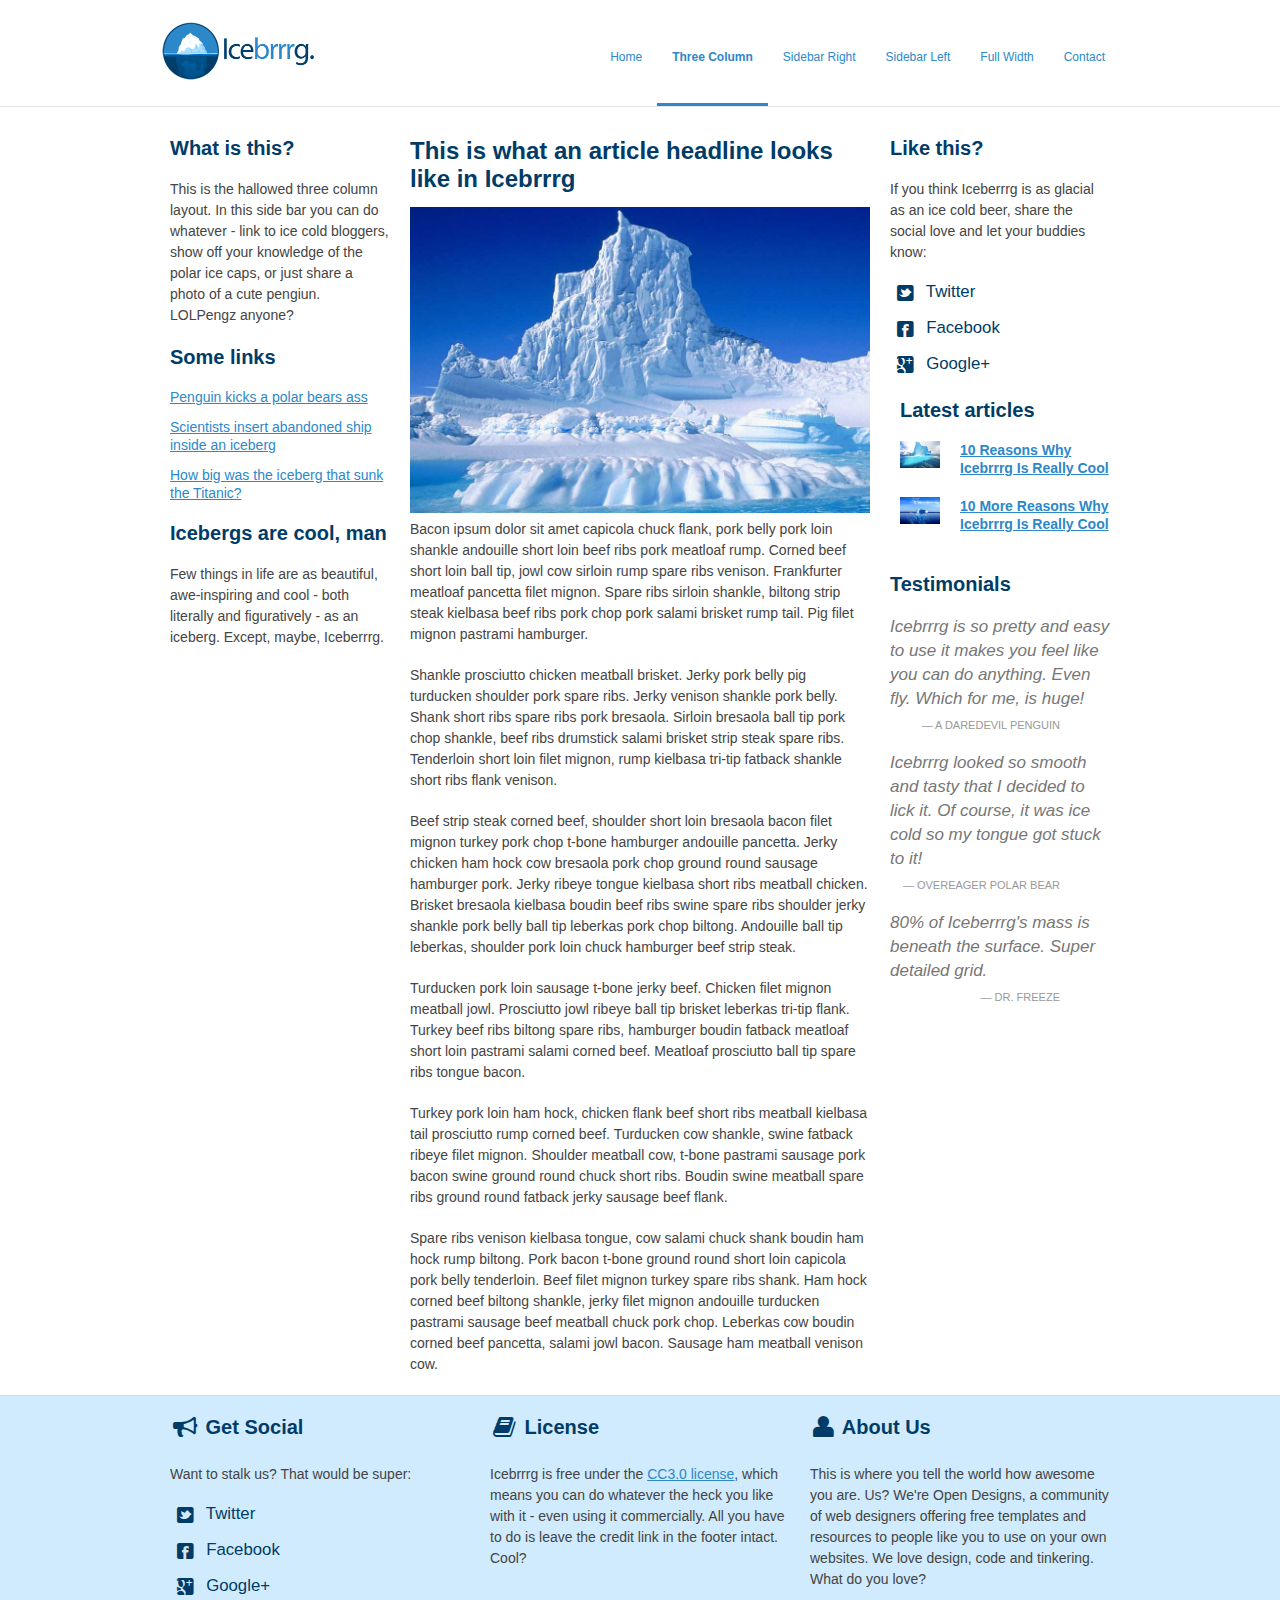
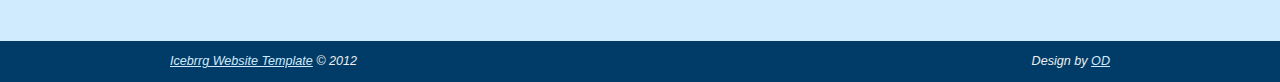
<file: three-column.html>
<!DOCTYPE html>
<!--[if lt IE 7 ]><html class="ie ie6" lang="en"> <![endif]-->
<!--[if IE 7 ]><html class="ie ie7" lang="en"> <![endif]-->
<!--[if IE 8 ]><html class="ie ie8" lang="en"> <![endif]-->
<!--[if (gte IE 9)|!(IE)]><!--><html lang="en"> <!--<![endif]-->
<head>

	<!-- Basic Page Needs
  ================================================== -->
	<meta charset="utf-8">
	<title>A Three Column Layout | Icebrrrg by OD</title>
	<meta name="description" content="">
	<meta name="author" content="">

	<!-- Mobile Specific Metas
  ================================================== -->
	<meta name="viewport" content="width=device-width, initial-scale=1, maximum-scale=1">

	<!-- CSS
  ================================================== -->
	<link rel="stylesheet" href="stylesheets/base.css">
	<link rel="stylesheet" href="stylesheets/skeleton.css">
	<link rel="stylesheet" href="stylesheets/layout.css">
    <link rel="stylesheet" href="stylesheets/flexslider.css">
    <link rel="stylesheet" href="stylesheets/prettyPhoto.css">
    
    <!-- CSS
  ================================================== -->
 	<script src="http://ajax.googleapis.com/ajax/libs/jquery/1.8.0/jquery.min.js"></script>
    <script src="js/jquery.flexslider-min.js"></script>
    <script src="js/scripts.js"></script>

	<!--[if lt IE 9]>
		<script src="http://html5shim.googlecode.com/svn/trunk/html5.js"></script>
	<![endif]-->

	<!-- Favicons
	================================================== -->
	<link rel="shortcut icon" href="images/favicon.ico">
	<link rel="apple-touch-icon" href="images/apple-touch-icon.png">
	<link rel="apple-touch-icon" sizes="72x72" href="images/apple-touch-icon-72x72.png">
	<link rel="apple-touch-icon" sizes="114x114" href="images/apple-touch-icon-114x114.png">

</head>
<body>



	<!-- Primary Page Layout
	================================================== -->

	<header id="header" class="site-header" role="banner">
    <div id="header-inner" class="container sixteen columns over">
    <hgroup class="one-third column alpha">
    <h1 id="site-title" class="site-title">
    <a href="index.html" id="logo"><img src="images/icebrrrg-logo.png" alt="Icebrrrg logo" height="63" width="157" /></a>
    </h1>
    </hgroup>
    <nav id="main-nav" class="two thirds column omega">
    <ul id="main-nav-menu" class="nav-menu">
    <li id="menu-item-1">
    <a href="index.html">Home</a>
    </li>
    <li id="menu-item-2" class="current">
    <a href="three-column.html">Three Column</a>
    </li>
    <li id="menu-item-3">
    <a href="sidebar-right.html">Sidebar Right</a>
    </li>
    <li id="menu-item-4">
    <a href="sidebar-left.html">Sidebar Left</a>
    </li>
    <li id="menu-item-5">
    <a href="full-width.html">Full Width</a>
    </li>
    <li id="menu-item-6">
    <a href="contact.html">Contact</a>
    </li>
    </ul>
    </nav>
    </div>
    </header>

	<div class="container">
    
		<aside class="four columns left-sidebar">
        <div class="sidebar-widget">
        <h2>What is this?</h2>
        <p>This is the hallowed three column layout.  In this side bar you can do whatever - link to ice cold bloggers, show off your knowledge of the polar ice caps, or just share a photo of a cute pengiun.  LOLPengz anyone?</p>
        </div>
        
        <div class="sidebar-widget">
        <h2>Some links</h2>
        <ul>
        <li><a href="#">Penguin kicks a polar bears ass</a></li>
        <li><a href="#">Scientists insert abandoned ship inside an iceberg</a></li>
        <li><a href="#">How big was the iceberg that sunk the Titanic?</a></li>
        </ul>
        </div>
        
        <div class="sidebar-widget">
        <h2>Icebergs are cool, man</h2>
        <p>Few things in life are as beautiful, awe-inspiring and cool - both literally and figuratively - as an iceberg.  Except, maybe, Iceberrrg.</p>
        </div>
        
        </aside>
        <!-- End Left Sidebar -->
        
        
        <article class="eight columns main-content">
        <h1>This is what an article headline looks like in Icebrrrg</h1>
        
        <img src="images/iceberg3.jpg" class="scale-with-grid">
        
        <p>Bacon ipsum dolor sit amet capicola chuck flank, pork belly pork loin shankle andouille short loin beef ribs pork meatloaf rump. Corned beef short loin ball tip, jowl cow sirloin rump spare ribs venison. Frankfurter meatloaf pancetta filet mignon. Spare ribs sirloin shankle, biltong strip steak kielbasa beef ribs pork chop pork salami brisket rump tail. Pig filet mignon pastrami hamburger.</p>

<p>Shankle prosciutto chicken meatball brisket. Jerky pork belly pig turducken shoulder pork spare ribs. Jerky venison shankle pork belly. Shank short ribs spare ribs pork bresaola. Sirloin bresaola ball tip pork chop shankle, beef ribs drumstick salami brisket strip steak spare ribs. Tenderloin short loin filet mignon, rump kielbasa tri-tip fatback shankle short ribs flank venison.</p>

<p>Beef strip steak corned beef, shoulder short loin bresaola bacon filet mignon turkey pork chop t-bone hamburger andouille pancetta. Jerky chicken ham hock cow bresaola pork chop ground round sausage hamburger pork. Jerky ribeye tongue kielbasa short ribs meatball chicken. Brisket bresaola kielbasa boudin beef ribs swine spare ribs shoulder jerky shankle pork belly ball tip leberkas pork chop biltong. Andouille ball tip leberkas, shoulder pork loin chuck hamburger beef strip steak.</p>

<p>Turducken pork loin sausage t-bone jerky beef. Chicken filet mignon meatball jowl. Prosciutto jowl ribeye ball tip brisket leberkas tri-tip flank. Turkey beef ribs biltong spare ribs, hamburger boudin fatback meatloaf short loin pastrami salami corned beef. Meatloaf prosciutto ball tip spare ribs tongue bacon.</p>

<p>Turkey pork loin ham hock, chicken flank beef short ribs meatball kielbasa tail prosciutto rump corned beef. Turducken cow shankle, swine fatback ribeye filet mignon. Shoulder meatball cow, t-bone pastrami sausage pork bacon swine ground round chuck short ribs. Boudin swine meatball spare ribs ground round fatback jerky sausage beef flank.</p>

<p>Spare ribs venison kielbasa tongue, cow salami chuck shank boudin ham hock rump biltong. Pork bacon t-bone ground round short loin capicola pork belly tenderloin. Beef filet mignon turkey spare ribs shank. Ham hock corned beef biltong shankle, jerky filet mignon andouille turducken pastrami sausage beef meatball chuck pork chop. Leberkas cow boudin corned beef pancetta, salami jowl bacon. Sausage ham meatball venison cow.</p>

      
        </article>
        <!-- End main Content -->
        
        
        <aside class="four columns right-sidebar">
        
        <div class="sidebar-widget social">
        <h2>Like this?</h2>
        <p>If you think Iceberrrg is as glacial as an ice cold beer, share the social love and let your buddies know:</p>
        <ul>
<li><a href="http://www.twitter.com/opendesigns/"><i class="icon-twitter-sign icon-large"></i> Twitter</a></li>
<li><a href="http://www.facebook.com/opendesigns"><i class="icon-facebook-sign icon-large"></i> Facebook</a></li>
<li><a href="https://plus.google.com/b/110224753971231624818/110224753971231624818/posts"><i class="icon-google-plus-sign icon-large"></i> Google+</a></li>
</ul>
        </div>
        
        
        <div class="recent-posts sidebar-widget four columns">
        <h2>Latest articles</h2>
        <article class="four columns alpha">
     
     <div class="one columns alpha">
     <div class="featured-image img-wrapper">
     <img src="images/iceberg1.jpg" class="scale-with-grid thumb-link">
     </div>
     </div>
     
     <div class="three columns omega">
     <h4><a href="#">10 Reasons Why Icebrrrg Is Really Cool</a></h4>
    
     </div>
     
     </article>
     
     <article class="four columns alpha">
     
     <div class="one columns alpha">
     <div class="featured-image img-wrapper">
     <img src="images/iceberg2.jpg" class="scale-with-grid thumb-link">
     </div>
     </div>
     
     <div class="three columns omega">
     <h4><a href="#">10 More Reasons Why Icebrrrg Is Really Cool</a></h4>
    
     </div>
     
     </article>
     </div>
        
        <div class="sidebar-widget">
        <h2>Testimonials</h2>
        <blockquote class="testimonial no-after">
     Icebrrrg is so pretty and easy to use it makes you feel like you can do anything.  Even fly.  Which for me, is huge!
     <cite>A Daredevil Penguin</cite>
     </blockquote>
     
     <blockquote class="testimonial no-after">
     Icebrrrg looked so smooth and tasty that I decided to lick it.  Of course, it was ice cold so my tongue got stuck to it!
     <cite>Overeager Polar Bear</cite>
     </blockquote>
     
     <blockquote class="testimonial no-after">
     80% of Iceberrrg's mass is beneath the surface. Super detailed grid.
     <cite>Dr. Freeze</cite>
     </blockquote>
        </div>
        
        </aside>
        <!-- End Right Sidebar -->
    
    </div>

<footer>

<div class="footer-inner container">


<div class="social footer-columns one-third column">
<h2><i class="icon-bullhorn icon-large"></i> Get Social</h2>
<p>Want to stalk us? That would be super:</p>
<ul>
<li><a href="http://www.twitter.com/opendesigns/"><i class="icon-twitter-sign icon-large"></i> Twitter</a></li>
<li><a href="http://www.facebook.com/opendesigns"><i class="icon-facebook-sign icon-large"></i> Facebook</a></li>
<li><a href="https://plus.google.com/b/110224753971231624818/110224753971231624818/posts"><i class="icon-google-plus-sign icon-large"></i> Google+</a></li>
</ul>
</div>

<div class="footer-columns one-third column">
<h2><i class="icon-book icon-large"></i> License</h2>
<p>Icebrrrg is free under the <a href="http://creativecommons.org/licenses/by/3/">CC3.0 license</a>, which means you can do whatever the heck you like with it - even using it commercially.  All you have to do is leave the credit link in the footer intact.  Cool?</p>

</div>

<div class="footer-columns one-third column">
<h2><i class="icon-user icon-large"></i> About Us</h2>
<p>This is where you tell the world how awesome you are.  Us?  We're Open Designs, a community of web designers offering free templates and resources to people like you to use on your own websites.  We love design, code and tinkering.  What do you love?</p>
</div>

</div>

<div id="footer-base">
<div class="container">
<div class="eight columns">
<a href="http://www.opendesigns.org/design/icebrrrg/">Icebrrg Website Template</a> &copy; 2012
</div>

<div class="eight columns far-edge">
Design by <a href="http://www.opendesigns.org">OD</a>
</div>
</div>
</div>

</footer>

<!-- End Document
================================================== -->

<script src="js/jquery.prettyPhoto.js"></script>
</body>
</html>
</file>
<file: stylesheets/base.css>
/*
* Skeleton V1.2
* Copyright 2011, Dave Gamache
* www.getskeleton.com
* Free to use under the MIT license.
* http://www.opensource.org/licenses/mit-license.php
* 6/20/2012
*/


/* Table of Content
==================================================
	#Reset & Basics
	#Basic Styles
	#Site Styles
	#Typography
	#Links
	#Lists
	#Images
	#Buttons
	#Forms
	#Misc */


/* #Reset & Basics (Inspired by E. Meyers)
================================================== */
	html, body, div, span, applet, object, iframe, h1, h2, h3, h4, h5, h6, p, blockquote, pre, a, abbr, acronym, address, big, cite, code, del, dfn, em, img, ins, kbd, q, s, samp, small, strike, strong, sub, sup, tt, var, b, u, i, center, dl, dt, dd, ol, ul, li, fieldset, form, label, legend, table, caption, tbody, tfoot, thead, tr, th, td, article, aside, canvas, details, embed, figure, figcaption, footer, header, hgroup, menu, nav, output, ruby, section, summary, time, mark, audio, video {
		margin: 0;
		padding: 0;
		border: 0;
		font-size: 100%;
		font: inherit;
		vertical-align: baseline; }
	article, aside, details, figcaption, figure, footer, header, hgroup, menu, nav, section {
		display: block; }
	body {
		line-height: 1; }
	ol, ul {
		list-style: none; }
	blockquote, q {
		quotes: none; }
	blockquote:before, blockquote:after,
	q:before, q:after {
		content: '';
		content: none; }
	table {
		border-collapse: collapse;
		border-spacing: 0; }


/* #Basic Styles
================================================== */
	body {
		background: #fff;
		font: 14px/21px "HelveticaNeue", "Helvetica Neue", Helvetica, Arial, sans-serif;
		color: #444;
		-webkit-font-smoothing: antialiased; /* Fix for webkit rendering */
		-webkit-text-size-adjust: 100%;
		
 }


/* #Typography
================================================== */
	h1, h2, h3, h4, h5, h6 {
		color: #181818;
		font-family: "Georgia", "Times New Roman", serif;
		font-weight: normal; }
	h1 a, h2 a, h3 a, h4 a, h5 a, h6 a { font-weight: inherit; }
	h1 { font-size: 46px; line-height: 50px; margin-bottom: 14px;}
	h2 { font-size: 35px; line-height: 40px; margin-bottom: 10px; }
	h3 { font-size: 28px; line-height: 34px; margin-bottom: 8px; }
	h4 { font-size: 21px; line-height: 30px; margin-bottom: 4px; }
	h5 { font-size: 17px; line-height: 24px; }
	h6 { font-size: 14px; line-height: 21px; }
	.subheader { color: #777; }

	p { margin: 0 0 20px 0; }
	p img { margin: 0; }
	p.lead { font-size: 21px; line-height: 27px; color: #777;  }

	em { font-style: italic; }
	strong { font-weight: bold; color: #333; }
	small { font-size: 80%; }

/*	Blockquotes  */
	blockquote, blockquote p { font-size: 17px; line-height: 24px; color: #777; font-style: italic; }
	blockquote { margin: 0 0 20px; padding: 9px 20px 0 19px; border-left: 1px solid #ddd; }
	blockquote cite { display: block; font-size: 12px; color: #555; }
	blockquote cite:before { content: "\2014 \0020"; }
	blockquote cite a, blockquote cite a:visited, blockquote cite a:visited { color: #555; }

	hr { border: solid #ddd; border-width: 1px 0 0; clear: both; margin: 10px 0 30px; height: 0; }


/* #Links
================================================== */
	a, a:visited { color: #333; text-decoration: underline; outline: 0; }
	a:hover, a:focus { color: #000; }
	p a, p a:visited { line-height: inherit; }


/* #Lists
================================================== */
	ul, ol { margin-bottom: 20px; }
	ul { list-style: none outside; }
	ol { list-style: decimal; }
	ol, ul.square, ul.circle, ul.disc { margin-left: 30px; }
	ul.square { list-style: square outside; }
	ul.circle { list-style: circle outside; }
	ul.disc { list-style: disc outside; }
	ul ul, ul ol,
	ol ol, ol ul { margin: 4px 0 5px 30px; font-size: 90%;  }
	ul ul li, ul ol li,
	ol ol li, ol ul li { margin-bottom: 6px; }
	li { line-height: 18px; margin-bottom: 12px; }
	ul.large li { line-height: 21px; }
	li p { line-height: 21px; }

/* #Images
================================================== */

	img.scale-with-grid {
		max-width: 100%;
		height: auto; }


/* #Buttons
================================================== */

	.button,
	button,
	input[type="submit"],
	input[type="reset"],
	input[type="button"] {
		background: #eee; /* Old browsers */
		background: #eee -moz-linear-gradient(top, rgba(255,255,255,.2) 0%, rgba(0,0,0,.2) 100%); /* FF3.6+ */
		background: #eee -webkit-gradient(linear, left top, left bottom, color-stop(0%,rgba(255,255,255,.2)), color-stop(100%,rgba(0,0,0,.2))); /* Chrome,Safari4+ */
		background: #eee -webkit-linear-gradient(top, rgba(255,255,255,.2) 0%,rgba(0,0,0,.2) 100%); /* Chrome10+,Safari5.1+ */
		background: #eee -o-linear-gradient(top, rgba(255,255,255,.2) 0%,rgba(0,0,0,.2) 100%); /* Opera11.10+ */
		background: #eee -ms-linear-gradient(top, rgba(255,255,255,.2) 0%,rgba(0,0,0,.2) 100%); /* IE10+ */
		background: #eee linear-gradient(top, rgba(255,255,255,.2) 0%,rgba(0,0,0,.2) 100%); /* W3C */
	  border: 1px solid #aaa;
	  border-top: 1px solid #ccc;
	  border-left: 1px solid #ccc;
	  -moz-border-radius: 3px;
	  -webkit-border-radius: 3px;
	  border-radius: 3px;
	  color: #444;
	  display: inline-block;
	  font-size: 11px;
	  font-weight: bold;
	  text-decoration: none;
	  text-shadow: 0 1px rgba(255, 255, 255, .75);
	  cursor: pointer;
	  margin-bottom: 20px;
	  line-height: normal;
	  padding: 8px 10px;
	  font-family: "HelveticaNeue", "Helvetica Neue", Helvetica, Arial, sans-serif; }

	.button:hover,
	button:hover,
	input[type="submit"]:hover,
	input[type="reset"]:hover,
	input[type="button"]:hover {
		color: #222;
		background: #ddd; /* Old browsers */
		background: #ddd -moz-linear-gradient(top, rgba(255,255,255,.3) 0%, rgba(0,0,0,.3) 100%); /* FF3.6+ */
		background: #ddd -webkit-gradient(linear, left top, left bottom, color-stop(0%,rgba(255,255,255,.3)), color-stop(100%,rgba(0,0,0,.3))); /* Chrome,Safari4+ */
		background: #ddd -webkit-linear-gradient(top, rgba(255,255,255,.3) 0%,rgba(0,0,0,.3) 100%); /* Chrome10+,Safari5.1+ */
		background: #ddd -o-linear-gradient(top, rgba(255,255,255,.3) 0%,rgba(0,0,0,.3) 100%); /* Opera11.10+ */
		background: #ddd -ms-linear-gradient(top, rgba(255,255,255,.3) 0%,rgba(0,0,0,.3) 100%); /* IE10+ */
		background: #ddd linear-gradient(top, rgba(255,255,255,.3) 0%,rgba(0,0,0,.3) 100%); /* W3C */
	  border: 1px solid #888;
	  border-top: 1px solid #aaa;
	  border-left: 1px solid #aaa; }

	.button:active,
	button:active,
	input[type="submit"]:active,
	input[type="reset"]:active,
	input[type="button"]:active {
		border: 1px solid #666;
		background: #ccc; /* Old browsers */
		background: #ccc -moz-linear-gradient(top, rgba(255,255,255,.35) 0%, rgba(10,10,10,.4) 100%); /* FF3.6+ */
		background: #ccc -webkit-gradient(linear, left top, left bottom, color-stop(0%,rgba(255,255,255,.35)), color-stop(100%,rgba(10,10,10,.4))); /* Chrome,Safari4+ */
		background: #ccc -webkit-linear-gradient(top, rgba(255,255,255,.35) 0%,rgba(10,10,10,.4) 100%); /* Chrome10+,Safari5.1+ */
		background: #ccc -o-linear-gradient(top, rgba(255,255,255,.35) 0%,rgba(10,10,10,.4) 100%); /* Opera11.10+ */
		background: #ccc -ms-linear-gradient(top, rgba(255,255,255,.35) 0%,rgba(10,10,10,.4) 100%); /* IE10+ */
		background: #ccc linear-gradient(top, rgba(255,255,255,.35) 0%,rgba(10,10,10,.4) 100%); /* W3C */ }

	.button.full-width,
	button.full-width,
	input[type="submit"].full-width,
	input[type="reset"].full-width,
	input[type="button"].full-width {
		width: 100%;
		padding-left: 0 !important;
		padding-right: 0 !important;
		text-align: center; }

	/* Fix for odd Mozilla border & padding issues */
	button::-moz-focus-inner,
	input::-moz-focus-inner {
    border: 0;
    padding: 0;
	}


/* #Forms
================================================== */

	form {
		margin-bottom: 20px; }
	fieldset {
		margin-bottom: 20px; }
	input[type="text"],
	input[type="password"],
	input[type="email"],
	textarea,
	select {
		border: 1px solid #ccc;
		padding: 6px 4px;
		outline: none;
		-moz-border-radius: 2px;
		-webkit-border-radius: 2px;
		border-radius: 2px;
		font: 13px "HelveticaNeue", "Helvetica Neue", Helvetica, Arial, sans-serif;
		color: #777;
		margin: 0;
		width: 210px;
		max-width: 100%;
		display: block;
		margin-bottom: 20px;
		background: #fff; }
	select {
		padding: 0; }
	input[type="text"]:focus,
	input[type="password"]:focus,
	input[type="email"]:focus,
	textarea:focus {
		border: 1px solid #aaa;
 		color: #444;
 		-moz-box-shadow: 0 0 3px rgba(0,0,0,.2);
		-webkit-box-shadow: 0 0 3px rgba(0,0,0,.2);
		box-shadow:  0 0 3px rgba(0,0,0,.2); }
	textarea {
		min-height: 60px; }
	label,
	legend {
		display: block;
		font-weight: bold;
		font-size: 13px;  }
	select {
		width: 220px; }
	input[type="checkbox"] {
		display: inline; }
	label span,
	legend span {
		font-weight: normal;
		font-size: 13px;
		color: #444; }

/* #Misc
================================================== */
	.remove-bottom { margin-bottom: 0 !important; }
	.half-bottom { margin-bottom: 10px !important; }
	.add-bottom { margin-bottom: 20px !important; }
	.far-edge {
text-align: right;
}
</file>
<file: stylesheets/skeleton.css>
/*
* Skeleton V1.2
* Copyright 2011, Dave Gamache
* www.getskeleton.com
* Free to use under the MIT license.
* http://www.opensource.org/licenses/mit-license.php
* 6/20/2012
*/


/* Table of Contents
==================================================
    #Base 960 Grid
    #Tablet (Portrait)
    #Mobile (Portrait)
    #Mobile (Landscape)
    #Clearing */



/* #Base 960 Grid
================================================== */

    .container                                  { position: relative; width: 960px; margin: 0 auto; padding: 0; }
    .container .column,
    .container .columns                         { float: left; display: inline; margin-left: 10px; margin-right: 10px; }
    .row                                        { margin-bottom: 20px; }

    /* Nested Column Classes */
    .column.alpha, .columns.alpha               { margin-left: 0; }
    .column.omega, .columns.omega               { margin-right: 0; }

    /* Base Grid */
    .container .one.column,
    .container .one.columns                     { width: 40px;  }
    .container .two.columns                     { width: 100px; }
    .container .three.columns                   { width: 160px; }
    .container .four.columns                    { width: 220px; }
    .container .five.columns                    { width: 280px; }
    .container .six.columns                     { width: 340px; }
    .container .seven.columns                   { width: 400px; }
    .container .eight.columns                   { width: 460px; }
    .container .nine.columns                    { width: 520px; }
    .container .ten.columns                     { width: 580px; }
    .container .eleven.columns                  { width: 640px; }
    .container .twelve.columns                  { width: 700px; }
    .container .thirteen.columns                { width: 760px; }
    .container .fourteen.columns                { width: 820px; }
    .container .fifteen.columns                 { width: 880px; }
    .container .sixteen.columns                 { width: 940px; }

    .container .one-third.column                { width: 300px; }
    .container .two-thirds.column               { width: 620px; }

    /* Offsets */
    .container .offset-by-one                   { padding-left: 60px;  }
    .container .offset-by-two                   { padding-left: 120px; }
    .container .offset-by-three                 { padding-left: 180px; }
    .container .offset-by-four                  { padding-left: 240px; }
    .container .offset-by-five                  { padding-left: 300px; }
    .container .offset-by-six                   { padding-left: 360px; }
    .container .offset-by-seven                 { padding-left: 420px; }
    .container .offset-by-eight                 { padding-left: 480px; }
    .container .offset-by-nine                  { padding-left: 540px; }
    .container .offset-by-ten                   { padding-left: 600px; }
    .container .offset-by-eleven                { padding-left: 660px; }
    .container .offset-by-twelve                { padding-left: 720px; }
    .container .offset-by-thirteen              { padding-left: 780px; }
    .container .offset-by-fourteen              { padding-left: 840px; }
    .container .offset-by-fifteen               { padding-left: 900px; }



/* #Tablet (Portrait)
================================================== */

    /* Note: Design for a width of 768px */

    @media only screen and (min-width: 768px) and (max-width: 959px) {
        .container                                  { width: 768px; }
        .container .column,
        .container .columns                         { margin-left: 10px; margin-right: 10px;  }
        .column.alpha, .columns.alpha               { margin-left: 0; margin-right: 10px; }
        .column.omega, .columns.omega               { margin-right: 0; margin-left: 10px; }
        .alpha.omega                                { margin-left: 0; margin-right: 0; }

        .container .one.column,
        .container .one.columns                     { width: 28px; }
        .container .two.columns                     { width: 76px; }
        .container .three.columns                   { width: 124px; }
        .container .four.columns                    { width: 172px; }
        .container .five.columns                    { width: 220px; }
        .container .six.columns                     { width: 268px; }
        .container .seven.columns                   { width: 316px; }
        .container .eight.columns                   { width: 364px; }
        .container .nine.columns                    { width: 412px; }
        .container .ten.columns                     { width: 460px; }
        .container .eleven.columns                  { width: 508px; }
        .container .twelve.columns                  { width: 556px; }
        .container .thirteen.columns                { width: 604px; }
        .container .fourteen.columns                { width: 652px; }
        .container .fifteen.columns                 { width: 700px; }
        .container .sixteen.columns                 { width: 748px; }

        .container .one-third.column                { width: 236px; }
        .container .two-thirds.column               { width: 492px; }

        /* Offsets */
        .container .offset-by-one                   { padding-left: 48px; }
        .container .offset-by-two                   { padding-left: 96px; }
        .container .offset-by-three                 { padding-left: 144px; }
        .container .offset-by-four                  { padding-left: 192px; }
        .container .offset-by-five                  { padding-left: 240px; }
        .container .offset-by-six                   { padding-left: 288px; }
        .container .offset-by-seven                 { padding-left: 336px; }
        .container .offset-by-eight                 { padding-left: 384px; }
        .container .offset-by-nine                  { padding-left: 432px; }
        .container .offset-by-ten                   { padding-left: 480px; }
        .container .offset-by-eleven                { padding-left: 528px; }
        .container .offset-by-twelve                { padding-left: 576px; }
        .container .offset-by-thirteen              { padding-left: 624px; }
        .container .offset-by-fourteen              { padding-left: 672px; }
        .container .offset-by-fifteen               { padding-left: 720px; }
    }


/*  #Mobile (Portrait)
================================================== */

    /* Note: Design for a width of 320px */

    @media only screen and (max-width: 767px) {
        .container { width: 300px; }
        .container .columns,
        .container .column { margin: 0; }

        .container .one.column,
        .container .one.columns,
        .container .two.columns,
        .container .three.columns,
        .container .four.columns,
        .container .five.columns,
        .container .six.columns,
        .container .seven.columns,
        .container .eight.columns,
        .container .nine.columns,
        .container .ten.columns,
        .container .eleven.columns,
        .container .twelve.columns,
        .container .thirteen.columns,
        .container .fourteen.columns,
        .container .fifteen.columns,
        .container .sixteen.columns,
        .container .one-third.column,
        .container .two-thirds.column  { width: 300px; }

        /* Offsets */
        .container .offset-by-one,
        .container .offset-by-two,
        .container .offset-by-three,
        .container .offset-by-four,
        .container .offset-by-five,
        .container .offset-by-six,
        .container .offset-by-seven,
        .container .offset-by-eight,
        .container .offset-by-nine,
        .container .offset-by-ten,
        .container .offset-by-eleven,
        .container .offset-by-twelve,
        .container .offset-by-thirteen,
        .container .offset-by-fourteen,
        .container .offset-by-fifteen { padding-left: 0; }

    }


/* #Mobile (Landscape)
================================================== */

    /* Note: Design for a width of 480px */

    @media only screen and (min-width: 480px) and (max-width: 767px) {
        .container { width: 420px; }
        .container .columns,
        .container .column { margin: 0; }

        .container .one.column,
        .container .one.columns,
        .container .two.columns,
        .container .three.columns,
        .container .four.columns,
        .container .five.columns,
        .container .six.columns,
        .container .seven.columns,
        .container .eight.columns,
        .container .nine.columns,
        .container .ten.columns,
        .container .eleven.columns,
        .container .twelve.columns,
        .container .thirteen.columns,
        .container .fourteen.columns,
        .container .fifteen.columns,
        .container .sixteen.columns,
        .container .one-third.column,
        .container .two-thirds.column { width: 420px; }
    }


/* #Clearing
================================================== */

    /* Self Clearing Goodness */
    .container:after { content: "\0020"; display: block; height: 0; clear: both; visibility: hidden; }

    /* Use clearfix class on parent to clear nested columns,
    or wrap each row of columns in a <div class="row"> */
    .clearfix:before,
    .clearfix:after,
    .row:before,
    .row:after {
      content: '\0020';
      display: block;
      overflow: hidden;
      visibility: hidden;
      width: 0;
      height: 0; }
    .row:after,
    .clearfix:after {
      clear: both; }
    .row,
    .clearfix {
      zoom: 1; }

    /* You can also use a <br class="clear" /> to clear columns */
    .clear {
      clear: both;
      
    }
</file>
<file: stylesheets/layout.css>
/*
* Skeleton V1.2
* Copyright 2011, Dave Gamache
* www.getskeleton.com
* Free to use under the MIT license.
* http://www.opensource.org/licenses/mit-license.php
* 6/20/2012
*/

/* Table of Content
==================================================
	#Header
	#Navigation
	#Site Styles
	#Page Styles
	#Media Queries
	#Font-Face 
	#Slider 
	#FontAwesome 
	#Contact Form*/

/* #Header
================================================== */

#header { border-bottom: 1px solid #E3E3E8; margin-bottom: 30px; }
h1 a { text-indent: -9999px; }
#site-title { padding-top: 20px; }

/* #Navigation
================================================== */

#main-nav { float: right; }
#main-nav ul, #main-nav li { list-style: none; padding: 0; margin: 0; display: inline; } 
#main-nav ul li { float: left; position: relative; }
#main-nav ul li a { display: inline-block; padding: 48px 10px 34px 10px; margin: 0 5px; text-decoration: none; font-size: 12px; border-bottom: 3px solid transparent; }
#main-nav ul li:hover { border-bottom: 3px solid #2c88c9 !important; }
.current { font-weight: bold !important; color: #444 !important; border-bottom: 3px solid #2c88c9 !important; }


/* #Site Styles
================================================== */

a, a:visited { color: #2c88c9; transition: color 0.3s linear; -moz-transition: color 0.3s linear; -webkit-transition: color 0.3s linear; -o-transition: color 0.3s linear; }
a:hover { color: #003c67; }

h1, h2, h3, h4, h5, h6 { font-family: "HelveticaNeue-Light", "Helvetica Neue Light", "Helvetica Neue", Helvetica, Arial, sans-serif; color: #003c67; font-weight: bold; }
h1 { font-size: 24px; line-height: 28px; }
h2 { font-size: 20px; line-height: 22px; margin: 0 0 20px 0; }
h3 { font-size: 16px; line-height: 20px; }
h4 { font-size: 14px; line-height: 18px; }
h5 { font-size: 12px; line-height: 18px; }
h6 { font-size: 10px; line-height: 16px; }

.rounded { background: #003c67; -webkit-border-radius: 100px; -moz-border-radius: 100px; border-radius: 100px; display: inline-block; width: 40px !important; height: 40px; color: white; text-align: center; vertical-align: middle; font-size: 20px; line-height: 40px; margin-right: 5px; }

.overlay { position: absolute; top: 0; left: 0; width: 100%; height: 100%; opacity: 0; -moz-opacity: 0; filter: alpha(opacity=0); -webkit-transition: opacity 180ms ease-in-out; -moz-transition: opacity 180ms ease-in-out; -o-transition: opacity 180ms ease-in-out; transition: opacity 180ms ease-in-out; z-index: 40; }
.overlay.zoom { background: url(../images/overlay-bg.png) no-repeat center center; }
.overlay:hover { opacity: 1; -moz-opacity: 1; filter:alpha(opacity=100); }

.feature-column h4 a { color: #003c67; text-decoration: none; }
.feature-column h4 a:hover { color: #012037; }

.featured-image { position: relative; margin-bottom: 10px; }

.tagline { font-size: 1.7em; padding: 0.8em 0; margin: 1em 0 1em 0; text-align: center; font-style: italic; letter-spacing: 0px; line-height: 1.6em; clear: both; }
.tagline strong { color: #2C88C9; }

section.container { padding: 1.2em 0; }

.recent-posts, .recent-posts h4 { margin-bottom: 20px; }

blockquote.testimonial { position: relative; padding: 20px 46px 20px 50px; border-left: none; display: block; letter-spacing: 0px; }
.sidebar-widget blockquote.testimonial { padding: 0px 0px 20px 0px; }
blockquote.no-after::before, blockquote.no-after::after { content:''; }

blockquote cite { position: absolute; right: 50px; text-align: right; bottom: 0; line-height: 1em; text-transform: uppercase; color: #999; font-style: normal; font-size: 11px; }

blockquote::before, blockquote::after { content: '\201C'; font-size: 100px; position: absolute; top: 0px; left: 0px; line-height: 1em; font-family: Georgia, "Times New Roman", serif; font-style: italic; color: #DDD; padding-right:20px; }


footer {background: #d0ebfd; border-top: 1px solid #afdfff; }
#footer-base { background: #003c67; font-size: 0.9em; font-style: italic; color: #EEE; padding: 0.8em 0; }
#footer-base a { color: #d0ebfd; }
#footer-base a:hover { color: #EEE; }

.footer-columns { padding: 20px 0; }
.social a { text-decoration: none; font-size: 1.2em; color: #003c67; }
.social a:hover { color: #2c88c9; }

/* #Page Styles
================================================== */

/* #Media Queries
================================================== */

	/* Smaller than standard 960 (devices and browsers) */
	@media only screen and (max-width: 959px) {}

	/* Tablet Portrait size to standard 960 (devices and browsers) */
	@media only screen and (min-width: 768px) and (max-width: 959px) {}

	/* All Mobile Sizes (devices and browser) */
	@media only screen and (max-width: 767px) {}

	/* Mobile Landscape Size to Tablet Portrait (devices and browsers) */
	@media only screen and (min-width: 480px) and (max-width: 767px) {}

	/* Mobile Portrait Size to Mobile Landscape Size (devices and browsers) */
	@media only screen and (max-width: 479px) {}


/* #Font-Face
================================================== */
/* 	This is the proper syntax for an @font-face file
		Just create a "fonts" folder at the root,
		copy your FontName into code below and remove
		comment brackets */

/*	@font-face {
	    font-family: 'FontName';
	    src: url('../fonts/FontName.eot');
	    src: url('../fonts/FontName.eot?iefix') format('eot'),
	         url('../fonts/FontName.woff') format('woff'),
	         url('../fonts/FontName.ttf') format('truetype'),
	         url('../fonts/FontName.svg#webfontZam02nTh') format('svg');
	    font-weight: normal;
	    font-style: normal; }
*/

/* #Slider
============================================== */

.flex-container .flex-caption { font-family: Helvetica, Arial, sans-serif!important; width: 96%; padding: 10px 0 0 10px; position: absolute; bottom: 0; background: rgba(0, 0, 0, .5); color: white; text-shadow: 0 -1px 0 rgba(0, 0, 0, .5); font-style: italic; }
.flex-container .flex-caption h5, .flex-container .flex-caption h5 a { font-family: Helvetica, Arial, sans-serif!important; color: white; font-weight: bold; margin-bottom: 0px; font-style: normal; text-decoration: none; text-transform: uppercase; }
.flex-container .flexslider { padding: 0; background:none; border: 10px solid #005088; -webkit-border-radius: 0; -moz-border-radius: 0; border-radius: 0; box-shadow: none; -webkit-box-shadow: none; -moz-box-shadow: none; }
.flexslider li { margin-bottom: 0; }
..flex-direction-nav { display: none; position: absolute; width: 100%; top: 50%; margin-top: -25px; display: block	9; }

/*  Font Awesome
    the iconic font designed for use with Twitter Bootstrap
    -------------------------------------------------------
    The full suite of pictographic icons, examples, and documentation
    can be found at: http://fortawesome.github.com/Font-Awesome/

    License
    -------------------------------------------------------
    The Font Awesome webfont, CSS, and LESS files are licensed under CC BY 3.0:
    http://creativecommons.org/licenses/by/3.0/ A mention of
    'Font Awesome - http://fortawesome.github.com/Font-Awesome' in human-readable
    source code is considered acceptable attribution (most common on the web).
    If human readable source code is not available to the end user, a mention in
    an 'About' or 'Credits' screen is considered acceptable (most common in desktop
    or mobile software).

    Contact
    -------------------------------------------------------
    Email: dave@davegandy.com
    Twitter: http://twitter.com/fortaweso_me
    Work: http://lemonwi.se co-founder

============================================== */

@font-face {
  font-family: "FontAwesome";
  src: url('../font/fontawesome-webfont.eot');
  src: url('../font/fontawesome-webfont.eot?#iefix') format('eot'), url('../font/fontawesome-webfont.woff') format('woff'), url('../font/fontawesome-webfont.ttf') format('truetype'), url('../font/fontawesome-webfont.svg#FontAwesome') format('svg');
  font-weight: normal;
  font-style: normal;
}

/*  Font Awesome styles
    ------------------------------------------------------- */
[class^="icon-"]:before, [class*=" icon-"]:before {
  font-family: FontAwesome;
  font-weight: normal;
  font-style: normal;
  display: inline-block;
  text-decoration: inherit;
  padding: 3px;
}
a [class^="icon-"], a [class*=" icon-"] {
  display: inline-block;
  text-decoration: inherit;
}
/* makes the font 33% larger relative to the icon container */
.icon-large:before {
  vertical-align: top;
  font-size: 1.3333333333333333em;
}
.btn [class^="icon-"], .btn [class*=" icon-"] {
  /* keeps button heights with and without icons the same */

  line-height: .9em;
}
li [class^="icon-"], li [class*=" icon-"] {
  display: inline-block;
  width: 1.25em;
  text-align: center;
}
li .icon-large[class^="icon-"], li .icon-large[class*=" icon-"] {
  /* 1.5 increased font size for icon-large * 1.25 width */

  width: 1.875em;
}
li[class^="icon-"], li[class*=" icon-"] {
  margin-left: 0;
  list-style-type: none;
}
li[class^="icon-"]:before, li[class*=" icon-"]:before {
  text-indent: -2em;
  text-align: center;
}
li[class^="icon-"].icon-large:before, li[class*=" icon-"].icon-large:before {
  text-indent: -1.3333333333333333em;
}
/*  Font Awesome uses the Unicode Private Use Area (PUA) to ensure screen
    readers do not read off random characters that represent icons */
.icon-glass:before                { content: "\f000"; }
.icon-music:before                { content: "\f001"; }
.icon-search:before               { content: "\f002"; }
.icon-envelope:before             { content: "\f003"; }
.icon-heart:before                { content: "\f004"; }
.icon-star:before                 { content: "\f005"; }
.icon-star-empty:before           { content: "\f006"; }
.icon-user:before                 { content: "\f007"; }
.icon-film:before                 { content: "\f008"; }
.icon-th-large:before             { content: "\f009"; }
.icon-th:before                   { content: "\f00a"; }
.icon-th-list:before              { content: "\f00b"; }
.icon-ok:before                   { content: "\f00c"; }
.icon-remove:before               { content: "\f00d"; }
.icon-zoom-in:before              { content: "\f00e"; }

.icon-zoom-out:before             { content: "\f010"; }
.icon-off:before                  { content: "\f011"; }
.icon-signal:before               { content: "\f012"; }
.icon-cog:before                  { content: "\f013"; }
.icon-trash:before                { content: "\f014"; }
.icon-home:before                 { content: "\f015"; }
.icon-file:before                 { content: "\f016"; }
.icon-time:before                 { content: "\f017"; }
.icon-road:before                 { content: "\f018"; }
.icon-download-alt:before         { content: "\f019"; }
.icon-download:before             { content: "\f01a"; }
.icon-upload:before               { content: "\f01b"; }
.icon-inbox:before                { content: "\f01c"; }
.icon-play-circle:before          { content: "\f01d"; }
.icon-repeat:before               { content: "\f01e"; }

/* \f020 doesn't work in Safari. all shifted one down */
.icon-refresh:before              { content: "\f021"; }
.icon-list-alt:before             { content: "\f022"; }
.icon-lock:before                 { content: "\f023"; }
.icon-flag:before                 { content: "\f024"; }
.icon-headphones:before           { content: "\f025"; }
.icon-volume-off:before           { content: "\f026"; }
.icon-volume-down:before          { content: "\f027"; }
.icon-volume-up:before            { content: "\f028"; }
.icon-qrcode:before               { content: "\f029"; }
.icon-barcode:before              { content: "\f02a"; }
.icon-tag:before                  { content: "\f02b"; }
.icon-tags:before                 { content: "\f02c"; }
.icon-book:before                 { content: "\f02d"; }
.icon-bookmark:before             { content: "\f02e"; }
.icon-print:before                { content: "\f02f"; }

.icon-camera:before               { content: "\f030"; }
.icon-font:before                 { content: "\f031"; }
.icon-bold:before                 { content: "\f032"; }
.icon-italic:before               { content: "\f033"; }
.icon-text-height:before          { content: "\f034"; }
.icon-text-width:before           { content: "\f035"; }
.icon-align-left:before           { content: "\f036"; }
.icon-align-center:before         { content: "\f037"; }
.icon-align-right:before          { content: "\f038"; }
.icon-align-justify:before        { content: "\f039"; }
.icon-list:before                 { content: "\f03a"; }
.icon-indent-left:before          { content: "\f03b"; }
.icon-indent-right:before         { content: "\f03c"; }
.icon-facetime-video:before       { content: "\f03d"; }
.icon-picture:before              { content: "\f03e"; }

.icon-pencil:before               { content: "\f040"; }
.icon-map-marker:before           { content: "\f041"; }
.icon-adjust:before               { content: "\f042"; }
.icon-tint:before                 { content: "\f043"; }
.icon-edit:before                 { content: "\f044"; }
.icon-share:before                { content: "\f045"; }
.icon-check:before                { content: "\f046"; }
.icon-move:before                 { content: "\f047"; }
.icon-step-backward:before        { content: "\f048"; }
.icon-fast-backward:before        { content: "\f049"; }
.icon-backward:before             { content: "\f04a"; }
.icon-play:before                 { content: "\f04b"; }
.icon-pause:before                { content: "\f04c"; }
.icon-stop:before                 { content: "\f04d"; }
.icon-forward:before              { content: "\f04e"; }

.icon-fast-forward:before         { content: "\f050"; }
.icon-step-forward:before         { content: "\f051"; }
.icon-eject:before                { content: "\f052"; }
.icon-chevron-left:before         { content: "\f053"; }
.icon-chevron-right:before        { content: "\f054"; }
.icon-plus-sign:before            { content: "\f055"; }
.icon-minus-sign:before           { content: "\f056"; }
.icon-remove-sign:before          { content: "\f057"; }
.icon-ok-sign:before              { content: "\f058"; }
.icon-question-sign:before        { content: "\f059"; }
.icon-info-sign:before            { content: "\f05a"; }
.icon-screenshot:before           { content: "\f05b"; }
.icon-remove-circle:before        { content: "\f05c"; }
.icon-ok-circle:before            { content: "\f05d"; }
.icon-ban-circle:before           { content: "\f05e"; }

.icon-arrow-left:before           { content: "\f060"; }
.icon-arrow-right:before          { content: "\f061"; }
.icon-arrow-up:before             { content: "\f062"; }
.icon-arrow-down:before           { content: "\f063"; }
.icon-share-alt:before            { content: "\f064"; }
.icon-resize-full:before          { content: "\f065"; }
.icon-resize-small:before         { content: "\f066"; }
.icon-plus:before                 { content: "\f067"; }
.icon-minus:before                { content: "\f068"; }
.icon-asterisk:before             { content: "\f069"; }
.icon-exclamation-sign:before     { content: "\f06a"; }
.icon-gift:before                 { content: "\f06b"; }
.icon-leaf:before                 { content: "\f06c"; }
.icon-fire:before                 { content: "\f06d"; }
.icon-eye-open:before             { content: "\f06e"; }

.icon-eye-close:before            { content: "\f070"; }
.icon-warning-sign:before         { content: "\f071"; }
.icon-plane:before                { content: "\f072"; }
.icon-calendar:before             { content: "\f073"; }
.icon-random:before               { content: "\f074"; }
.icon-comment:before              { content: "\f075"; }
.icon-magnet:before               { content: "\f076"; }
.icon-chevron-up:before           { content: "\f077"; }
.icon-chevron-down:before         { content: "\f078"; }
.icon-retweet:before              { content: "\f079"; }
.icon-shopping-cart:before        { content: "\f07a"; }
.icon-folder-close:before         { content: "\f07b"; }
.icon-folder-open:before          { content: "\f07c"; }
.icon-resize-vertical:before      { content: "\f07d"; }
.icon-resize-horizontal:before    { content: "\f07e"; }

.icon-bar-chart:before            { content: "\f080"; }
.icon-twitter-sign:before         { content: "\f081"; }
.icon-facebook-sign:before        { content: "\f082"; }
.icon-camera-retro:before         { content: "\f083"; }
.icon-key:before                  { content: "\f084"; }
.icon-cogs:before                 { content: "\f085"; }
.icon-comments:before             { content: "\f086"; }
.icon-thumbs-up:before            { content: "\f087"; }
.icon-thumbs-down:before          { content: "\f088"; }
.icon-star-half:before            { content: "\f089"; }
.icon-heart-empty:before          { content: "\f08a"; }
.icon-signout:before              { content: "\f08b"; }
.icon-linkedin-sign:before        { content: "\f08c"; }
.icon-pushpin:before              { content: "\f08d"; }
.icon-external-link:before        { content: "\f08e"; }

.icon-signin:before               { content: "\f090"; }
.icon-trophy:before               { content: "\f091"; }
.icon-github-sign:before          { content: "\f092"; }
.icon-upload-alt:before           { content: "\f093"; }
.icon-lemon:before                { content: "\f094"; }
.icon-phone:before                { content: "\f095"; }
.icon-check-empty:before          { content: "\f096"; }
.icon-bookmark-empty:before       { content: "\f097"; }
.icon-phone-sign:before           { content: "\f098"; }
.icon-twitter:before              { content: "\f099"; }
.icon-facebook:before             { content: "\f09a"; }
.icon-github:before               { content: "\f09b"; }
.icon-unlock:before               { content: "\f09c"; }
.icon-credit-card:before          { content: "\f09d"; }
.icon-rss:before                  { content: "\f09e"; }

.icon-hdd:before                  { content: "\f0a0"; }
.icon-bullhorn:before             { content: "\f0a1"; }
.icon-bell:before                 { content: "\f0a2"; }
.icon-certificate:before          { content: "\f0a3"; }
.icon-hand-right:before           { content: "\f0a4"; }
.icon-hand-left:before            { content: "\f0a5"; }
.icon-hand-up:before              { content: "\f0a6"; }
.icon-hand-down:before            { content: "\f0a7"; }
.icon-circle-arrow-left:before    { content: "\f0a8"; }
.icon-circle-arrow-right:before   { content: "\f0a9"; }
.icon-circle-arrow-up:before      { content: "\f0aa"; }
.icon-circle-arrow-down:before    { content: "\f0ab"; }
.icon-globe:before                { content: "\f0ac"; }
.icon-wrench:before               { content: "\f0ad"; }
.icon-tasks:before                { content: "\f0ae"; }

.icon-filter:before               { content: "\f0b0"; }
.icon-briefcase:before            { content: "\f0b1"; }
.icon-fullscreen:before           { content: "\f0b2"; }

.icon-group:before                { content: "\f0c0"; }
.icon-link:before                 { content: "\f0c1"; }
.icon-cloud:before                { content: "\f0c2"; }
.icon-beaker:before               { content: "\f0c3"; }
.icon-cut:before                  { content: "\f0c4"; }
.icon-copy:before                 { content: "\f0c5"; }
.icon-paper-clip:before           { content: "\f0c6"; }
.icon-save:before                 { content: "\f0c7"; }
.icon-sign-blank:before           { content: "\f0c8"; }
.icon-reorder:before              { content: "\f0c9"; }
.icon-list-ul:before              { content: "\f0ca"; }
.icon-list-ol:before              { content: "\f0cb"; }
.icon-strikethrough:before        { content: "\f0cc"; }
.icon-underline:before            { content: "\f0cd"; }
.icon-table:before                { content: "\f0ce"; }

.icon-magic:before                { content: "\f0d0"; }
.icon-truck:before                { content: "\f0d1"; }
.icon-pinterest:before            { content: "\f0d2"; }
.icon-pinterest-sign:before       { content: "\f0d3"; }
.icon-google-plus-sign:before     { content: "\f0d4"; }
.icon-google-plus:before          { content: "\f0d5"; }
.icon-money:before                { content: "\f0d6"; }
.icon-caret-down:before           { content: "\f0d7"; }
.icon-caret-up:before             { content: "\f0d8"; }
.icon-caret-left:before           { content: "\f0d9"; }
.icon-caret-right:before          { content: "\f0da"; }
.icon-columns:before              { content: "\f0db"; }
.icon-sort:before                 { content: "\f0dc"; }
.icon-sort-down:before            { content: "\f0dd"; }
.icon-sort-up:before              { content: "\f0de"; }

.icon-envelope-alt:before         { content: "\f0e0"; }
.icon-linkedin:before             { content: "\f0e1"; }
.icon-undo:before                 { content: "\f0e2"; }
.icon-legal:before                { content: "\f0e3"; }
.icon-dashboard:before            { content: "\f0e4"; }
.icon-comment-alt:before          { content: "\f0e5"; }
.icon-comments-alt:before         { content: "\f0e6"; }
.icon-bolt:before                 { content: "\f0e7"; }
.icon-sitemap:before              { content: "\f0e8"; }
.icon-umbrella:before             { content: "\f0e9"; }
.icon-paste:before                { content: "\f0ea"; }

.icon-user-md:before              { content: "\f200"; }

/*  Contact Form
    ------------------------------------------------------- */


#contact h1 { margin: 10px 0 10px; font-size: 24px; color: #333333; }
#contact hr { color: inherit; height: 0; margin: 6px 0 6px 0; padding: 0; border: 1px solid #d9d9d9; border-style: none none solid; }

#contact { display: block; width: 650px; margin: 50px auto; padding: 35px; border: 1px solid #cbcbcb; background-color: #FFF; -webkit-border-radius:5px;  }

/* Form style */

#contact label { display: inline-block; float: left; height: 26px; line-height: 26px; width: 155px; font-size: 1.5em; -webkit-border-radius:5px; }
#contact input, textarea, select { width: 280px; margin: 0; padding: 5px; color: #666; background: #f5f5f5; border: 1px solid #ccc; margin: 5px 0; webkit-border-radius:5px; }
#contact input:focus, textarea:focus, select:focus { border: 1px solid #999; background-color: #fff; color:#333; }
#contact input.submit { width: 85px; cursor: pointer; border: 1px solid #222; background:#333; color:#fff; }
#contact input.submit:hover { background:#444; }
#contact input[type="submit"][disabled] { background:#888; }
#contact fieldset { padding:20px; border:1px solid #eee; -webkit-border-radius:5px; -moz-border-radius:5px; }
#contact legend { padding:7px 10px; font-weight:bold; color:#000; border:1px solid #eee; -webkit-border-radius:5px; -moz-border-radius:5px; margin-bottom:0 !important; margin-bottom:20px; }

#contact span.required{ font-size: 13px; color: #ff0000; } /* Select the colour of the * if the field is required. */

.verify-this, input[type="text"] .verify-this { display: inline !important; }

#message { margin: 10px 0; padding: 0; }

.error_message { display: block; height: 22px; line-height: 22px; background: #FBE3E4 url('../assets/error.gif') no-repeat 10px center; padding: 3px 10px 3px 35px; color:#8a1f11;border: 1px solid #FBC2C4; -webkit-border-radius:5px; }

.loader { padding: 0 10px; }

#contact #success_page h1 { background: url('../assets/success.gif') left no-repeat; padding-left:22px; }

acronym { border-bottom:1px dotted #ccc; }
</file>
<file: stylesheets/prettyPhoto.css>
div.pp_default .pp_top,div.pp_default .pp_top .pp_middle,div.pp_default .pp_top .pp_left,div.pp_default .pp_top .pp_right,div.pp_default .pp_bottom,div.pp_default .pp_bottom .pp_left,div.pp_default .pp_bottom .pp_middle,div.pp_default .pp_bottom .pp_right{height:13px}
div.pp_default .pp_top .pp_left{background:url(../images/prettyPhoto/default/sprite.png) -78px -93px no-repeat}
div.pp_default .pp_top .pp_middle{background:url(../images/prettyPhoto/default/sprite_x.png) top left repeat-x}
div.pp_default .pp_top .pp_right{background:url(../images/prettyPhoto/default/sprite.png) -112px -93px no-repeat}
div.pp_default .pp_content .ppt{color:#f8f8f8}
div.pp_default .pp_content_container .pp_left{background:url(../images/prettyPhoto/default/sprite_y.png) -7px 0 repeat-y;padding-left:13px}
div.pp_default .pp_content_container .pp_right{background:url(../images/prettyPhoto/default/sprite_y.png) top right repeat-y;padding-right:13px}
div.pp_default .pp_next:hover{background:url(../images/prettyPhoto/default/sprite_next.png) center right no-repeat;cursor:pointer}
div.pp_default .pp_previous:hover{background:url(../images/prettyPhoto/default/sprite_prev.png) center left no-repeat;cursor:pointer}
div.pp_default .pp_expand{background:url(../images/prettyPhoto/default/sprite.png) 0 -29px no-repeat;cursor:pointer;width:28px;height:28px}
div.pp_default .pp_expand:hover{background:url(../images/prettyPhoto/default/sprite.png) 0 -56px no-repeat;cursor:pointer}
div.pp_default .pp_contract{background:url(../images/prettyPhoto/default/sprite.png) 0 -84px no-repeat;cursor:pointer;width:28px;height:28px}
div.pp_default .pp_contract:hover{background:url(../images/prettyPhoto/default/sprite.png) 0 -113px no-repeat;cursor:pointer}
div.pp_default .pp_close{width:30px;height:30px;background:url(../images/prettyPhoto/default/sprite.png) 2px 1px no-repeat;cursor:pointer}
div.pp_default .pp_gallery ul li a{background:url(../images/prettyPhoto/default/default_thumb.png) center center #f8f8f8;border:1px solid #aaa}
div.pp_default .pp_social{margin-top:7px}
div.pp_default .pp_gallery a.pp_arrow_previous,div.pp_default .pp_gallery a.pp_arrow_next{position:static;left:auto}
div.pp_default .pp_nav .pp_play,div.pp_default .pp_nav .pp_pause{background:url(../images/prettyPhoto/default/sprite.png) -51px 1px no-repeat;height:30px;width:30px}
div.pp_default .pp_nav .pp_pause{background-position:-51px -29px}
div.pp_default a.pp_arrow_previous,div.pp_default a.pp_arrow_next{background:url(../images/prettyPhoto/default/sprite.png) -31px -3px no-repeat;height:20px;width:20px;margin:4px 0 0}
div.pp_default a.pp_arrow_next{left:52px;background-position:-82px -3px}
div.pp_default .pp_content_container .pp_details{margin-top:5px}
div.pp_default .pp_nav{clear:none;height:30px;width:110px;position:relative}
div.pp_default .pp_nav .currentTextHolder{font-family:Georgia;font-style:italic;color:#999;font-size:11px;left:75px;line-height:25px;position:absolute;top:2px;margin:0;padding:0 0 0 10px}
div.pp_default .pp_close:hover,div.pp_default .pp_nav .pp_play:hover,div.pp_default .pp_nav .pp_pause:hover,div.pp_default .pp_arrow_next:hover,div.pp_default .pp_arrow_previous:hover{opacity:0.7}
div.pp_default .pp_description{font-size:11px;font-weight:700;line-height:14px;margin:5px 50px 5px 0}
div.pp_default .pp_bottom .pp_left{background:url(../images/prettyPhoto/default/sprite.png) -78px -127px no-repeat}
div.pp_default .pp_bottom .pp_middle{background:url(../images/prettyPhoto/default/sprite_x.png) bottom left repeat-x}
div.pp_default .pp_bottom .pp_right{background:url(../images/prettyPhoto/default/sprite.png) -112px -127px no-repeat}
div.pp_default .pp_loaderIcon{background:url(../images/prettyPhoto/default/loader.gif) center center no-repeat}
div.light_rounded .pp_top .pp_left{background:url(../images/prettyPhoto/light_rounded/sprite.png) -88px -53px no-repeat}
div.light_rounded .pp_top .pp_right{background:url(../images/prettyPhoto/light_rounded/sprite.png) -110px -53px no-repeat}
div.light_rounded .pp_next:hover{background:url(../images/prettyPhoto/light_rounded/btnNext.png) center right no-repeat;cursor:pointer}
div.light_rounded .pp_previous:hover{background:url(../images/prettyPhoto/light_rounded/btnPrevious.png) center left no-repeat;cursor:pointer}
div.light_rounded .pp_expand{background:url(../images/prettyPhoto/light_rounded/sprite.png) -31px -26px no-repeat;cursor:pointer}
div.light_rounded .pp_expand:hover{background:url(../images/prettyPhoto/light_rounded/sprite.png) -31px -47px no-repeat;cursor:pointer}
div.light_rounded .pp_contract{background:url(../images/prettyPhoto/light_rounded/sprite.png) 0 -26px no-repeat;cursor:pointer}
div.light_rounded .pp_contract:hover{background:url(../images/prettyPhoto/light_rounded/sprite.png) 0 -47px no-repeat;cursor:pointer}
div.light_rounded .pp_close{width:75px;height:22px;background:url(../images/prettyPhoto/light_rounded/sprite.png) -1px -1px no-repeat;cursor:pointer}
div.light_rounded .pp_nav .pp_play{background:url(../images/prettyPhoto/light_rounded/sprite.png) -1px -100px no-repeat;height:15px;width:14px}
div.light_rounded .pp_nav .pp_pause{background:url(../images/prettyPhoto/light_rounded/sprite.png) -24px -100px no-repeat;height:15px;width:14px}
div.light_rounded .pp_arrow_previous{background:url(../images/prettyPhoto/light_rounded/sprite.png) 0 -71px no-repeat}
div.light_rounded .pp_arrow_next{background:url(../images/prettyPhoto/light_rounded/sprite.png) -22px -71px no-repeat}
div.light_rounded .pp_bottom .pp_left{background:url(../images/prettyPhoto/light_rounded/sprite.png) -88px -80px no-repeat}
div.light_rounded .pp_bottom .pp_right{background:url(../images/prettyPhoto/light_rounded/sprite.png) -110px -80px no-repeat}
div.dark_rounded .pp_top .pp_left{background:url(../images/prettyPhoto/dark_rounded/sprite.png) -88px -53px no-repeat}
div.dark_rounded .pp_top .pp_right{background:url(../images/prettyPhoto/dark_rounded/sprite.png) -110px -53px no-repeat}
div.dark_rounded .pp_content_container .pp_left{background:url(../images/prettyPhoto/dark_rounded/contentPattern.png) top left repeat-y}
div.dark_rounded .pp_content_container .pp_right{background:url(../images/prettyPhoto/dark_rounded/contentPattern.png) top right repeat-y}
div.dark_rounded .pp_next:hover{background:url(../images/prettyPhoto/dark_rounded/btnNext.png) center right no-repeat;cursor:pointer}
div.dark_rounded .pp_previous:hover{background:url(../images/prettyPhoto/dark_rounded/btnPrevious.png) center left no-repeat;cursor:pointer}
div.dark_rounded .pp_expand{background:url(../images/prettyPhoto/dark_rounded/sprite.png) -31px -26px no-repeat;cursor:pointer}
div.dark_rounded .pp_expand:hover{background:url(../images/prettyPhoto/dark_rounded/sprite.png) -31px -47px no-repeat;cursor:pointer}
div.dark_rounded .pp_contract{background:url(../images/prettyPhoto/dark_rounded/sprite.png) 0 -26px no-repeat;cursor:pointer}
div.dark_rounded .pp_contract:hover{background:url(../images/prettyPhoto/dark_rounded/sprite.png) 0 -47px no-repeat;cursor:pointer}
div.dark_rounded .pp_close{width:75px;height:22px;background:url(../images/prettyPhoto/dark_rounded/sprite.png) -1px -1px no-repeat;cursor:pointer}
div.dark_rounded .pp_description{margin-right:85px;color:#fff}
div.dark_rounded .pp_nav .pp_play{background:url(../images/prettyPhoto/dark_rounded/sprite.png) -1px -100px no-repeat;height:15px;width:14px}
div.dark_rounded .pp_nav .pp_pause{background:url(../images/prettyPhoto/dark_rounded/sprite.png) -24px -100px no-repeat;height:15px;width:14px}
div.dark_rounded .pp_arrow_previous{background:url(../images/prettyPhoto/dark_rounded/sprite.png) 0 -71px no-repeat}
div.dark_rounded .pp_arrow_next{background:url(../images/prettyPhoto/dark_rounded/sprite.png) -22px -71px no-repeat}
div.dark_rounded .pp_bottom .pp_left{background:url(../images/prettyPhoto/dark_rounded/sprite.png) -88px -80px no-repeat}
div.dark_rounded .pp_bottom .pp_right{background:url(../images/prettyPhoto/dark_rounded/sprite.png) -110px -80px no-repeat}
div.dark_rounded .pp_loaderIcon{background:url(../images/prettyPhoto/dark_rounded/loader.gif) center center no-repeat}
div.dark_square .pp_left,div.dark_square .pp_middle,div.dark_square .pp_right,div.dark_square .pp_content{background:#000}
div.dark_square .pp_description{color:#fff;margin:0 85px 0 0}
div.dark_square .pp_loaderIcon{background:url(../images/prettyPhoto/dark_square/loader.gif) center center no-repeat}
div.dark_square .pp_expand{background:url(../images/prettyPhoto/dark_square/sprite.png) -31px -26px no-repeat;cursor:pointer}
div.dark_square .pp_expand:hover{background:url(../images/prettyPhoto/dark_square/sprite.png) -31px -47px no-repeat;cursor:pointer}
div.dark_square .pp_contract{background:url(../images/prettyPhoto/dark_square/sprite.png) 0 -26px no-repeat;cursor:pointer}
div.dark_square .pp_contract:hover{background:url(../images/prettyPhoto/dark_square/sprite.png) 0 -47px no-repeat;cursor:pointer}
div.dark_square .pp_close{width:75px;height:22px;background:url(../images/prettyPhoto/dark_square/sprite.png) -1px -1px no-repeat;cursor:pointer}
div.dark_square .pp_nav{clear:none}
div.dark_square .pp_nav .pp_play{background:url(../images/prettyPhoto/dark_square/sprite.png) -1px -100px no-repeat;height:15px;width:14px}
div.dark_square .pp_nav .pp_pause{background:url(../images/prettyPhoto/dark_square/sprite.png) -24px -100px no-repeat;height:15px;width:14px}
div.dark_square .pp_arrow_previous{background:url(../images/prettyPhoto/dark_square/sprite.png) 0 -71px no-repeat}
div.dark_square .pp_arrow_next{background:url(../images/prettyPhoto/dark_square/sprite.png) -22px -71px no-repeat}
div.dark_square .pp_next:hover{background:url(../images/prettyPhoto/dark_square/btnNext.png) center right no-repeat;cursor:pointer}
div.dark_square .pp_previous:hover{background:url(../images/prettyPhoto/dark_square/btnPrevious.png) center left no-repeat;cursor:pointer}
div.light_square .pp_expand{background:url(../images/prettyPhoto/light_square/sprite.png) -31px -26px no-repeat;cursor:pointer}
div.light_square .pp_expand:hover{background:url(../images/prettyPhoto/light_square/sprite.png) -31px -47px no-repeat;cursor:pointer}
div.light_square .pp_contract{background:url(../images/prettyPhoto/light_square/sprite.png) 0 -26px no-repeat;cursor:pointer}
div.light_square .pp_contract:hover{background:url(../images/prettyPhoto/light_square/sprite.png) 0 -47px no-repeat;cursor:pointer}
div.light_square .pp_close{width:75px;height:22px;background:url(../images/prettyPhoto/light_square/sprite.png) -1px -1px no-repeat;cursor:pointer}
div.light_square .pp_nav .pp_play{background:url(../images/prettyPhoto/light_square/sprite.png) -1px -100px no-repeat;height:15px;width:14px}
div.light_square .pp_nav .pp_pause{background:url(../images/prettyPhoto/light_square/sprite.png) -24px -100px no-repeat;height:15px;width:14px}
div.light_square .pp_arrow_previous{background:url(../images/prettyPhoto/light_square/sprite.png) 0 -71px no-repeat}
div.light_square .pp_arrow_next{background:url(../images/prettyPhoto/light_square/sprite.png) -22px -71px no-repeat}
div.light_square .pp_next:hover{background:url(../images/prettyPhoto/light_square/btnNext.png) center right no-repeat;cursor:pointer}
div.light_square .pp_previous:hover{background:url(../images/prettyPhoto/light_square/btnPrevious.png) center left no-repeat;cursor:pointer}
div.facebook .pp_top .pp_left{background:url(../images/prettyPhoto/facebook/sprite.png) -88px -53px no-repeat}
div.facebook .pp_top .pp_middle{background:url(../images/prettyPhoto/facebook/contentPatternTop.png) top left repeat-x}
div.facebook .pp_top .pp_right{background:url(../images/prettyPhoto/facebook/sprite.png) -110px -53px no-repeat}
div.facebook .pp_content_container .pp_left{background:url(../images/prettyPhoto/facebook/contentPatternLeft.png) top left repeat-y}
div.facebook .pp_content_container .pp_right{background:url(../images/prettyPhoto/facebook/contentPatternRight.png) top right repeat-y}
div.facebook .pp_expand{background:url(../images/prettyPhoto/facebook/sprite.png) -31px -26px no-repeat;cursor:pointer}
div.facebook .pp_expand:hover{background:url(../images/prettyPhoto/facebook/sprite.png) -31px -47px no-repeat;cursor:pointer}
div.facebook .pp_contract{background:url(../images/prettyPhoto/facebook/sprite.png) 0 -26px no-repeat;cursor:pointer}
div.facebook .pp_contract:hover{background:url(../images/prettyPhoto/facebook/sprite.png) 0 -47px no-repeat;cursor:pointer}
div.facebook .pp_close{width:22px;height:22px;background:url(../images/prettyPhoto/facebook/sprite.png) -1px -1px no-repeat;cursor:pointer}
div.facebook .pp_description{margin:0 37px 0 0}
div.facebook .pp_loaderIcon{background:url(../images/prettyPhoto/facebook/loader.gif) center center no-repeat}
div.facebook .pp_arrow_previous{background:url(../images/prettyPhoto/facebook/sprite.png) 0 -71px no-repeat;height:22px;margin-top:0;width:22px}
div.facebook .pp_arrow_previous.disabled{background-position:0 -96px;cursor:default}
div.facebook .pp_arrow_next{background:url(../images/prettyPhoto/facebook/sprite.png) -32px -71px no-repeat;height:22px;margin-top:0;width:22px}
div.facebook .pp_arrow_next.disabled{background-position:-32px -96px;cursor:default}
div.facebook .pp_nav{margin-top:0}
div.facebook .pp_nav p{font-size:15px;padding:0 3px 0 4px}
div.facebook .pp_nav .pp_play{background:url(../images/prettyPhoto/facebook/sprite.png) -1px -123px no-repeat;height:22px;width:22px}
div.facebook .pp_nav .pp_pause{background:url(../images/prettyPhoto/facebook/sprite.png) -32px -123px no-repeat;height:22px;width:22px}
div.facebook .pp_next:hover{background:url(../images/prettyPhoto/facebook/btnNext.png) center right no-repeat;cursor:pointer}
div.facebook .pp_previous:hover{background:url(../images/prettyPhoto/facebook/btnPrevious.png) center left no-repeat;cursor:pointer}
div.facebook .pp_bottom .pp_left{background:url(../images/prettyPhoto/facebook/sprite.png) -88px -80px no-repeat}
div.facebook .pp_bottom .pp_middle{background:url(../images/prettyPhoto/facebook/contentPatternBottom.png) top left repeat-x}
div.facebook .pp_bottom .pp_right{background:url(../images/prettyPhoto/facebook/sprite.png) -110px -80px no-repeat}
div.pp_pic_holder a:focus{outline:none}
div.pp_overlay{background:#000;display:none;left:0;position:absolute;top:0;width:100%;z-index:9500}
div.pp_pic_holder{display:none;position:absolute;width:100px;z-index:10000}
.pp_content{height:40px;min-width:40px}
* html .pp_content{width:40px}
.pp_content_container{position:relative;text-align:left;width:100%}
.pp_content_container .pp_left{padding-left:20px}
.pp_content_container .pp_right{padding-right:20px}
.pp_content_container .pp_details{float:left;margin:10px 0 2px}
.pp_description{display:none;margin:0}
.pp_social{float:left;margin:0}
.pp_social .facebook{float:left;margin-left:5px;width:55px;overflow:hidden}
.pp_social .twitter{float:left}
.pp_nav{clear:right;float:left;margin:3px 10px 0 0}
.pp_nav p{float:left;white-space:nowrap;margin:2px 4px}
.pp_nav .pp_play,.pp_nav .pp_pause{float:left;margin-right:4px;text-indent:-10000px}
a.pp_arrow_previous,a.pp_arrow_next{display:block;float:left;height:15px;margin-top:3px;overflow:hidden;text-indent:-10000px;width:14px}
.pp_hoverContainer{position:absolute;top:0;width:100%;z-index:2000}
.pp_gallery{display:none;left:50%;margin-top:-50px;position:absolute;z-index:10000}
.pp_gallery div{float:left;overflow:hidden;position:relative}
.pp_gallery ul{float:left;height:35px;position:relative;white-space:nowrap;margin:0 0 0 5px;padding:0}
.pp_gallery ul a{border:1px rgba(0,0,0,0.5) solid;display:block;float:left;height:33px;overflow:hidden}
.pp_gallery ul a img{border:0}
.pp_gallery li{display:block;float:left;margin:0 5px 0 0;padding:0}
.pp_gallery li.default a{background:url(../images/prettyPhoto/facebook/default_thumbnail.gif) 0 0 no-repeat;display:block;height:33px;width:50px}
.pp_gallery .pp_arrow_previous,.pp_gallery .pp_arrow_next{margin-top:7px!important}
a.pp_next{background:url(../images/prettyPhoto/light_rounded/btnNext.png) 10000px 10000px no-repeat;display:block;float:right;height:100%;text-indent:-10000px;width:49%}
a.pp_previous{background:url(../images/prettyPhoto/light_rounded/btnNext.png) 10000px 10000px no-repeat;display:block;float:left;height:100%;text-indent:-10000px;width:49%}
a.pp_expand,a.pp_contract{cursor:pointer;display:none;height:20px;position:absolute;right:30px;text-indent:-10000px;top:10px;width:20px;z-index:20000}
a.pp_close{position:absolute;right:0;top:0;display:block;line-height:22px;text-indent:-10000px}
.pp_loaderIcon{display:block;height:24px;left:50%;position:absolute;top:50%;width:24px;margin:-12px 0 0 -12px}
#pp_full_res{line-height:1!important}
#pp_full_res .pp_inline{text-align:left}
#pp_full_res .pp_inline p{margin:0 0 15px}
div.ppt{color:#fff;display:none;font-size:17px;z-index:9999;margin:0 0 5px 15px}
div.pp_default .pp_content,div.light_rounded .pp_content{background-color:#fff}
div.pp_default #pp_full_res .pp_inline,div.light_rounded .pp_content .ppt,div.light_rounded #pp_full_res .pp_inline,div.light_square .pp_content .ppt,div.light_square #pp_full_res .pp_inline,div.facebook .pp_content .ppt,div.facebook #pp_full_res .pp_inline{color:#000}
div.pp_default .pp_gallery ul li a:hover,div.pp_default .pp_gallery ul li.selected a,.pp_gallery ul a:hover,.pp_gallery li.selected a{border-color:#fff}
div.pp_default .pp_details,div.light_rounded .pp_details,div.dark_rounded .pp_details,div.dark_square .pp_details,div.light_square .pp_details,div.facebook .pp_details{position:relative}
div.light_rounded .pp_top .pp_middle,div.light_rounded .pp_content_container .pp_left,div.light_rounded .pp_content_container .pp_right,div.light_rounded .pp_bottom .pp_middle,div.light_square .pp_left,div.light_square .pp_middle,div.light_square .pp_right,div.light_square .pp_content,div.facebook .pp_content{background:#fff}
div.light_rounded .pp_description,div.light_square .pp_description{margin-right:85px}
div.light_rounded .pp_gallery a.pp_arrow_previous,div.light_rounded .pp_gallery a.pp_arrow_next,div.dark_rounded .pp_gallery a.pp_arrow_previous,div.dark_rounded .pp_gallery a.pp_arrow_next,div.dark_square .pp_gallery a.pp_arrow_previous,div.dark_square .pp_gallery a.pp_arrow_next,div.light_square .pp_gallery a.pp_arrow_previous,div.light_square .pp_gallery a.pp_arrow_next{margin-top:12px!important}
div.light_rounded .pp_arrow_previous.disabled,div.dark_rounded .pp_arrow_previous.disabled,div.dark_square .pp_arrow_previous.disabled,div.light_square .pp_arrow_previous.disabled{background-position:0 -87px;cursor:default}
div.light_rounded .pp_arrow_next.disabled,div.dark_rounded .pp_arrow_next.disabled,div.dark_square .pp_arrow_next.disabled,div.light_square .pp_arrow_next.disabled{background-position:-22px -87px;cursor:default}
div.light_rounded .pp_loaderIcon,div.light_square .pp_loaderIcon{background:url(../images/prettyPhoto/light_rounded/loader.gif) center center no-repeat}
div.dark_rounded .pp_top .pp_middle,div.dark_rounded .pp_content,div.dark_rounded .pp_bottom .pp_middle{background:url(../images/prettyPhoto/dark_rounded/contentPattern.png) top left repeat}
div.dark_rounded .currentTextHolder,div.dark_square .currentTextHolder{color:#c4c4c4}
div.dark_rounded #pp_full_res .pp_inline,div.dark_square #pp_full_res .pp_inline{color:#fff}
.pp_top,.pp_bottom{height:20px;position:relative}
* html .pp_top,* html .pp_bottom{padding:0 20px}
.pp_top .pp_left,.pp_bottom .pp_left{height:20px;left:0;position:absolute;width:20px}
.pp_top .pp_middle,.pp_bottom .pp_middle{height:20px;left:20px;position:absolute;right:20px}
* html .pp_top .pp_middle,* html .pp_bottom .pp_middle{left:0;position:static}
.pp_top .pp_right,.pp_bottom .pp_right{height:20px;left:auto;position:absolute;right:0;top:0;width:20px}
.pp_fade,.pp_gallery li.default a img{display:none}
</file>
<file: stylesheets/mystyle.css>
.b1
{
    color:black;
    font-weight: 900;
    text-align: left;

}
</file>
